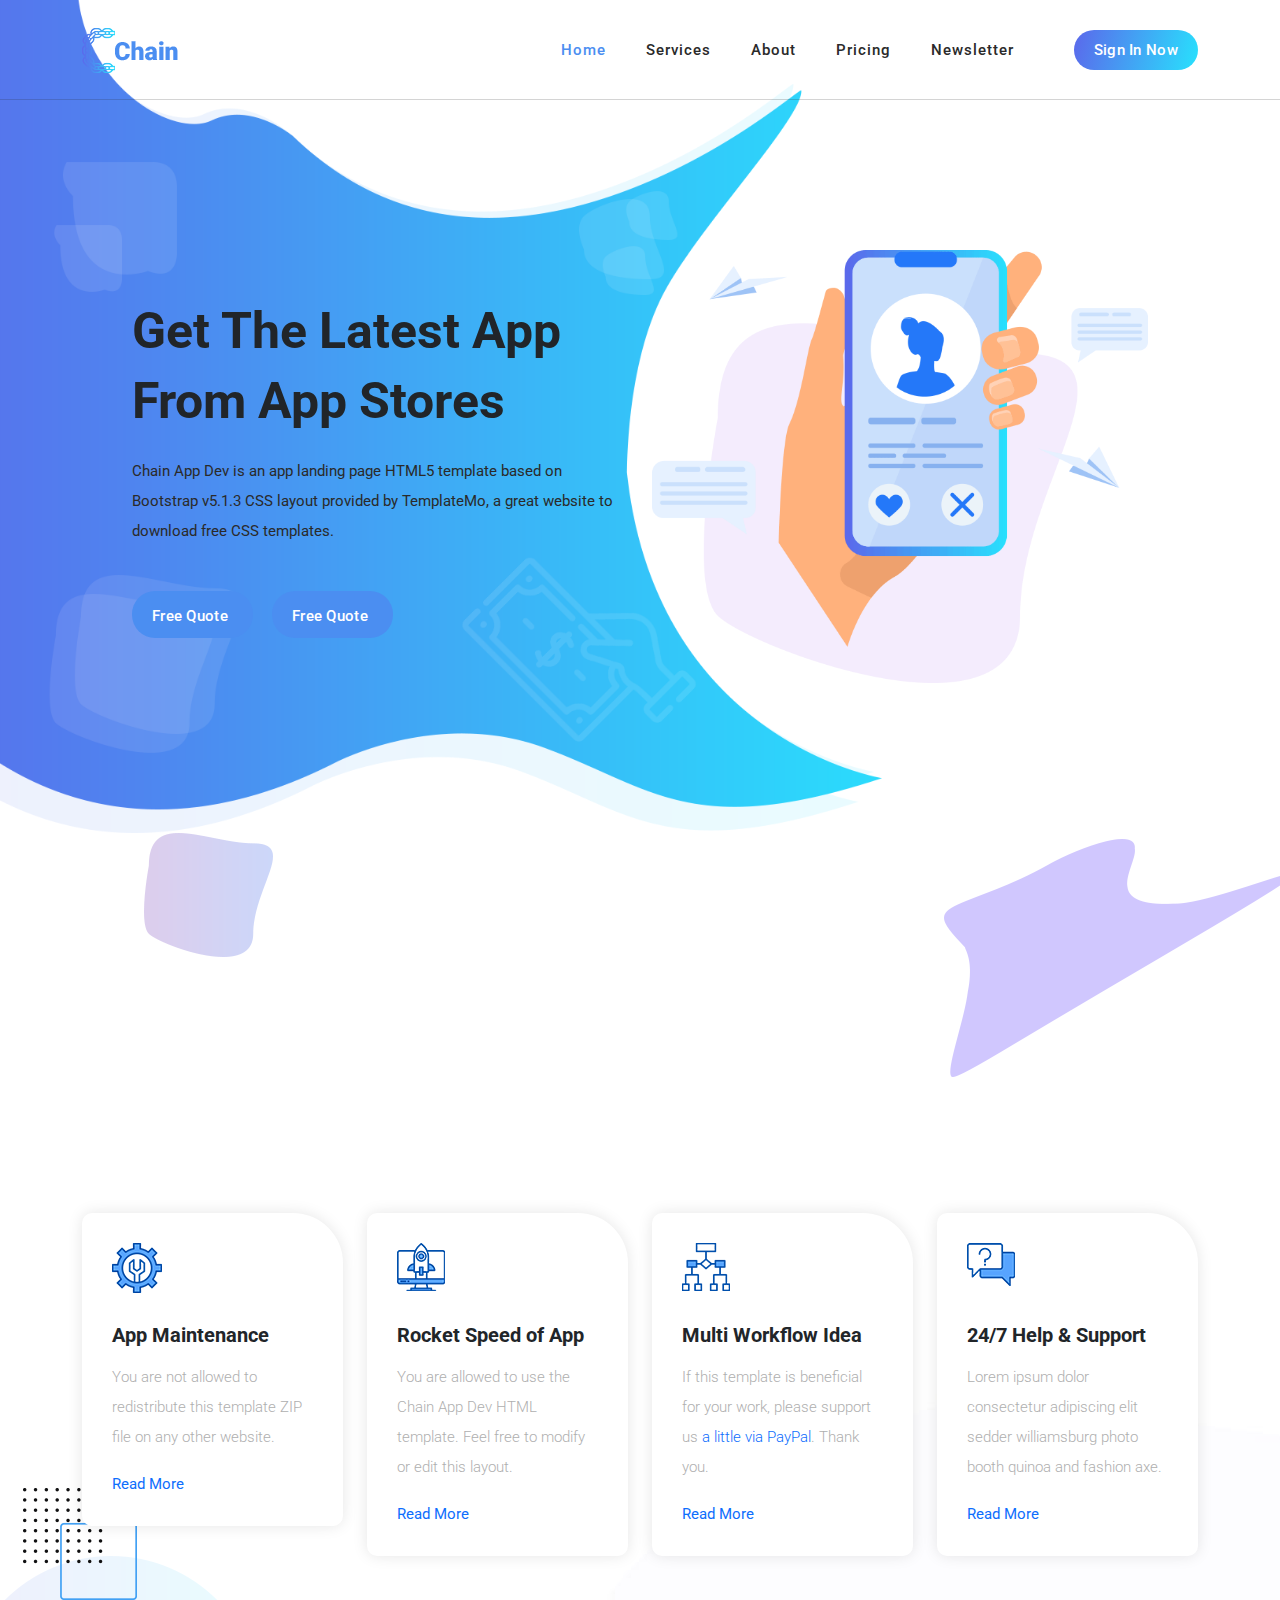
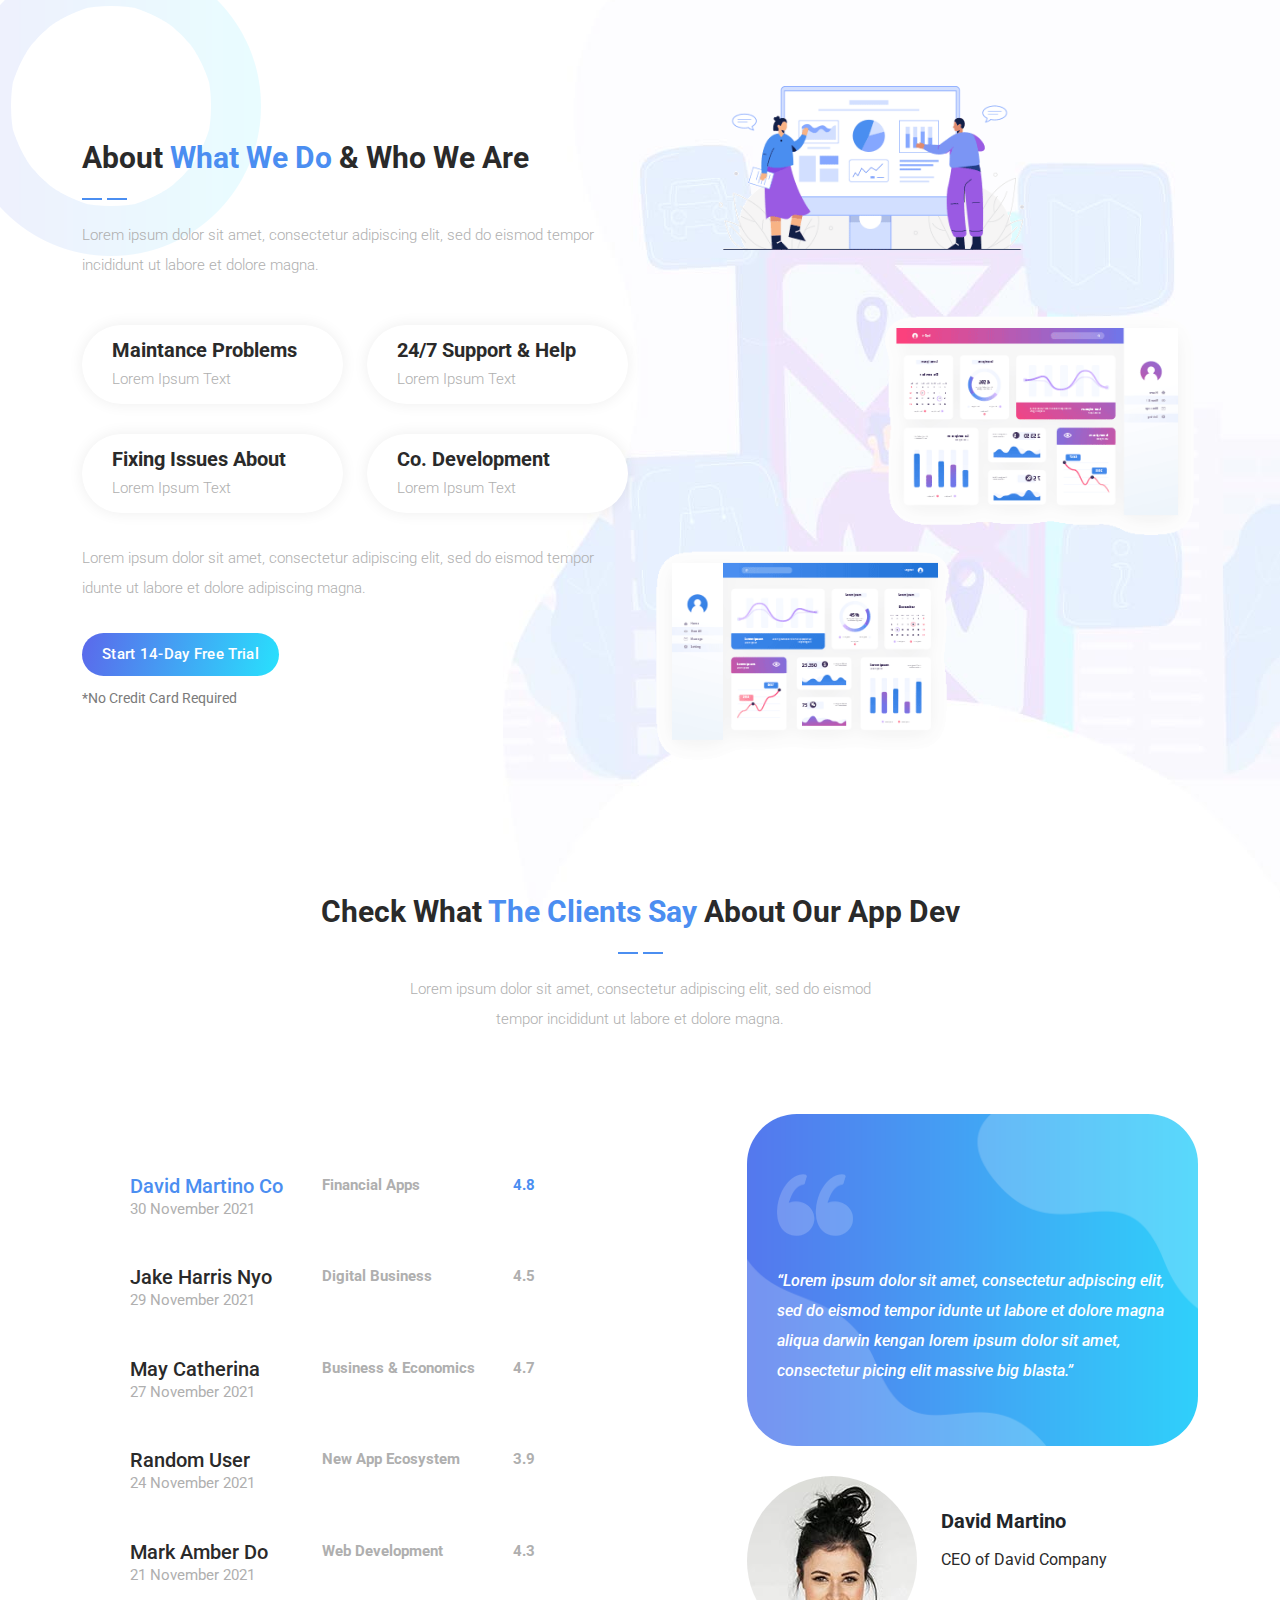
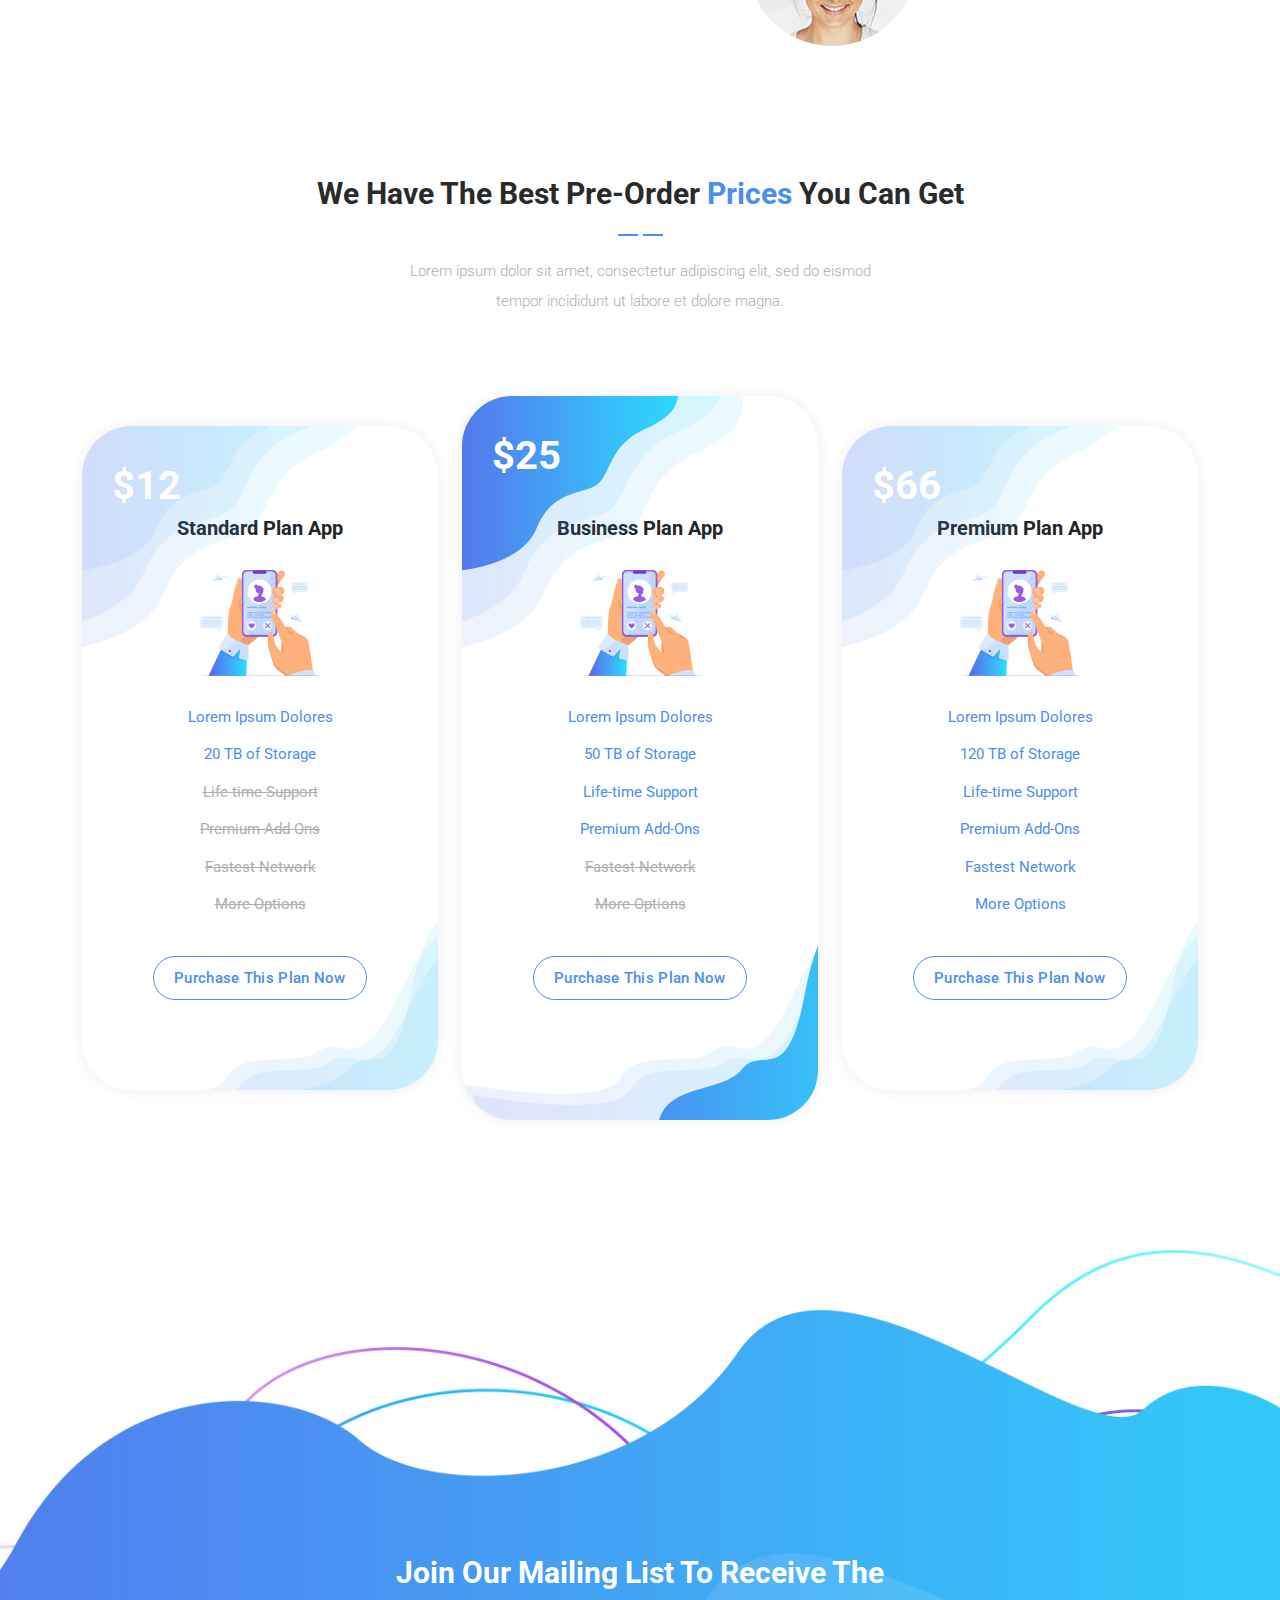
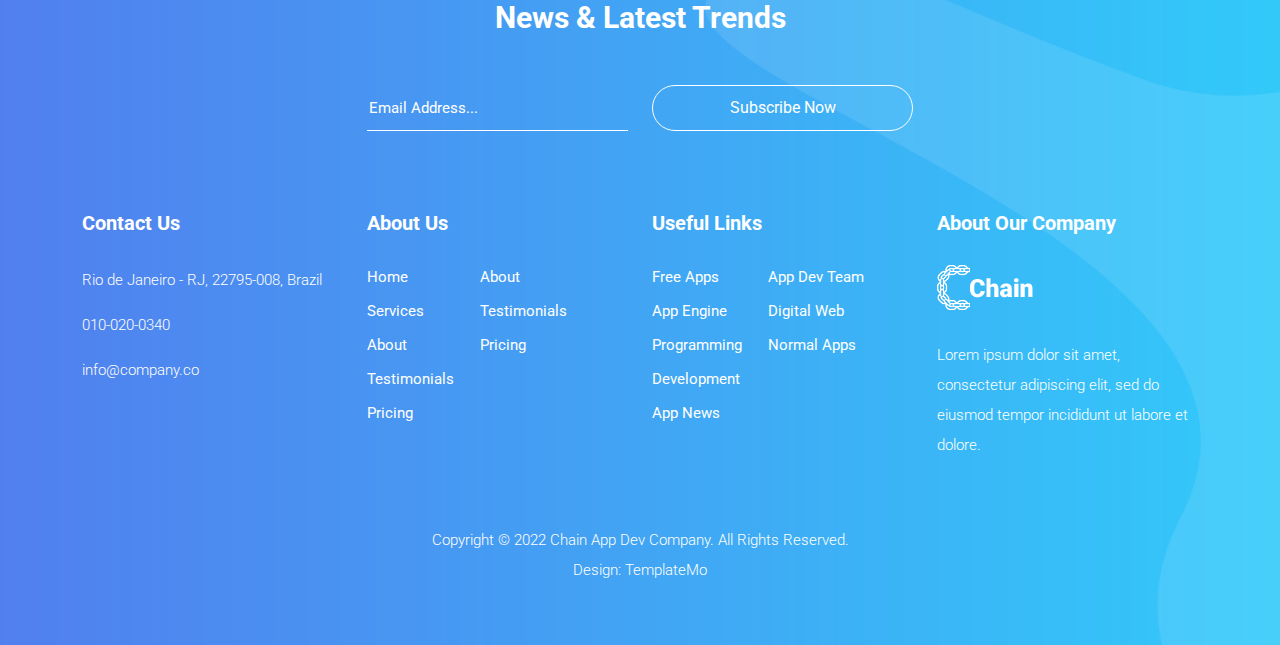
<file: index.html>
<!DOCTYPE html>
<html lang="en">

  <head>

    <meta charset="UTF-8">
    <meta name="viewport" content="width=device-width, initial-scale=1, shrink-to-fit=no">
    <meta name="description" content="">
    <meta name="author" content="">
    <link rel="preconnect" href="https://fonts.googleapis.com">
    <link rel="preconnect" href="https://fonts.gstatic.com" crossorigin>
    <link href="https://fonts.googleapis.com/css2?family=Roboto:wght@100;300;400;500;700;900&display=swap" rel="stylesheet">

    <title>Chain App Dev - App Landing Page HTML5 Template</title>

    <!-- Bootstrap core CSS -->
    <link href="vendor/bootstrap/css/bootstrap.min.css" rel="stylesheet">

<!--

TemplateMo 570 Chain App Dev

https://templatemo.com/tm-570-chain-app-dev

-->

    <!-- Additional CSS Files -->
    <link rel="stylesheet" href="https://use.fontawesome.com/releases/v5.8.1/css/all.css" integrity="sha384-50oBUHEmvpQ+1lW4y57PTFmhCaXp0ML5d60M1M7uH2+nqUivzIebhndOJK28anvf" crossorigin="anonymous">
    <link rel="stylesheet" href="assets/css/templatemo-chain-app-dev.css">
    <link rel="stylesheet" href="assets/css/animated.css">
    <link rel="stylesheet" href="assets/css/owl.css">

  </head>

<body>

  <!-- ***** Preloader Start ***** -->
  <div id="js-preloader" class="js-preloader">
    <div class="preloader-inner">
      <span class="dot"></span>
      <div class="dots">
        <span></span>
        <span></span>
        <span></span>
      </div>
    </div>
  </div>
  <!-- ***** Preloader End ***** -->

  <!-- ***** Header Area Start ***** -->
  <header class="header-area header-sticky wow slideInDown" data-wow-duration="0.75s" data-wow-delay="0s">
    <div class="container">
      <div class="row">
        <div class="col-12">
          <nav class="main-nav">
            <!-- ***** Logo Start ***** -->
            <a href="index.html" class="logo">
              <img src="assets/images/logo.png" alt="Chain App Dev">
            </a>
            <!-- ***** Logo End ***** -->
            <!-- ***** Menu Start ***** -->
            <ul class="nav">
              <li class="scroll-to-section"><a href="#top" class="active">Home</a></li>
              <li class="scroll-to-section"><a href="#services">Services</a></li>
              <li class="scroll-to-section"><a href="#about">About</a></li>
              <li class="scroll-to-section"><a href="#pricing">Pricing</a></li>
              <li class="scroll-to-section"><a href="#newsletter">Newsletter</a></li>
              <li><div class="gradient-button"><a id="modal_trigger" href="#modal"><i class="fa fa-sign-in-alt"></i> Sign In Now</a></div></li> 
            </ul>        
            <a class='menu-trigger'>
                <span>Menu</span>
            </a>
            <!-- ***** Menu End ***** -->
          </nav>
        </div>
      </div>
    </div>
  </header>
  <!-- ***** Header Area End ***** -->
  
  <div id="modal" class="popupContainer" style="display:none;">
    <div class="popupHeader">
        <span class="header_title">Login</span>
        <span class="modal_close"><i class="fa fa-times"></i></span>
    </div>

    <section class="popupBody">
        <!-- Social Login -->
        <div class="social_login">
            <div class="">
                <a href="#" class="social_box fb">
                    <span class="icon"><i class="fab fa-facebook"></i></span>
                    <span class="icon_title">Connect with Facebook</span>

                </a>

                <a href="#" class="social_box google">
                    <span class="icon"><i class="fab fa-google-plus"></i></span>
                    <span class="icon_title">Connect with Google</span>
                </a>
            </div>

            <div class="centeredText">
                <span>Or use your Email address</span>
            </div>

            <div class="action_btns">
                <div class="one_half"><a href="#" id="login_form" class="btn">Login</a></div>
                <div class="one_half last"><a href="#" id="register_form" class="btn">Sign up</a></div>
            </div>
        </div>

        <!-- Username & Password Login form -->
        <div class="user_login">
            <form>
                <label>Email / Username</label>
                <input type="text" />
                <br />

                <label>Password</label>
                <input type="password" />
                <br />

                <div class="checkbox">
                    <input id="remember" type="checkbox" />
                    <label for="remember">Remember me on this computer</label>
                </div>

                <div class="action_btns">
                    <div class="one_half"><a href="#" class="btn back_btn"><i class="fa fa-angle-double-left"></i> Back</a></div>
                    <div class="one_half last"><a href="#" class="btn btn_red">Login</a></div>
                </div>
            </form>

            <a href="#" class="forgot_password">Forgot password?</a>
        </div>

        <!-- Register Form -->
        <div class="user_register">
            <form>
                <label>Full Name</label>
                <input type="text" />
                <br />

                <label>Email Address</label>
                <input type="email" />
                <br />

                <label>Password</label>
                <input type="password" />
                <br />

                <div class="checkbox">
                    <input id="send_updates" type="checkbox" />
                    <label for="send_updates">Send me occasional email updates</label>
                </div>

                <div class="action_btns">
                    <div class="one_half"><a href="#" class="btn back_btn"><i class="fa fa-angle-double-left"></i> Back</a></div>
                    <div class="one_half last"><a href="#" class="btn btn_red">Register</a></div>
                </div>
            </form>
        </div>
    </section>
</div>

  <div class="main-banner wow fadeIn" id="top" data-wow-duration="1s" data-wow-delay="0.5s">
    <div class="container">
      <div class="row">
        <div class="col-lg-12">
          <div class="row">
            <div class="col-lg-6 align-self-center">
              <div class="left-content show-up header-text wow fadeInLeft" data-wow-duration="1s" data-wow-delay="1s">
                <div class="row">
                  <div class="col-lg-12">
                    <h2>Get The Latest App From App Stores</h2>
                    <p>Chain App Dev is an app landing page HTML5 template based on Bootstrap v5.1.3 CSS layout provided by TemplateMo, a great website to download free CSS templates.</p>
                  </div>
                  <div class="col-lg-12">
                    <div class="white-button first-button scroll-to-section">
                      <a href="#contact">Free Quote <i class="fab fa-apple"></i></a>
                    </div>
                    <div class="white-button scroll-to-section">
                      <a href="#contact">Free Quote <i class="fab fa-google-play"></i></a>
                    </div>
                  </div>
                </div>
              </div>
            </div>
            <div class="col-lg-6">
              <div class="right-image wow fadeInRight" data-wow-duration="1s" data-wow-delay="0.5s">
                <img src="assets/images/slider-dec.png" alt="">
              </div>
            </div>
          </div>
        </div>
      </div>
    </div>
  </div>

  <div id="services" class="services section">
    <div class="container">
      <div class="row">
        <div class="col-lg-8 offset-lg-2">
          <div class="section-heading  wow fadeInDown" data-wow-duration="1s" data-wow-delay="0.5s">
            <h4>Amazing <em>Services &amp; Features</em> for you</h4>
            <img src="assets/images/heading-line-dec.png" alt="">
            <p>If you need the greatest collection of HTML templates for your business, please visit <a rel="nofollow" href="https://www.toocss.com/" target="_blank">TooCSS</a> Blog. If you need to have a contact form PHP script, go to <a href="https://templatemo.com/contact" target="_parent">our contact page</a> for more information.</p>
          </div>
        </div>
      </div>
    </div>
    <div class="container">
      <div class="row">
        <div class="col-lg-3">
          <div class="service-item first-service">
            <div class="icon"></div>
            <h4>App Maintenance</h4>
            <p>You are not allowed to redistribute this template ZIP file on any other website.</p>
            <div class="text-button">
              <a href="#">Read More <i class="fa fa-arrow-right"></i></a>
            </div>
          </div>
        </div>
        <div class="col-lg-3">
          <div class="service-item second-service">
            <div class="icon"></div>
            <h4>Rocket Speed of App</h4>
            <p>You are allowed to use the Chain App Dev HTML template. Feel free to modify or edit this layout.</p>
            <div class="text-button">
              <a href="#">Read More <i class="fa fa-arrow-right"></i></a>
            </div>
          </div>
        </div>
        <div class="col-lg-3">
          <div class="service-item third-service">
            <div class="icon"></div>
            <h4>Multi Workflow Idea</h4>
            <p>If this template is beneficial for your work, please support us <a rel="nofollow" href="https://paypal.me/templatemo" target="_blank">a little via PayPal</a>. Thank you.</p>
            <div class="text-button">
              <a href="#">Read More <i class="fa fa-arrow-right"></i></a>
            </div>
          </div>
        </div>
        <div class="col-lg-3">
          <div class="service-item fourth-service">
            <div class="icon"></div>
            <h4>24/7 Help &amp; Support</h4>
            <p>Lorem ipsum dolor consectetur adipiscing elit sedder williamsburg photo booth quinoa and fashion axe.</p>
            <div class="text-button">
              <a href="#">Read More <i class="fa fa-arrow-right"></i></a>
            </div>
          </div>
        </div>
      </div>
    </div>
  </div>

  <div id="about" class="about-us section">
    <div class="container">
      <div class="row">
        <div class="col-lg-6 align-self-center">
          <div class="section-heading">
            <h4>About <em>What We Do</em> &amp; Who We Are</h4>
            <img src="assets/images/heading-line-dec.png" alt="">
            <p>Lorem ipsum dolor sit amet, consectetur adipiscing elit, sed do eismod tempor incididunt ut labore et dolore magna.</p>
          </div>
          <div class="row">
            <div class="col-lg-6">
              <div class="box-item">
                <h4><a href="#">Maintance Problems</a></h4>
                <p>Lorem Ipsum Text</p>
              </div>
            </div>
            <div class="col-lg-6">
              <div class="box-item">
                <h4><a href="#">24/7 Support &amp; Help</a></h4>
                <p>Lorem Ipsum Text</p>
              </div>
            </div>
            <div class="col-lg-6">
              <div class="box-item">
                <h4><a href="#">Fixing Issues About</a></h4>
                <p>Lorem Ipsum Text</p>
              </div>
            </div>
            <div class="col-lg-6">
              <div class="box-item">
                <h4><a href="#">Co. Development</a></h4>
                <p>Lorem Ipsum Text</p>
              </div>
            </div>
            <div class="col-lg-12">
              <p>Lorem ipsum dolor sit amet, consectetur adipiscing elit, sed do eismod tempor idunte ut labore et dolore adipiscing  magna.</p>
              <div class="gradient-button">
                <a href="#">Start 14-Day Free Trial</a>
              </div>
              <span>*No Credit Card Required</span>
            </div>
          </div>
        </div>
        <div class="col-lg-6">
          <div class="right-image">
            <img src="assets/images/about-right-dec.png" alt="">
          </div>
        </div>
      </div>
    </div>
  </div>

  <div id="clients" class="the-clients">
    <div class="container">
      <div class="row">
        <div class="col-lg-8 offset-lg-2">
          <div class="section-heading">
            <h4>Check What <em>The Clients Say</em> About Our App Dev</h4>
            <img src="assets/images/heading-line-dec.png" alt="">
            <p>Lorem ipsum dolor sit amet, consectetur adipiscing elit, sed do eismod tempor incididunt ut labore et dolore magna.</p>
          </div>
        </div>
        <div class="col-lg-12">
          <div class="naccs">
            <div class="grid">
              <div class="row">
                <div class="col-lg-7 align-self-center">
                  <div class="menu">
                    <div class="first-thumb active">
                      <div class="thumb">
                        <div class="row">
                          <div class="col-lg-4 col-sm-4 col-12">
                            <h4>David Martino Co</h4>
                            <span class="date">30 November 2021</span>
                          </div>
                          <div class="col-lg-4 col-sm-4 d-none d-sm-block">
                            <span class="category">Financial Apps</span>
                          </div>
                          <div class="col-lg-4 col-sm-4 col-12">
                              <i class="fa fa-star"></i>
                              <i class="fa fa-star"></i>
                              <i class="fa fa-star"></i>
                              <i class="fa fa-star"></i>
                              <i class="fa fa-star"></i>
                              <span class="rating">4.8</span>
                          </div>
                        </div>
                      </div>
                    </div>
                    <div>
                      <div class="thumb">
                        <div class="row">
                          <div class="col-lg-4 col-sm-4 col-12">
                            <h4>Jake Harris Nyo</h4>
                            <span class="date">29 November 2021</span>
                          </div>
                          <div class="col-lg-4 col-sm-4 d-none d-sm-block">
                            <span class="category">Digital Business</span>
                          </div>
                          <div class="col-lg-4 col-sm-4 col-12">
                              <i class="fa fa-star"></i>
                              <i class="fa fa-star"></i>
                              <i class="fa fa-star"></i>
                              <i class="fa fa-star"></i>
                              <i class="fa fa-star"></i>
                              <span class="rating">4.5</span>
                          </div>
                        </div>
                      </div>
                    </div>
                    <div>
                      <div class="thumb">
                        <div class="row">
                          <div class="col-lg-4 col-sm-4 col-12">
                            <h4>May Catherina</h4>
                            <span class="date">27 November 2021</span>
                          </div>
                          <div class="col-lg-4 col-sm-4 d-none d-sm-block">
                            <span class="category">Business &amp; Economics</span>
                          </div>
                          <div class="col-lg-4 col-sm-4 col-12">
                              <i class="fa fa-star"></i>
                              <i class="fa fa-star"></i>
                              <i class="fa fa-star"></i>
                              <i class="fa fa-star"></i>
                              <i class="fa fa-star"></i>
                              <span class="rating">4.7</span>
                          </div>
                        </div>
                      </div>
                    </div>
                    <div>
                      <div class="thumb">
                        <div class="row">
                          <div class="col-lg-4 col-sm-4 col-12">
                            <h4>Random User</h4>
                            <span class="date">24 November 2021</span>
                          </div>
                          <div class="col-lg-4 col-sm-4 d-none d-sm-block">
                            <span class="category">New App Ecosystem</span>
                          </div>
                          <div class="col-lg-4 col-sm-4 col-12">
                              <i class="fa fa-star"></i>
                              <i class="fa fa-star"></i>
                              <i class="fa fa-star"></i>
                              <i class="fa fa-star"></i>
                              <i class="fa fa-star"></i>
                              <span class="rating">3.9</span>
                          </div>
                        </div>
                      </div>
                    </div>
                    <div class="last-thumb">
                      <div class="thumb">
                        <div class="row">
                          <div class="col-lg-4 col-sm-4 col-12">
                            <h4>Mark Amber Do</h4>
                            <span class="date">21 November 2021</span>
                          </div>
                          <div class="col-lg-4 col-sm-4 d-none d-sm-block">
                            <span class="category">Web Development</span>
                          </div>
                          <div class="col-lg-4 col-sm-4 col-12">
                              <i class="fa fa-star"></i>
                              <i class="fa fa-star"></i>
                              <i class="fa fa-star"></i>
                              <i class="fa fa-star"></i>
                              <i class="fa fa-star"></i>
                              <span class="rating">4.3</span>
                          </div>
                        </div>
                      </div>
                    </div>
                  </div>
                </div> 
                <div class="col-lg-5">
                  <ul class="nacc">
                    <li class="active">
                      <div>
                        <div class="thumb">
                          <div class="row">
                            <div class="col-lg-12">
                              <div class="client-content">
                                <img src="assets/images/quote.png" alt="">
                                <p>“Lorem ipsum dolor sit amet, consectetur adpiscing elit, sed do eismod tempor idunte ut labore et dolore magna aliqua darwin kengan
                                  lorem ipsum dolor sit amet, consectetur picing elit massive big blasta.”</p>
                              </div>
                              <div class="down-content">
                                <img src="assets/images/client-image.jpg" alt="">
                                <div class="right-content">
                                  <h4>David Martino</h4>
                                  <span>CEO of David Company</span>
                                </div>
                              </div>
                            </div>
                          </div>
                        </div>
                      </div>
                    </li>
                    <li>
                      <div>
                        <div class="thumb">
                          <div class="row">
                            <div class="col-lg-12">
                              <div class="client-content">
                                <img src="assets/images/quote.png" alt="">
                                <p>“CTO, Lorem ipsum dolor sit amet, consectetur adpiscing elit, sed do eismod tempor idunte ut labore et dolore magna aliqua darwin kengan
                                  lorem ipsum dolor sit amet, consectetur picing elit massive big blasta.”</p>
                              </div>
                              <div class="down-content">
                                <img src="assets/images/client-image.jpg" alt="">
                                <div class="right-content">
                                  <h4>Jake H. Nyo</h4>
                                  <span>CTO of Digital Company</span>
                                </div>
                              </div>
                            </div>
                          </div>
                        </div>
                      </div>
                    </li>
                    <li>
                      <div>
                        <div class="thumb">
                          <div class="row">
                            <div class="col-lg-12">
                              <div class="client-content">
                                <img src="assets/images/quote.png" alt="">
                                <p>“May, Lorem ipsum dolor sit amet, consectetur adpiscing elit, sed do eismod tempor idunte ut labore et dolore magna aliqua darwin kengan
                                  lorem ipsum dolor sit amet, consectetur picing elit massive big blasta.”</p>
                              </div>
                              <div class="down-content">
                                <img src="assets/images/client-image.jpg" alt="">
                                <div class="right-content">
                                  <h4>May C.</h4>
                                  <span>Founder of Catherina Co.</span>
                                </div>
                              </div>
                            </div>
                          </div>
                        </div>
                      </div>
                    </li>
                    <li>
                      <div>
                        <div class="thumb">
                          <div class="row">
                            <div class="col-lg-12">
                              <div class="client-content">
                                <img src="assets/images/quote.png" alt="">
                                <p>“Lorem ipsum dolor sit amet, consectetur adpiscing elit, sed do eismod tempor idunte ut labore et dolore magna aliqua darwin kengan
                                  lorem ipsum dolor sit amet, consectetur picing elit massive big blasta.”</p>
                              </div>
                              <div class="down-content">
                                <img src="assets/images/client-image.jpg" alt="">
                                <div class="right-content">
                                  <h4>Random Staff</h4>
                                  <span>Manager, Digital Company</span>
                                </div>
                              </div>
                            </div>
                          </div>
                        </div>
                      </div>
                    </li>
                    <li>
                      <div>
                        <div class="thumb">
                          <div class="row">
                            <div class="col-lg-12">
                              <div class="client-content">
                                <img src="assets/images/quote.png" alt="">
                                <p>“Mark, Lorem ipsum dolor sit amet, consectetur adpiscing elit, sed do eismod tempor idunte ut labore et dolore magna aliqua darwin kengan
                                  lorem ipsum dolor sit amet, consectetur picing elit massive big blasta.”</p>
                              </div>
                              <div class="down-content">
                                <img src="assets/images/client-image.jpg" alt="">
                                <div class="right-content">
                                  <h4>Mark Am</h4>
                                  <span>CTO, Amber Do Company</span>
                                </div>
                              </div>
                            </div>
                          </div>
                        </div>
                      </div>
                    </li>
                  </ul>
                </div>          
              </div>
            </div>
          </div>
        </div>
      </div>
    </div>
  </div>

  <div id="pricing" class="pricing-tables">
    <div class="container">
      <div class="row">
        <div class="col-lg-8 offset-lg-2">
          <div class="section-heading">
            <h4>We Have The Best Pre-Order <em>Prices</em> You Can Get</h4>
            <img src="assets/images/heading-line-dec.png" alt="">
            <p>Lorem ipsum dolor sit amet, consectetur adipiscing elit, sed do eismod tempor incididunt ut labore et dolore magna.</p>
          </div>
        </div>
        <div class="col-lg-4">
          <div class="pricing-item-regular">
            <span class="price">$12</span>
            <h4>Standard Plan App</h4>
            <div class="icon">
              <img src="assets/images/pricing-table-01.png" alt="">
            </div>
            <ul>
              <li>Lorem Ipsum Dolores</li>
              <li>20 TB of Storage</li>
              <li class="non-function">Life-time Support</li>
              <li class="non-function">Premium Add-Ons</li>
              <li class="non-function">Fastest Network</li>
              <li class="non-function">More Options</li>
            </ul>
            <div class="border-button">
              <a href="#">Purchase This Plan Now</a>
            </div>
          </div>
        </div>
        <div class="col-lg-4">
          <div class="pricing-item-pro">
            <span class="price">$25</span>
            <h4>Business Plan App</h4>
            <div class="icon">
              <img src="assets/images/pricing-table-01.png" alt="">
            </div>
            <ul>
              <li>Lorem Ipsum Dolores</li>
              <li>50 TB of Storage</li>
              <li>Life-time Support</li>
              <li>Premium Add-Ons</li>
              <li class="non-function">Fastest Network</li>
              <li class="non-function">More Options</li>
            </ul>
            <div class="border-button">
              <a href="#">Purchase This Plan Now</a>
            </div>
          </div>
        </div>
        <div class="col-lg-4">
          <div class="pricing-item-regular">
            <span class="price">$66</span>
            <h4>Premium Plan App</h4>
            <div class="icon">
              <img src="assets/images/pricing-table-01.png" alt="">
            </div>
            <ul>
              <li>Lorem Ipsum Dolores</li>
              <li>120 TB of Storage</li>
              <li>Life-time Support</li>
              <li>Premium Add-Ons</li>
              <li>Fastest Network</li>
              <li>More Options</li>
            </ul>
            <div class="border-button">
              <a href="#">Purchase This Plan Now</a>
            </div>
          </div>
        </div>
      </div>
    </div>
  </div> 

  <footer id="newsletter">
    <div class="container">
      <div class="row">
        <div class="col-lg-8 offset-lg-2">
          <div class="section-heading">
            <h4>Join our mailing list to receive the news &amp; latest trends</h4>
          </div>
        </div>
        <div class="col-lg-6 offset-lg-3">
          <form id="search" action="#" method="GET">
            <div class="row">
              <div class="col-lg-6 col-sm-6">
                <fieldset>
                  <input type="address" name="address" class="email" placeholder="Email Address..." autocomplete="on" required>
                </fieldset>
              </div>
              <div class="col-lg-6 col-sm-6">
                <fieldset>
                  <button type="submit" class="main-button">Subscribe Now <i class="fa fa-angle-right"></i></button>
                </fieldset>
              </div>
            </div>
          </form>
        </div>
      </div>
      <div class="row">
        <div class="col-lg-3">
          <div class="footer-widget">
            <h4>Contact Us</h4>
            <p>Rio de Janeiro - RJ, 22795-008, Brazil</p>
            <p><a href="#">010-020-0340</a></p>
            <p><a href="#">info@company.co</a></p>
          </div>
        </div>
        <div class="col-lg-3">
          <div class="footer-widget">
            <h4>About Us</h4>
            <ul>
              <li><a href="#">Home</a></li>
              <li><a href="#">Services</a></li>
              <li><a href="#">About</a></li>
              <li><a href="#">Testimonials</a></li>
              <li><a href="#">Pricing</a></li>
            </ul>
            <ul>
              <li><a href="#">About</a></li>
              <li><a href="#">Testimonials</a></li>
              <li><a href="#">Pricing</a></li>
            </ul>
          </div>
        </div>
        <div class="col-lg-3">
          <div class="footer-widget">
            <h4>Useful Links</h4>
            <ul>
              <li><a href="#">Free Apps</a></li>
              <li><a href="#">App Engine</a></li>
              <li><a href="#">Programming</a></li>
              <li><a href="#">Development</a></li>
              <li><a href="#">App News</a></li>
            </ul>
            <ul>
              <li><a href="#">App Dev Team</a></li>
              <li><a href="#">Digital Web</a></li>
              <li><a href="#">Normal Apps</a></li>
            </ul>
          </div>
        </div>
        <div class="col-lg-3">
          <div class="footer-widget">
            <h4>About Our Company</h4>
            <div class="logo">
              <img src="assets/images/white-logo.png" alt="">
            </div>
            <p>Lorem ipsum dolor sit amet, consectetur adipiscing elit, sed do eiusmod tempor incididunt ut labore et dolore.</p>
          </div>
        </div>
        <div class="col-lg-12">
          <div class="copyright-text">
            <p>Copyright © 2022 Chain App Dev Company. All Rights Reserved. 
          <br>Design: <a href="https://templatemo.com/" target="_blank" title="css templates">TemplateMo</a></p>
          </div>
        </div>
      </div>
    </div>
  </footer>


  <!-- Scripts -->
  <script src="vendor/jquery/jquery.min.js"></script>
  <script src="vendor/bootstrap/js/bootstrap.bundle.min.js"></script>
  <script src="assets/js/owl-carousel.js"></script>
  <script src="assets/js/animation.js"></script>
  <script src="assets/js/imagesloaded.js"></script>
  <script src="assets/js/popup.js"></script>
  <script src="assets/js/custom.js"></script>
</body>
</html>
</file>
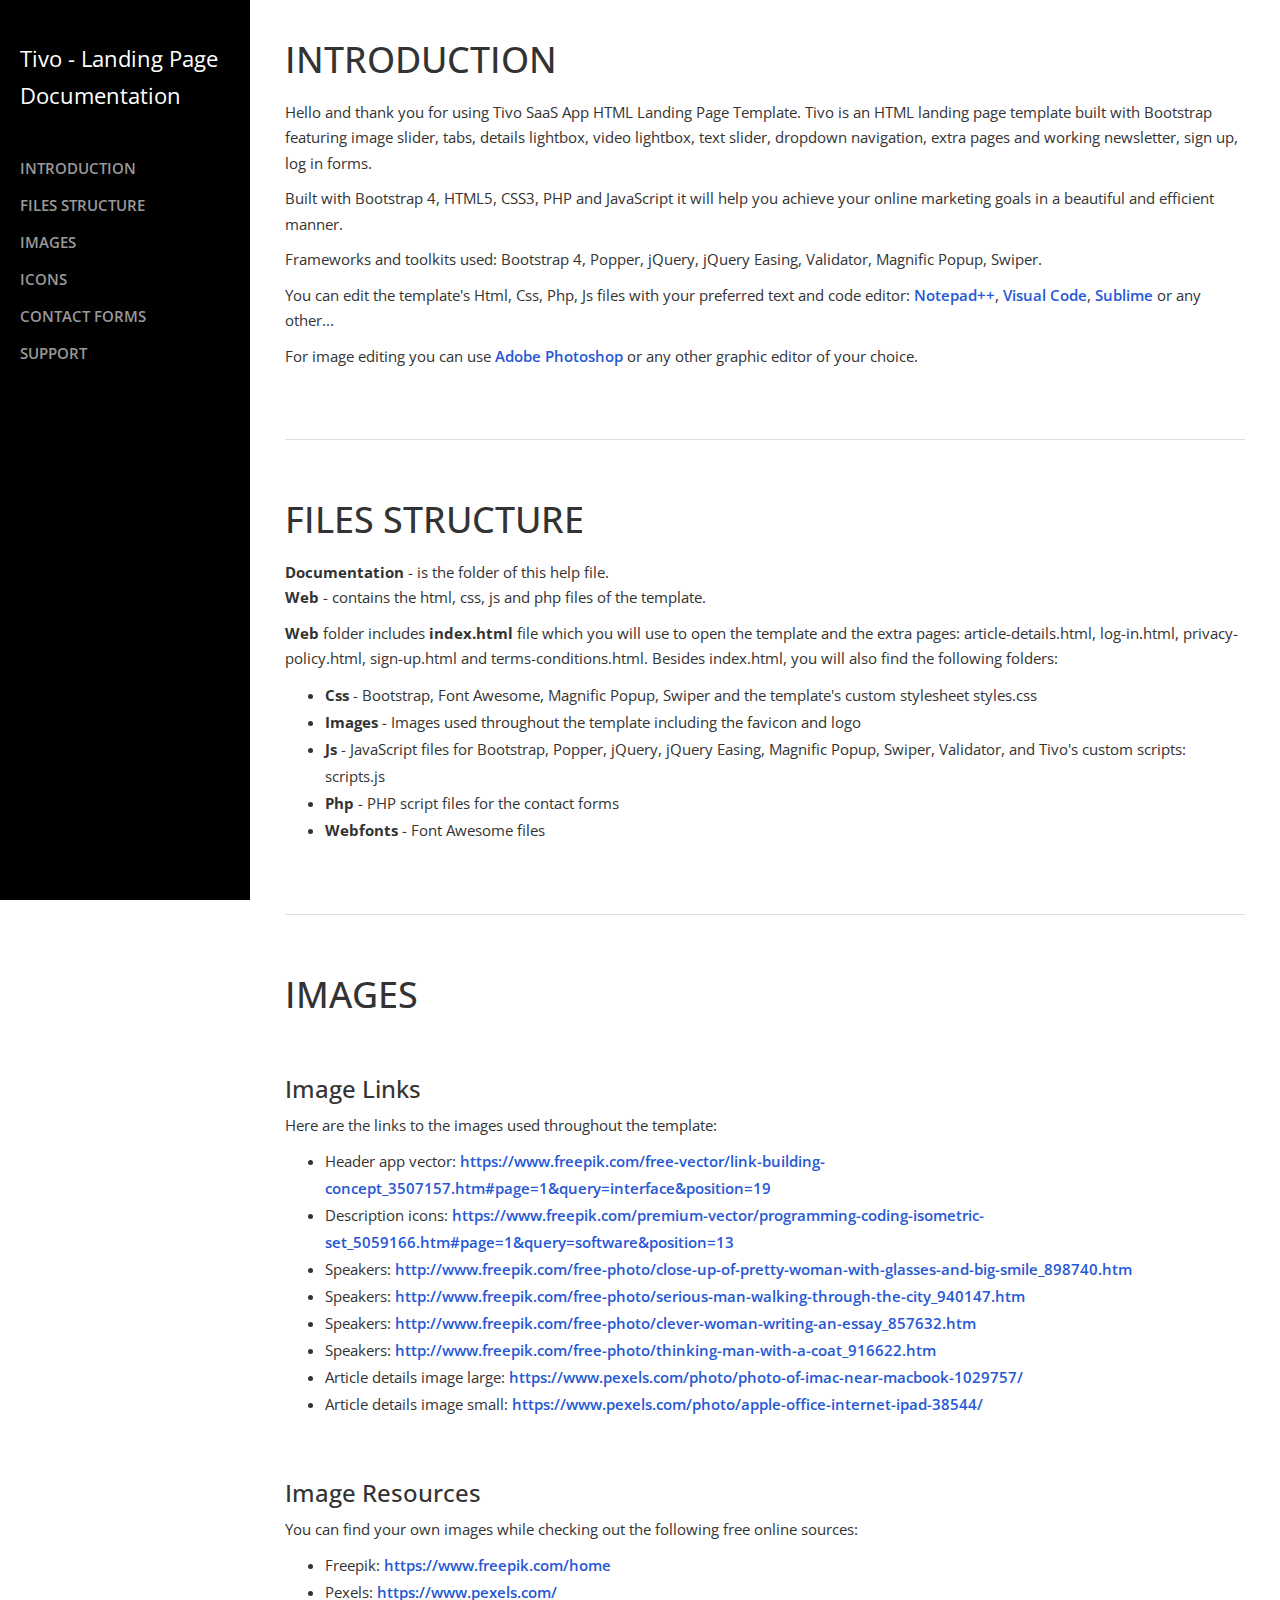
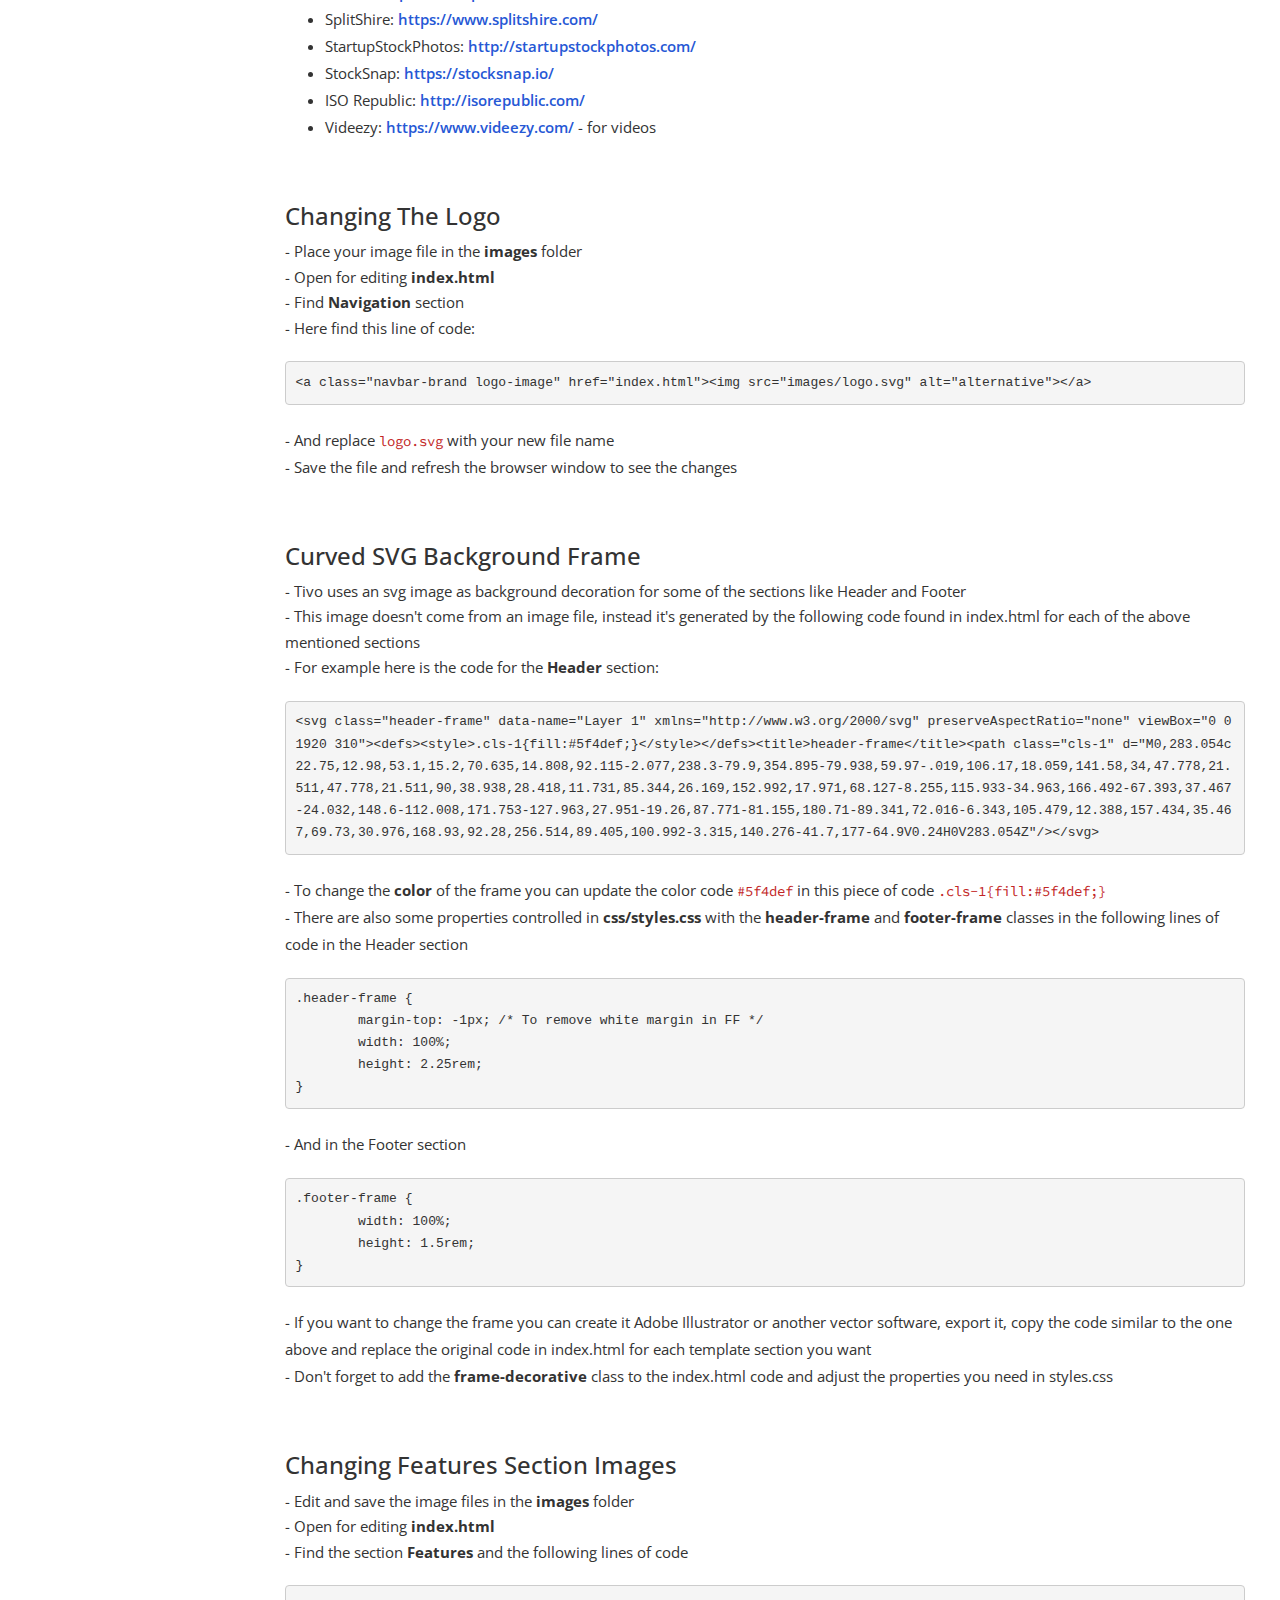
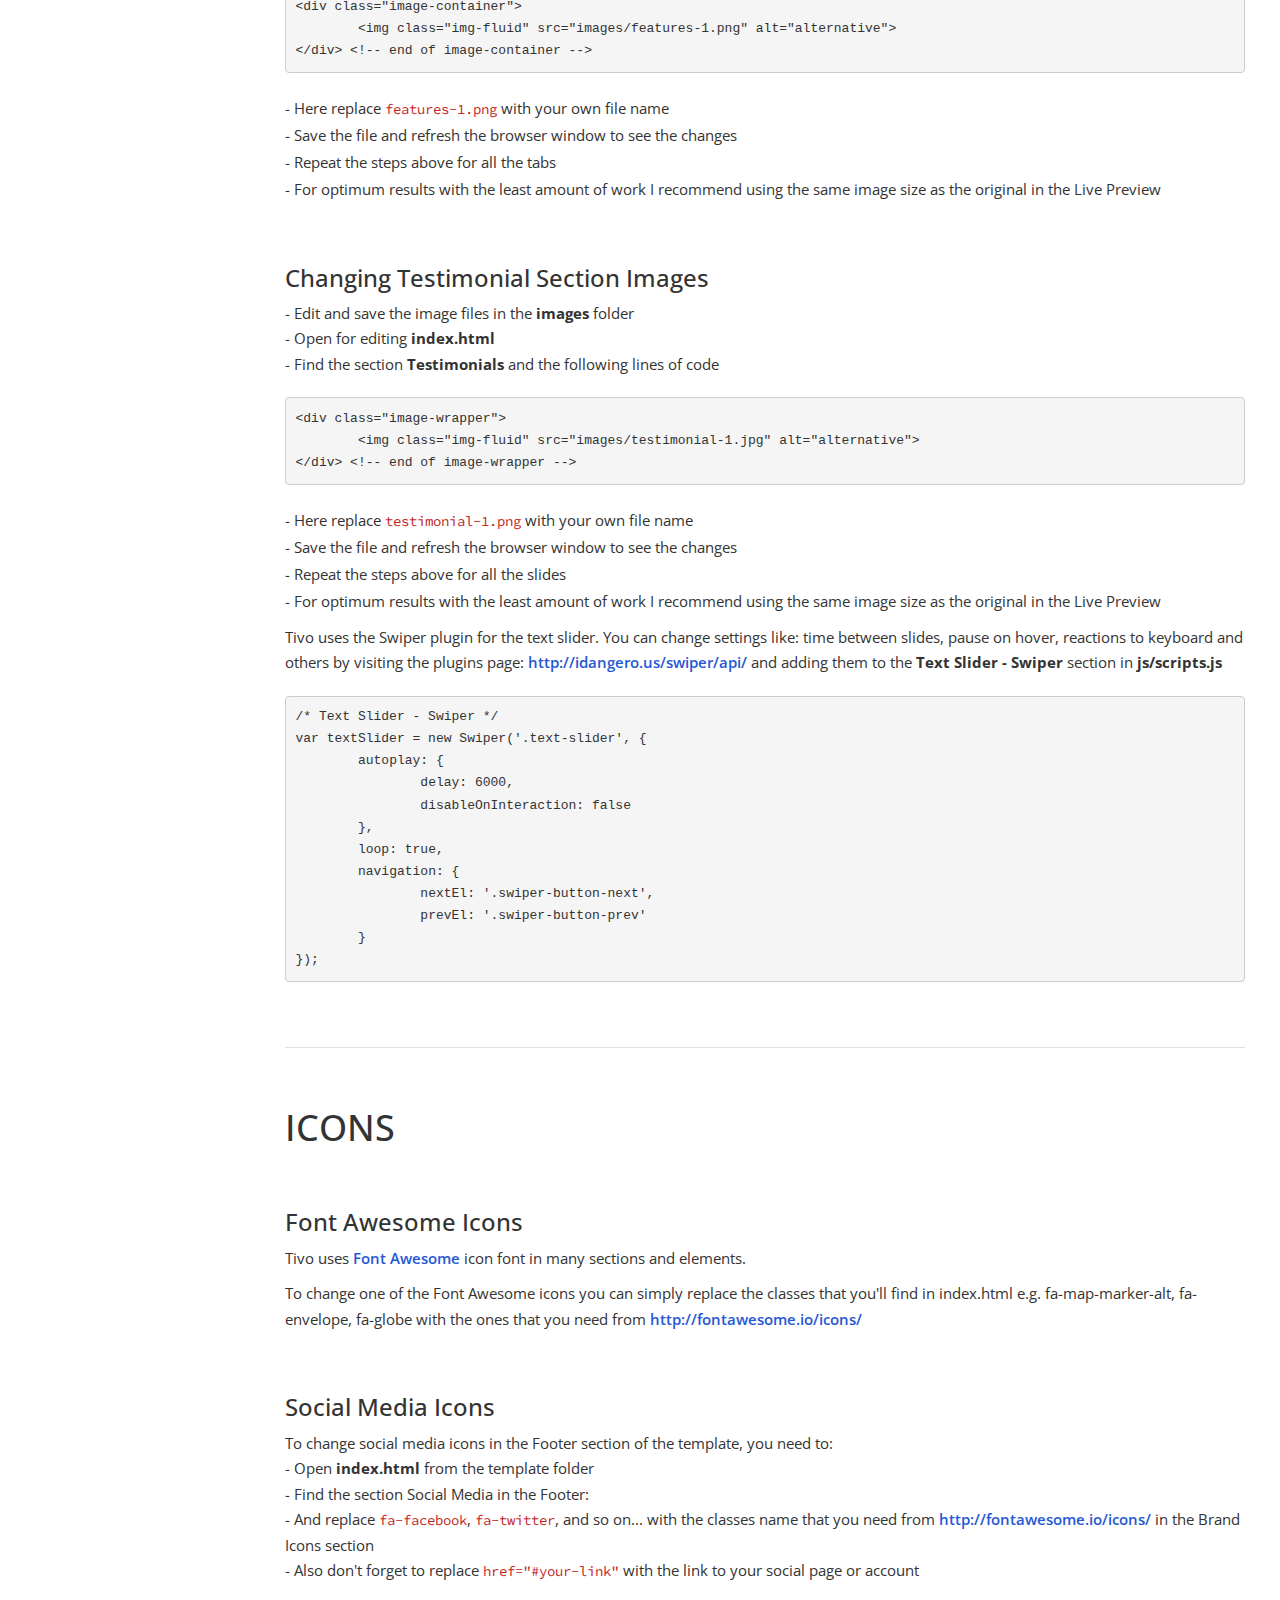
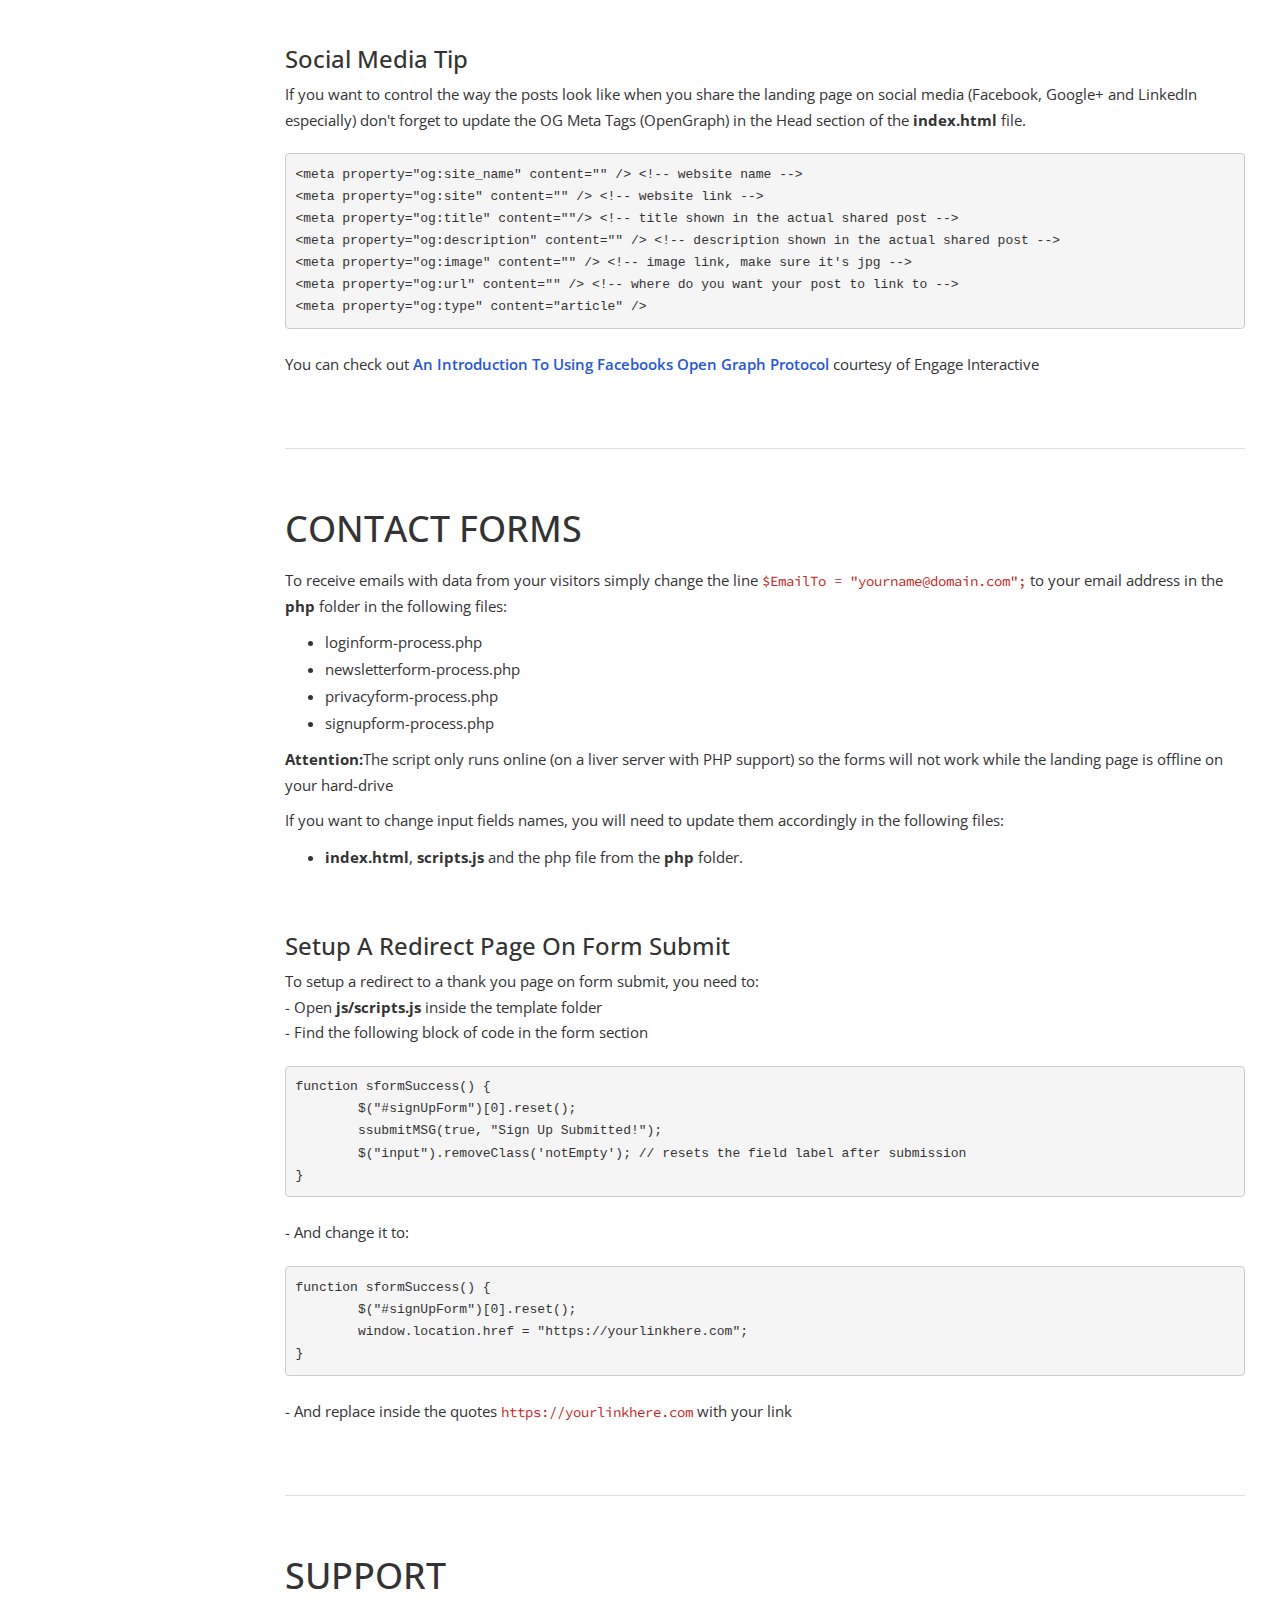
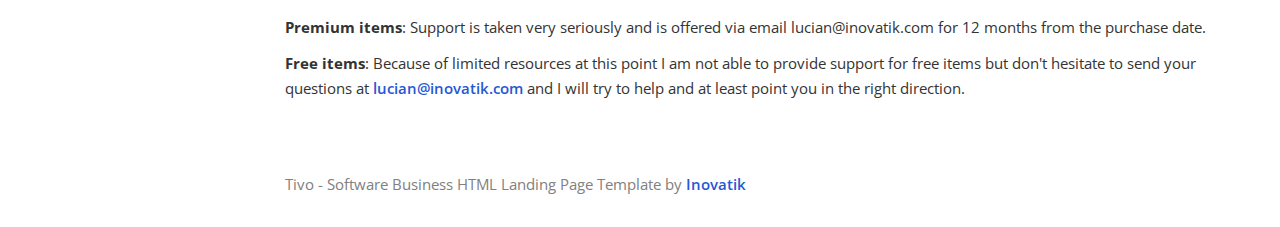
<file: documentation/index.html>
<!DOCTYPE html>
<html lang="en">
<head>

    <meta charset="utf-8">
    <meta http-equiv="X-UA-Compatible" content="IE=edge">
    <meta name="viewport" content="width=device-width, shrink-to-fit=no, initial-scale=1">
    <meta name="description" content="">
    <meta name="author" content="">
    <title>Documentation - Tivo SaaS App HTML Landing Page Template</title>

    <!-- Styles -->
	<link href="https://fonts.googleapis.com/css?family=Source+Code+Pro:300,400,600" rel="stylesheet">
	<link href="https://fonts.googleapis.com/css?family=Open+Sans:300,400,600" rel="stylesheet">
    <link href="css/bootstrap.min.css" rel="stylesheet">
    <link href="css/styles.css" rel="stylesheet">

    <!-- HTML5 Shim and Respond.js IE8 support of HTML5 elements and media queries -->
    <!-- WARNING: Respond.js doesn't work if you view the page via file:// -->
    <!--[if lt IE 9]>
        <script src="https://oss.maxcdn.com/libs/html5shiv/3.7.0/html5shiv.js"></script>
        <script src="https://oss.maxcdn.com/libs/respond.js/1.4.2/respond.min.js"></script>
    <![endif]-->

</head>
<body>
    <div id="wrapper">

        <!-- Sidebar -->
        <div id="sidebar-wrapper">
			<p>Tivo - Landing Page<br> Documentation</p>
            <ul class="sidebar-nav">
                <li class="sidebar-brand">
                </li>
                <li>
                    <a href="#introduction">INTRODUCTION</a>
                </li>
                <li>
                    <a href="#files">FILES STRUCTURE</a>
				</li>
				<li>
                    <a href="#images">IMAGES</a>
                </li>
                <li>
                    <a href="#icons">ICONS</a>
				</li>
				<li>
                    <a href="#forms">CONTACT FORMS</a>
                </li>
				<li>
                    <a href="#support">SUPPORT</a>
                </li>
            </ul>
        </div>
        <!-- end of sidebar wrapper -->


        <!-- Page Content -->
        <div id="page-content-wrapper">
            <div class="container-fluid">
                <div class="row">
                    <div id="introduction" class="col-lg-12">
                        <h1>INTRODUCTION</h1>
                        <p>Hello and thank you for using Tivo SaaS App HTML Landing Page Template. Tivo is an HTML landing page template built with Bootstrap featuring image slider, tabs, details lightbox, video lightbox, text slider, dropdown navigation, extra pages and working newsletter, sign up, log in forms.</p>
						<p>Built with Bootstrap 4, HTML5, CSS3, PHP and JavaScript it will help you achieve your online marketing goals in a beautiful and efficient manner.</p>
						<p>Frameworks and toolkits used: Bootstrap 4, Popper, jQuery, jQuery Easing, Validator, Magnific Popup, Swiper.</p>
						<p>You can edit the template's Html, Css, Php, Js files with your preferred text and code editor: <a href="https://notepad-plus-plus.org/">Notepad++</a>, <a href="https://code.visualstudio.com/">Visual Code</a>, <a href="https://www.sublimetext.com/">Sublime</a> or any other...</p>
						<p>For image editing you can use <a href="http://www.adobe.com/products/photoshop.html">Adobe Photoshop</a> or any other graphic editor of your choice.</p>
					</div> <!-- end of introduction -->
					
					
					<div class="col-lg-12"><hr></div> <!-- gray separator line -->
					
					
					<div id="files" class="col-lg-12">
                        <h1>FILES STRUCTURE</h1>
						<p>
							<b>Documentation</b> - is the folder of this help file.
							<br><b>Web</b> - contains the html, css, js and php files of the template.
						</p>
						<p><b>Web</b> folder includes <b>index.html</b> file which you will use to open the template and the extra pages: article-details.html, log-in.html, privacy-policy.html, sign-up.html and terms-conditions.html. Besides index.html, you will also find the following folders:
							<ul>
								<li><b>Css</b> - Bootstrap, Font Awesome, Magnific Popup, Swiper and the template's custom stylesheet styles.css</li>
								<li><b>Images</b> - Images used throughout the template including the favicon and logo</li>
								<li><b>Js</b> - JavaScript files for Bootstrap, Popper, jQuery, jQuery Easing, Magnific Popup, Swiper, Validator, and Tivo's custom scripts: scripts.js</li>
								<li><b>Php</b> - PHP script files for the contact forms</li>
								<li><b>Webfonts</b> - Font Awesome files</li>
							</ul>
						</p>
					</div> <!-- end of files structure -->


					<div class="col-lg-12"><hr></div> <!-- gray separator line -->


					<div id="images" class="col-lg-12">
						<h1>IMAGES</h1>
						<h3>Image Links</h3>
						<p>Here are the links to the images used throughout the template:
							<ul>
								<li>Header app vector: <a href="https://www.freepik.com/free-vector/link-building-concept_3507157.htm#page=1&query=interface&position=19">https://www.freepik.com/free-vector/link-building-concept_3507157.htm#page=1&query=interface&position=19</a></li>
								<li>Description icons: <a href="https://www.freepik.com/premium-vector/programming-coding-isometric-set_5059166.htm#page=1&query=software&position=13">https://www.freepik.com/premium-vector/programming-coding-isometric-set_5059166.htm#page=1&query=software&position=13</a></li>

								<li>Speakers: <a href="http://www.freepik.com/free-photo/close-up-of-pretty-woman-with-glasses-and-big-smile_898740.htm">http://www.freepik.com/free-photo/close-up-of-pretty-woman-with-glasses-and-big-smile_898740.htm</a></li>
								<li>Speakers: <a href="http://www.freepik.com/free-photo/serious-man-walking-through-the-city_940147.htm">http://www.freepik.com/free-photo/serious-man-walking-through-the-city_940147.htm</a></li>
								<li>Speakers: <a href="http://www.freepik.com/free-photo/clever-woman-writing-an-essay_857632.htm">http://www.freepik.com/free-photo/clever-woman-writing-an-essay_857632.htm</a></li>
								<li>Speakers: <a href="http://www.freepik.com/free-photo/thinking-man-with-a-coat_916622.htm">http://www.freepik.com/free-photo/thinking-man-with-a-coat_916622.htm</a></li>
								<li>Article details image large: <a href="https://www.pexels.com/photo/photo-of-imac-near-macbook-1029757/">https://www.pexels.com/photo/photo-of-imac-near-macbook-1029757/</a></li>
								<li>Article details image small: <a href="https://www.pexels.com/photo/apple-office-internet-ipad-38544/">https://www.pexels.com/photo/apple-office-internet-ipad-38544/</a></li>
							</ul>
						</p>
						
						<h3>Image Resources</h3>
						<p>You can find your own images while checking out the following free online sources:
							<ul>
								<li>Freepik: <a href="https://www.pexels.com/">https://www.freepik.com/home</a></li>
								<li>Pexels: <a href="https://www.pexels.com/">https://www.pexels.com/</a></li>
								<li>SplitShire: <a href="https://www.splitshire.com/">https://www.splitshire.com/</a></li>
								<li>StartupStockPhotos: <a href="http://startupstockphotos.com/">http://startupstockphotos.com/</a></li>
								<li>StockSnap: <a href="https://stocksnap.io/">https://stocksnap.io/</a></li>
								<li>ISO Republic: <a href="http://isorepublic.com/">http://isorepublic.com/</a></li>
								<li>Videezy: <a href="https://www.videezy.com/">https://www.videezy.com/</a> - for videos</li>
							</ul>
						</p>

						<h3>Changing The Logo</h3>
						<p>
							- Place your image file in the <b>images</b> folder
							<br>- Open for editing <b>index.html</b>
							<br>- Find <b>Navigation</b> section
							<br>- Here find this line of code:
<pre class="code-format">
&lt;a class=&quot;navbar-brand logo-image&quot; href=&quot;index.html&quot;&gt;&lt;img src=&quot;images/logo.svg&quot; alt=&quot;alternative&quot;&gt;&lt;/a&gt;
</pre>							
							<br>- And replace <span class="code">logo.svg</span> with your new file name
							<br>- Save the file and refresh the browser window to see the changes
						</p>
						
						<h3>Curved SVG Background Frame</h3>
						<p>
							- Tivo uses an svg image as background decoration for some of the sections like Header and Footer
							<br>- This image doesn't come from an image file, instead it's generated by the following code found in index.html for each of the above mentioned sections</b>
							<br>- For example here is the code for the <b>Header</b> section:
<pre class="code-format">
&lt;svg class=&quot;header-frame&quot; data-name=&quot;Layer 1&quot; xmlns=&quot;http://www.w3.org/2000/svg&quot; preserveAspectRatio=&quot;none&quot; viewBox=&quot;0 0 1920 310&quot;&gt;&lt;defs&gt;&lt;style&gt;.cls-1{fill:#5f4def;}&lt;/style&gt;&lt;/defs&gt;&lt;title&gt;header-frame&lt;/title&gt;&lt;path class=&quot;cls-1&quot; d=&quot;M0,283.054c22.75,12.98,53.1,15.2,70.635,14.808,92.115-2.077,238.3-79.9,354.895-79.938,59.97-.019,106.17,18.059,141.58,34,47.778,21.511,47.778,21.511,90,38.938,28.418,11.731,85.344,26.169,152.992,17.971,68.127-8.255,115.933-34.963,166.492-67.393,37.467-24.032,148.6-112.008,171.753-127.963,27.951-19.26,87.771-81.155,180.71-89.341,72.016-6.343,105.479,12.388,157.434,35.467,69.73,30.976,168.93,92.28,256.514,89.405,100.992-3.315,140.276-41.7,177-64.9V0.24H0V283.054Z&quot;/&gt;&lt;/svg&gt;
</pre>							
							<br>- To change the <b>color</b> of the frame you can update the color code <span class="code">#5f4def</span> in this piece of code <span class="code">.cls-1{fill:#5f4def;}</span>
							<br>- There are also some properties controlled in <b>css/styles.css</b> with the <b>header-frame</b> and <b>footer-frame</b> classes in the following lines of code in the Header section
<pre class="code-format">
.header-frame {
	margin-top: -1px; /* To remove white margin in FF */
	width: 100%;
	height: 2.25rem;
}
</pre>						
							<br>- And in the Footer section
<pre class="code-format">
.footer-frame {
	width: 100%;
	height: 1.5rem;
}
</pre>
							<br>- If you want to change the frame you can create it Adobe Illustrator or another vector software, export it, copy the code similar to the one above and replace the original code in index.html for each template section you want
							<br>- Don't forget to add the <b>frame-decorative</b> class to the index.html code and adjust the properties you need in styles.css
						</p>

						<h3>Changing Features Section Images</h3>
						<p>
							- Edit and save the image files in the <b>images</b> folder
							<br>- Open for editing <b>index.html</b>
							<br>- Find the section <b>Features</b> and the following lines of code
<pre class="code-format">
&lt;div class=&quot;image-container&quot;&gt;
	&lt;img class=&quot;img-fluid&quot; src=&quot;images/features-1.png&quot; alt=&quot;alternative&quot;&gt;
&lt;/div&gt; &lt;!-- end of image-container --&gt;
</pre>							
							<br>- Here replace <span class="code">features-1.png</span> with your own file name
							<br>- Save the file and refresh the browser window to see the changes
							<br>- Repeat the steps above for all the tabs
							<br>- For optimum results with the least amount of work I recommend using the same image size as the original in the Live Preview
						</p>

						<h3>Changing Testimonial Section Images</h3>
						<p>
							- Edit and save the image files in the <b>images</b> folder
							<br>- Open for editing <b>index.html</b>
							<br>- Find the section <b>Testimonials</b> and the following lines of code
<pre class="code-format">
&lt;div class=&quot;image-wrapper&quot;&gt;
	&lt;img class=&quot;img-fluid&quot; src=&quot;images/testimonial-1.jpg&quot; alt=&quot;alternative&quot;&gt;
&lt;/div&gt; &lt;!-- end of image-wrapper --&gt;
</pre>							
							<br>- Here replace <span class="code">testimonial-1.png</span> with your own file name
							<br>- Save the file and refresh the browser window to see the changes
							<br>- Repeat the steps above for all the slides
							<br>- For optimum results with the least amount of work I recommend using the same image size as the original in the Live Preview
						</p>
						<p>
							Tivo uses the Swiper plugin for the text slider. You can change settings like: time between slides, pause on hover, reactions to keyboard and others by visiting the plugins page: <a href="http://idangero.us/swiper/api/">http://idangero.us/swiper/api/</a> and adding them to the <b>Text Slider - Swiper</b> section in <b>js/scripts.js</b>
<pre class="code-format">
/* Text Slider - Swiper */
var textSlider = new Swiper('.text-slider', {
	autoplay: {
		delay: 6000,
		disableOnInteraction: false
	},
	loop: true,
	navigation: {
		nextEl: '.swiper-button-next',
		prevEl: '.swiper-button-prev'
	}
});
</pre>
						</p>
					</div> <!-- end of images -->


					<div class="col-lg-12"><hr></div> <!-- gray separator line -->
					
					
					<div id="icons" class="col-lg-12">
                        <h1>ICONS</h1>
						<h3>Font Awesome Icons</h3>
						<p>Tivo uses <a href="http://fontawesome.io/">Font Awesome</a> icon font in many sections and elements.
						<p>To change one of the Font Awesome icons you can simply replace the classes that you'll find in index.html e.g. fa-map-marker-alt, fa-envelope, fa-globe with the ones that you need from <a href="http://fontawesome.io/icons/">http://fontawesome.io/icons/</a></p>

						<h3>Social Media Icons</h3>
						<p>To change social media icons in the Footer section of the template, you need to: 
							<br>- Open <b>index.html</b> from the template folder
							<br>- Find the section Social Media in the Footer:
							<br>- And replace <span class="code">fa-facebook</span>, <span class="code">fa-twitter</span>, and so on... with the classes name that you need from <a href="http://fontawesome.io/icons/">http://fontawesome.io/icons/</a> in the Brand Icons section
							<br>- Also don't forget to replace <span class="code">href="#your-link"</span> with the link to your social page or account
						</p>

						<h3>Social Media Tip</h3>
						<p>If you want to control the way the posts look like when you share the landing page on social media (Facebook, Google+ and LinkedIn especially) don't forget to update the OG Meta Tags (OpenGraph) in the Head section of the <b>index.html</b> file.
<pre class="code-format">
&lt;meta property="og:site_name" content="" /&gt; &lt;!-- website name --&gt;
&lt;meta property="og:site" content="" /&gt; &lt;!-- website link --&gt;
&lt;meta property="og:title" content=""/&gt; &lt;!-- title shown in the actual shared post --&gt;
&lt;meta property="og:description" content="" /&gt; &lt;!-- description shown in the actual shared post --&gt;
&lt;meta property="og:image" content="" /&gt; &lt;!-- image link, make sure it's jpg --&gt;
&lt;meta property="og:url" content="" /&gt; &lt;!-- where do you want your post to link to --&gt;
&lt;meta property="og:type" content="article" /&gt;
</pre>
						<br>You can check out <a href="http://engageinteractive.co.uk/blog/an-introduction-to-using-facebooks-open-graph-protocol">An Introduction To Using Facebooks Open Graph Protocol</a> courtesy of Engage Interactive</p>
                    </div> <!-- end of icons -->
					

					<div class="col-lg-12"><hr></div> <!-- gray separator line -->
					

					<div id="forms" class="col-lg-12">
                        <h1>CONTACT FORMS</h1>
                        <p>To receive emails with data from your visitors simply change the line <span class="code">$EmailTo = "yourname@domain.com";</span> to your email address in the <b>php</b> folder in the following files:</p>
						<ul>
							<li>loginform-process.php</li>
							<li>newsletterform-process.php</li>
							<li>privacyform-process.php</li>
							<li>signupform-process.php</li>
						</ul>
						<p><b>Attention:</b>The script only runs online (on a liver server with PHP support) so the forms will not work while the landing page is offline on your hard-drive</p>
						<p>If you want to change input fields names, you will need to update them accordingly in the following files:</p>
						<ul>
							<li><b>index.html</b>, <b>scripts.js</b> and the php file from the <b>php</b> folder.</li>
						</ul>

						<h3>Setup A Redirect Page On Form Submit</h3>
						<p>
							To setup a redirect to a thank you page on form submit, you need to: 
							<br>- Open <b>js/scripts.js</b> inside the template folder
							<br>- Find the following block of code in the form section 
<pre class="code-format">
function sformSuccess() {
	$("#signUpForm")[0].reset();
	ssubmitMSG(true, "Sign Up Submitted!");
	$("input").removeClass('notEmpty'); // resets the field label after submission
}
</pre>
							<br>- And change it to:
<pre class="code-format">
function sformSuccess() {
	$("#signUpForm")[0].reset();
	window.location.href = "https://yourlinkhere.com";
}
</pre>
							<br>- And replace inside the quotes <span class="code">https://yourlinkhere.com</span> with your link
						</p>
					</div> <!-- end of contact form and privacy policy form -->
						
					
					<div class="col-lg-12"><hr></div> <!-- gray separator line -->

					
					<div id="support" class="col-lg-12">
						<h1>SUPPORT</h1>
						<p><b>Premium items</b>: Support is taken very seriously and is offered via email lucian@inovatik.com for 12 months from the purchase date.</p>
						<p><b>Free items</b>: Because of limited resources at this point I am not able to provide support for free items but don't hesitate to send your questions at <a href="mailto:lucian@inovatik.com">lucian@inovatik.com</a> and I will try to help and at least point you in the right direction.</p>
					</div> <!-- end of support -->
										
					<div class="col-lg-12">
						<p class="footer">Tivo - Software Business HTML Landing Page Template by <a href="https://inovatik.com">Inovatik</a></p>
					</div>
                </div>
            </div>
        </div> <!-- end of page content wrapper -->
    </div> <!-- end of wrapper -->
    

    <!-- Scripts Libraries -->
    <script src="js/jquery.js" type="text/javascript"></script>
    <script src="js/bootstrap.min.js" type="text/javascript"></script>

	
	<!-- Custom Scripts -->
    <script>
    <!-- Menu Toggle Script -->
	$("#menu-toggle").click(function(e) {
        e.preventDefault();
        $("#wrapper").toggleClass("toggled");
    });
	
	/* Smooth Scrolling To Anchors  */
		$(function() {
			$('a[href*="#"]:not([data-toggle="tab"])').click(function() {
				if (location.pathname.replace(/^\//,'') == this.pathname.replace(/^\//,'') && location.hostname == this.hostname) {
					var target = $(this.hash);
					target = target.length ? target : $('[name=' + this.hash.slice(1) +']');
					if (target.length) {
						$('html, body').animate({
							scrollTop: target.offset().top
						}, 700);
						return false;
					}
				}
			});
		});
	</script>

</body>
</html>
</file>
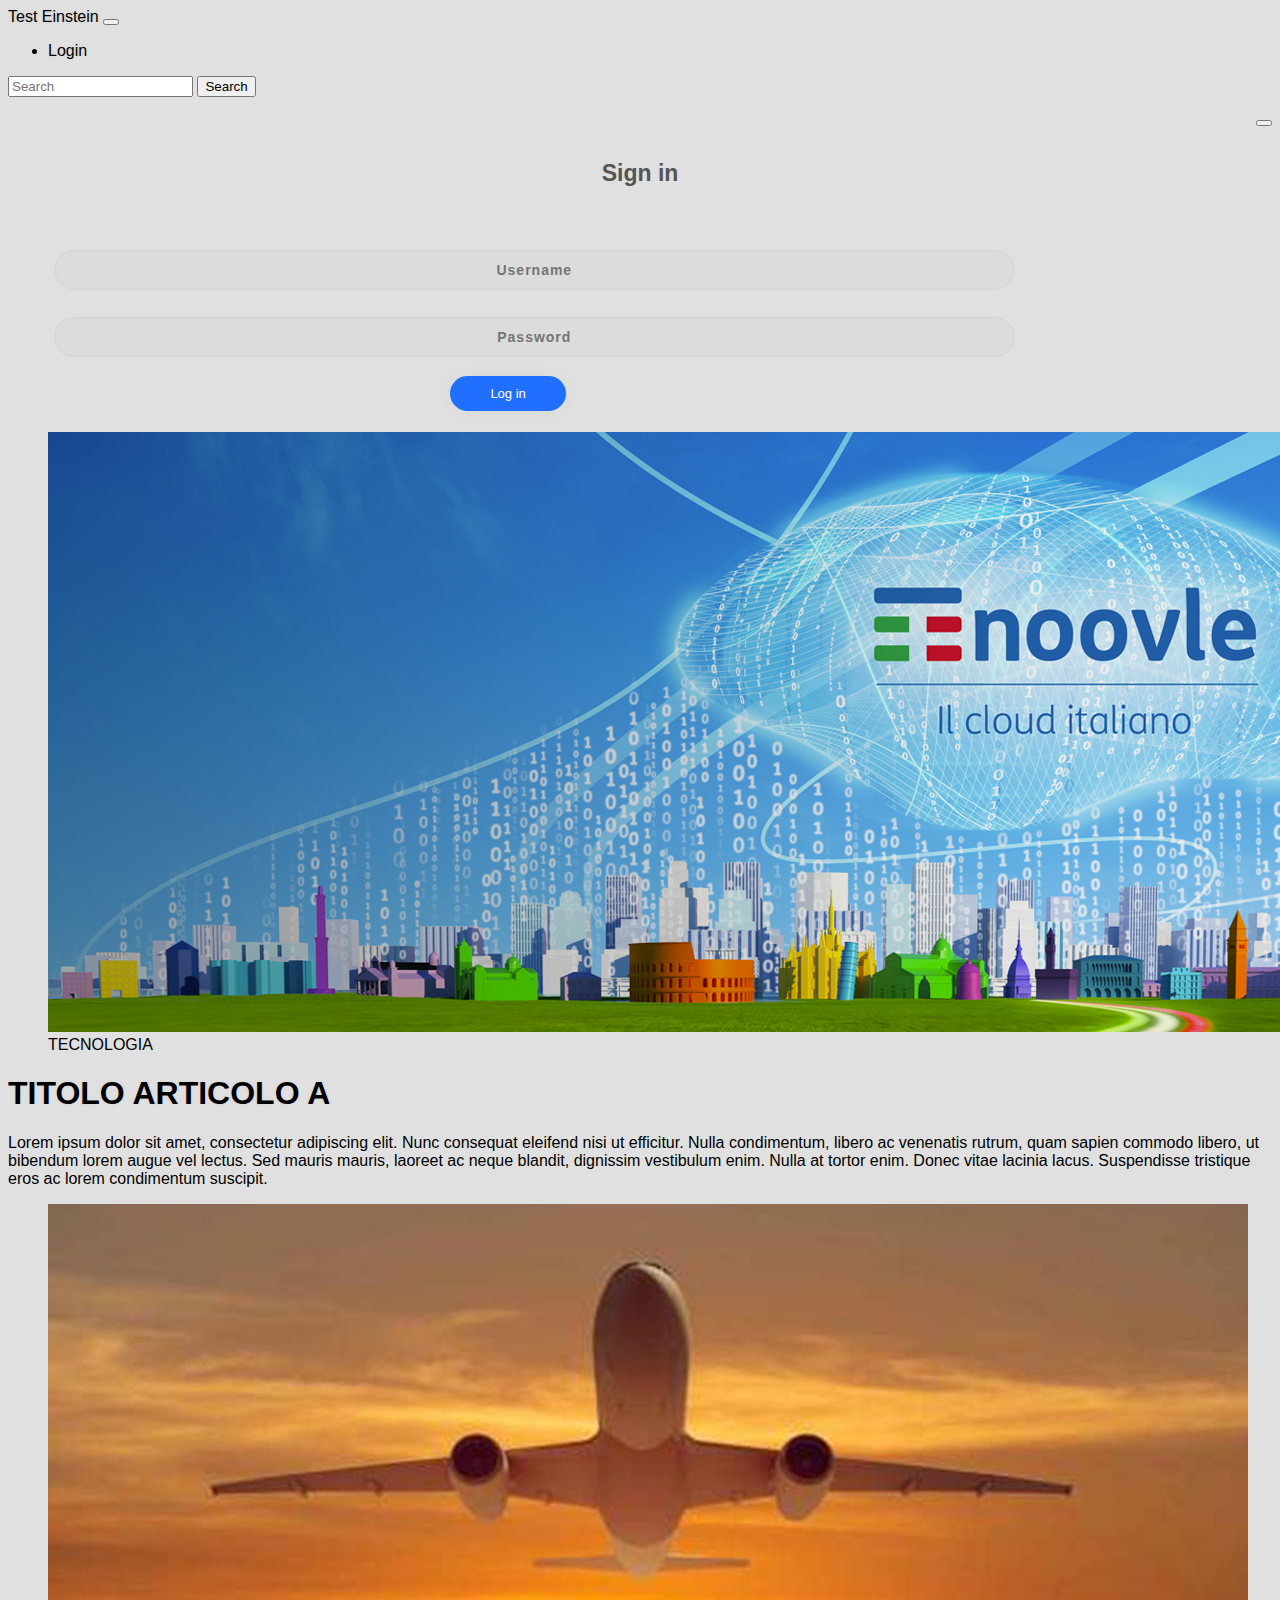
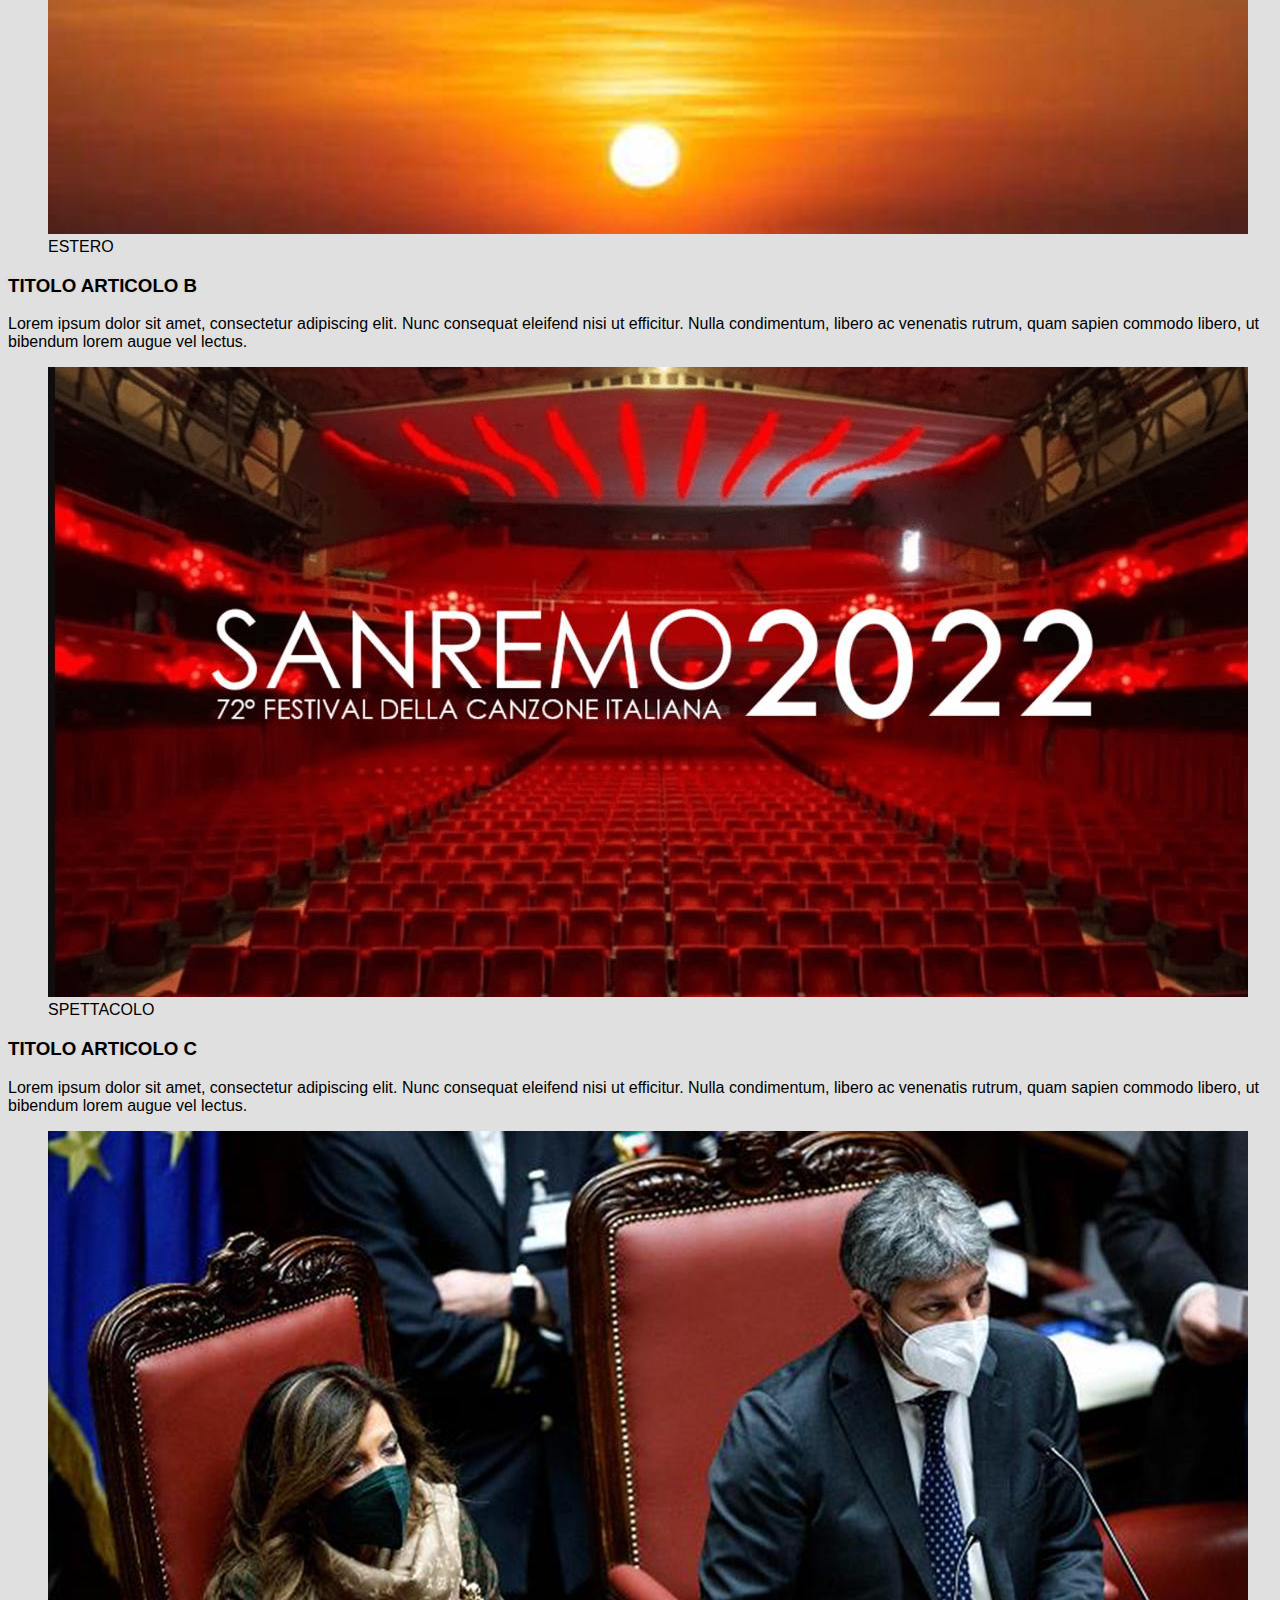
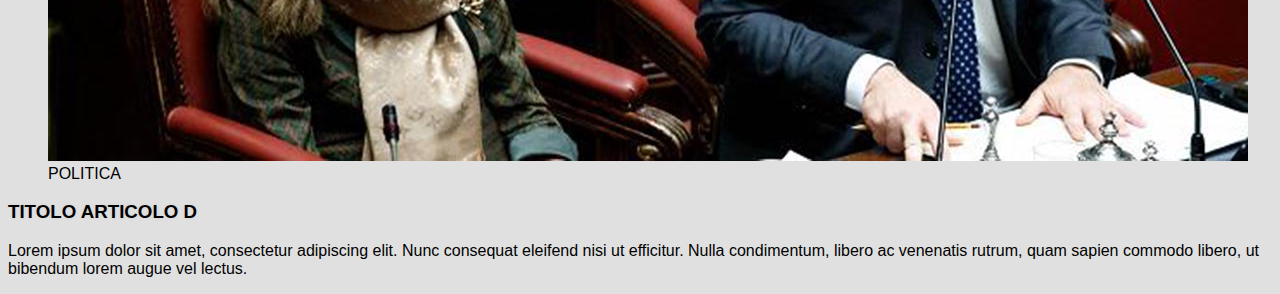
<file: public/index.html>
<!DOCTYPE html>
<html>
  <head>
    <meta charset="utf-8">
    <meta name="viewport" content="width=device-width, initial-scale=1">
    <title>Test Einstein</title>

    
    <link href="https://cdn.jsdelivr.net/npm/bootstrap@5.1.3/dist/css/bootstrap.min.css" rel="stylesheet" integrity="sha384-1BmE4kWBq78iYhFldvKuhfTAU6auU8tT94WrHftjDbrCEXSU1oBoqyl2QvZ6jIW3" crossorigin="anonymous">
    <link href="index.css" rel="stylesheet" type="text/css">
    <!--script src="index.js"></script-->


    <style media="screen">
      @media (max-width: 600px) {
        body, #message { margin-top: 0; background: white; box-shadow: none; }
        body { border-top: 16px solid #ffa100; }
      }
    </style>

    <script type="text/javascript" async src="//100007110.collect.igodigital.com/collect.js"></script>

  </head>
  <body>
    <!--marketing cloud-->
    <script>
      var _etmc = [];
      _etmc.push(["setOrgId", "100007110"]); 
      _etmc.push(["setUserInfo", {"user_ID" : ""}]);   
      _etmc.push(["trackPageView"]);
    </script> 
        <!--navbar-->
    <nav class="navbar navbar-expand-lg navbar-dark bg-dark">
      <div class="container-fluid">
        <a class="navbar-brand" href="#">Test Einstein</a>
        <button class="navbar-toggler" type="button" data-bs-toggle="collapse" data-bs-target="#navbarSupportedContent" aria-controls="navbarSupportedContent" aria-expanded="false" aria-label="Toggle navigation">
          <span class="navbar-toggler-icon"></span>
        </button>
        <div class="collapse navbar-collapse" id="navbarSupportedContent">
          <ul class="navbar-nav me-auto mb-2 mb-lg-0">
            <li class="nav-item">
              <a class="nav-link active" aria-current="page" data-bs-toggle="modal" data-bs-target="#loginModal">Login</a>
            </li>
          </ul>
          <form class="d-flex">
            <input id="searchField" class="form-control me-2" type="input" placeholder="Search" aria-label="Search">
            <button class="btn btn-outline-success" type="button" onclick="search()">Search</button>
          </form>
        </div>
      </div>
    </nav>
      <!-- Modal -->
      <div class="modal fade" id="loginModal" tabindex="-1" aria-labelledby="loginModalLabel" aria-hidden="true">
        <div class="modal-dialog">
          <div class="modal-content">
            <div class="modal-body">
              <button type="button" class="btn-close" data-bs-dismiss="modal" aria-label="Close"></button>
              <p class="sign" align="center">Sign in</p>
              <form class="form1">
                <input class="un" id="email" type="text" align="center" placeholder="Username">
                <input class="pass" id="password" type="password" align="center" placeholder="Password">
                <a class="submit" align="center" data-bs-dismiss="modal" onclick="logIn()">Log in</a> 
              </form>
            </div>
          </div>
        </div>
      </div>
    </div>
    <!-- articoli-->
    <div class="container">
      <div class="row">
        <div class="col">
          <figure class="figure" style="cursor: pointer;">
            <img src="img/noovle.jpeg" class="figure-img img-fluid rounded" alt="Noovle" onclick="trackCategory('tecnologia', '5')">
            <figcaption class="figure-caption">TECNOLOGIA</figcaption>
          </figure>
          <h1><a href="/homepage" onclick="trackCategory('tecnologia')">TITOLO ARTICOLO A</a></h1>
          <p>Lorem ipsum dolor sit amet, consectetur adipiscing elit. Nunc consequat eleifend nisi ut efficitur. Nulla condimentum, libero ac venenatis rutrum, quam sapien commodo libero, ut bibendum lorem augue vel lectus. Sed mauris mauris, laoreet ac neque blandit, dignissim vestibulum enim. Nulla at tortor enim. Donec vitae lacinia lacus. Suspendisse tristique eros ac lorem condimentum suscipit.</p>
        </div>
      </div>
      <div class="row ">
        <div class="col">
          <figure class="figure" style="cursor: pointer;">
            <img src="img/viaggi.jpeg" class="figure-img img-fluid rounded" alt="immagine aereo" onclick="trackCategory('estero','13')">
            <figcaption class="figure-caption">ESTERO</figcaption>
          </figure>
          <h3><a href="/homepage" onclick="trackCategory('estero')">TITOLO ARTICOLO B</a></h3>
          <p>Lorem ipsum dolor sit amet, consectetur adipiscing elit. Nunc consequat eleifend nisi ut efficitur. Nulla condimentum, libero ac venenatis rutrum, quam sapien commodo libero, ut bibendum lorem augue vel lectus.</p>
        </div>
        <div class="col">
          <figure class="figure" style="cursor: pointer;">
            <img src="img/Sanremo-2022.jpeg" class="figure-img img-fluid rounded" alt="immagine Sanremo 2022" onclick="trackCategory('spettacolo','21')">
            <figcaption class="figure-caption">SPETTACOLO</figcaption>
          </figure>
          <h3><a href="/homepage" onclick="trackCategory('spettacolo')">TITOLO ARTICOLO C</a></h3>
          <p>Lorem ipsum dolor sit amet, consectetur adipiscing elit. Nunc consequat eleifend nisi ut efficitur. Nulla condimentum, libero ac venenatis rutrum, quam sapien commodo libero, ut bibendum lorem augue vel lectus.</p>
        </div>
        <div class="col">
          <figure class="figure" style="cursor: pointer;"> 
            <img src="img/politica.jpeg" class="figure-img img-fluid rounded" alt="immagine politica" onclick="trackCategory('politica','29')">
            <figcaption class="figure-caption">POLITICA</figcaption>
          </figure>
          <h3><a href="/homepage" onclick="trackCategory('politica')">TITOLO ARTICOLO D</a></h3>
          <p>Lorem ipsum dolor sit amet, consectetur adipiscing elit. Nunc consequat eleifend nisi ut efficitur. Nulla condimentum, libero ac venenatis rutrum, quam sapien commodo libero, ut bibendum lorem augue vel lectus.</p>
        </div>
      </div>
    </div>
    
    <!-- script bootstrap -->
    <script src="https://cdn.jsdelivr.net/npm/@popperjs/core@2.10.2/dist/umd/popper.min.js" integrity="sha384-7+zCNj/IqJ95wo16oMtfsKbZ9ccEh31eOz1HGyDuCQ6wgnyJNSYdrPa03rtR1zdB" crossorigin="anonymous"></script>
    <script src="https://cdn.jsdelivr.net/npm/bootstrap@5.1.3/dist/js/bootstrap.min.js" integrity="sha384-QJHtvGhmr9XOIpI6YVutG+2QOK9T+ZnN4kzFN1RtK3zEFEIsxhlmWl5/YESvpZ13" crossorigin="anonymous"></script>
  </body>
  
<script>
  // funzione per il login con tracking marketing cloud
  function logIn(){
      var email = document.getElementById('email').value;
      var password = document.getElementById('password').value;
      _etmc.push(["setOrgId", "100007110"]);     
      _etmc.push(["setUserInfo", {"email" : email}]);     
      _etmc.push(["trackPageView"]);	 
      //location.href = 'homepage.html';

      document.getElementById('email').value="";
      document.getElementById('password').value="";
  }

  // funzione per la ricerca nel sito con tracking marketing cloud
  function search(){
    var search = document.getElementById('searchField').value;
    _etmc.push(["setOrgId", "100007110"]);
    _etmc.push(["trackPageView", { "search" : search, "timestamp" : ""}]);
    document.getElementById('searchField').value="";
  }

  function trackCategory(categoria, content_id){
    var category = categoria;
    var item = content_id;
    console.log("Categoria: "+category);
    _etmc.push(["setOrgId", "100007110"]);
    _etmc.push(["trackPageView", {"item" : item}]);

  }
</script>

    

</html>
</file>
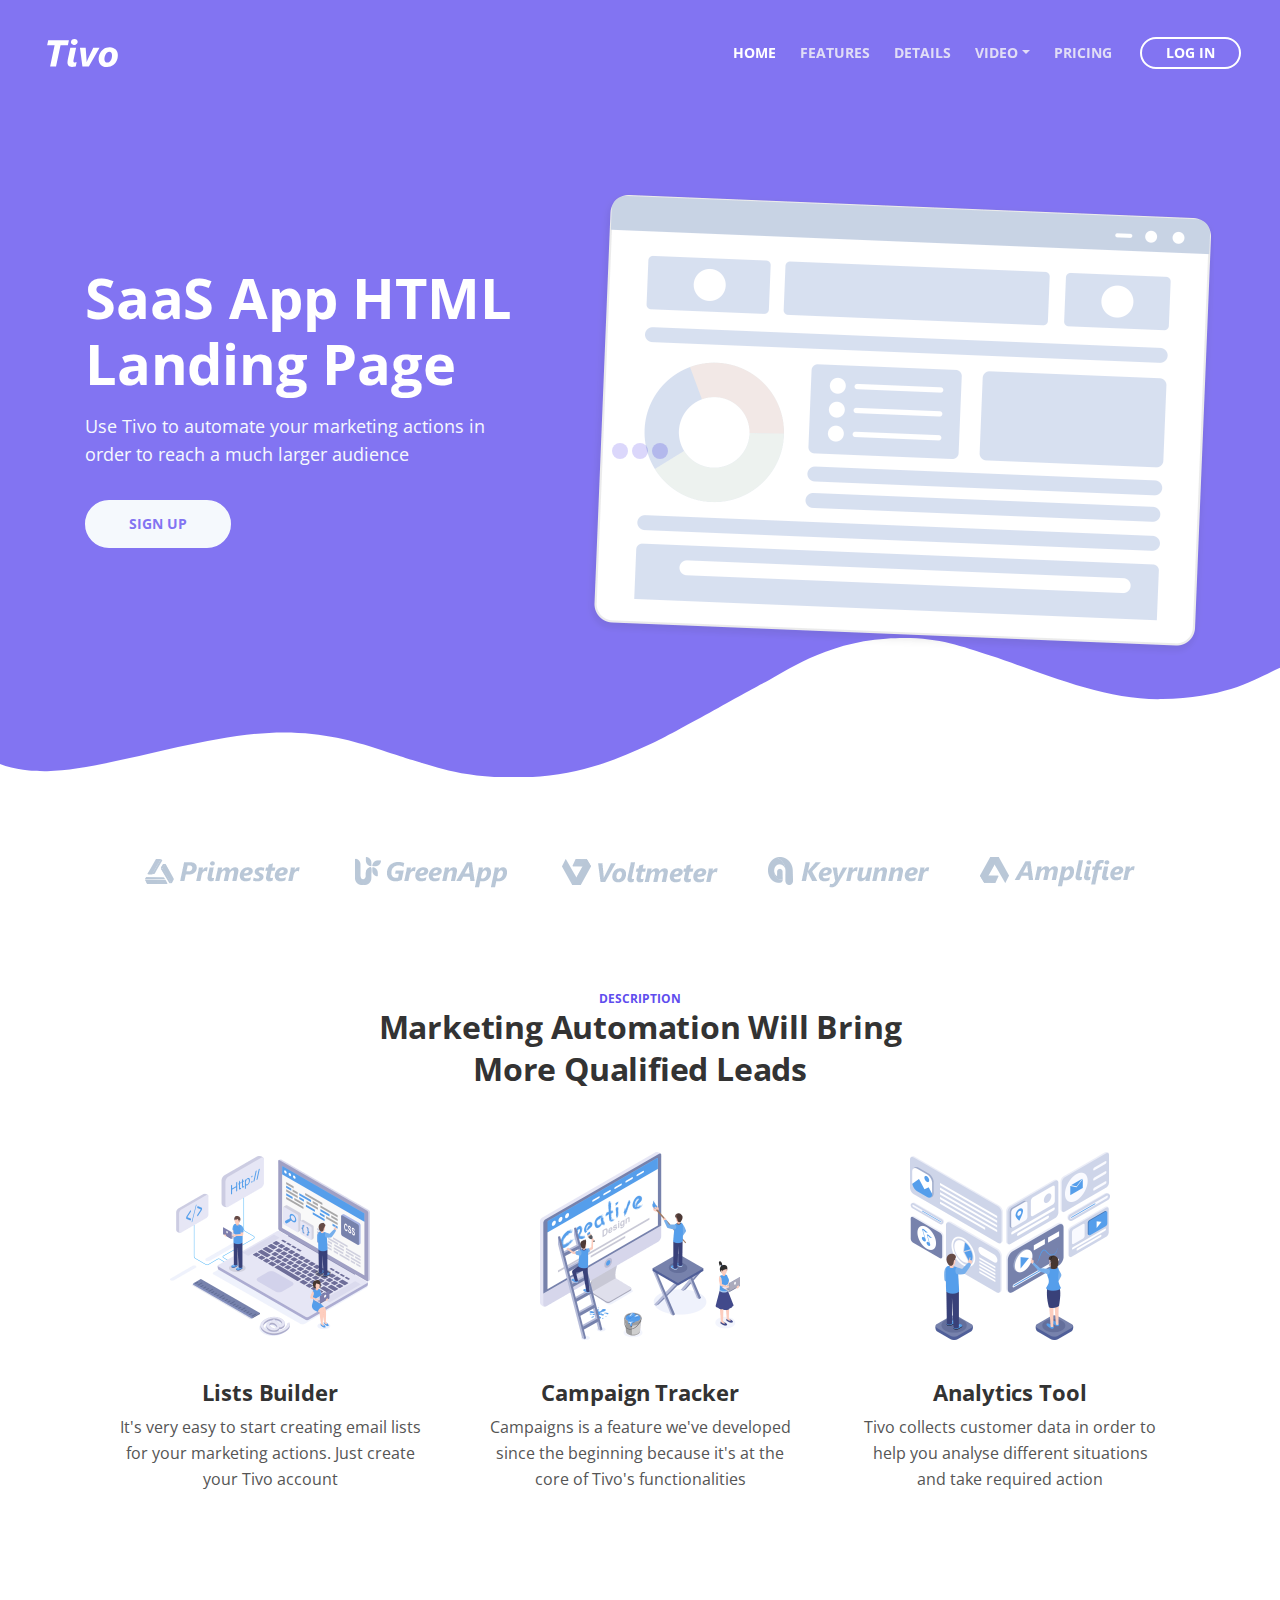
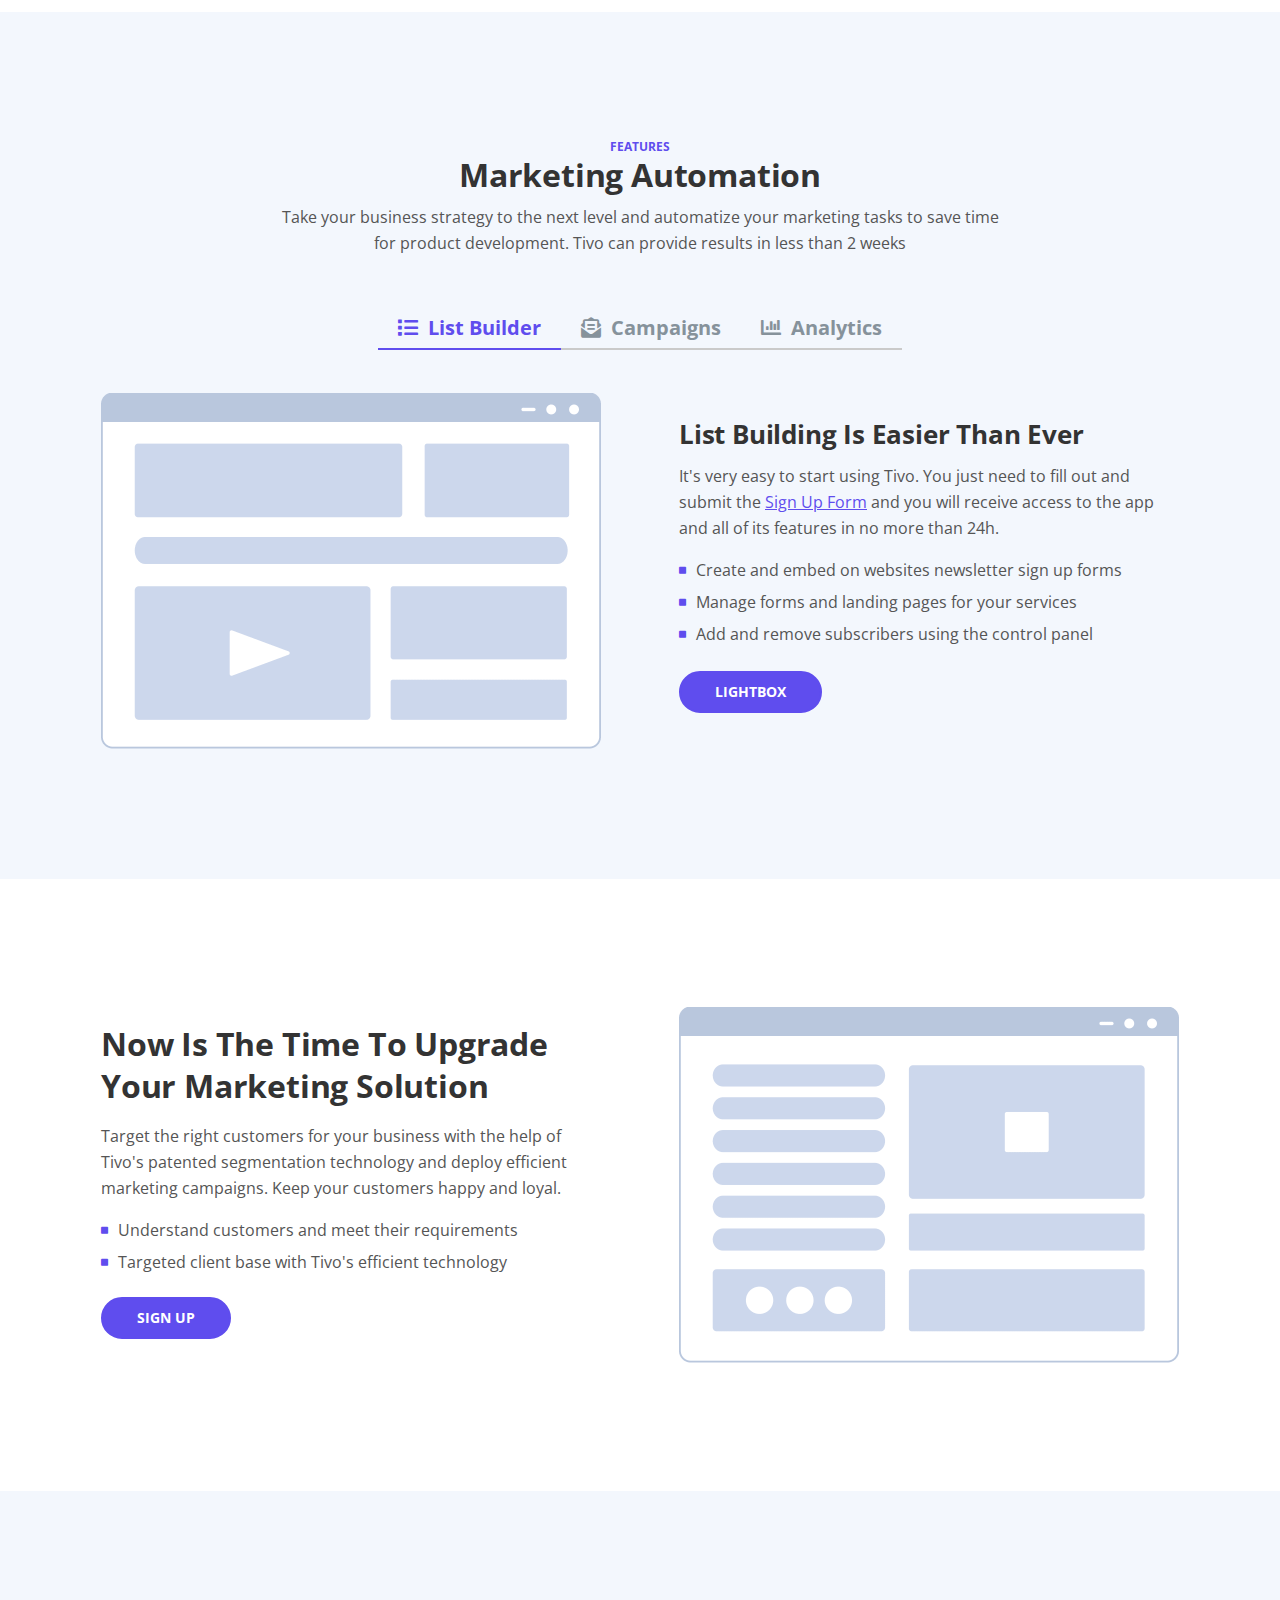
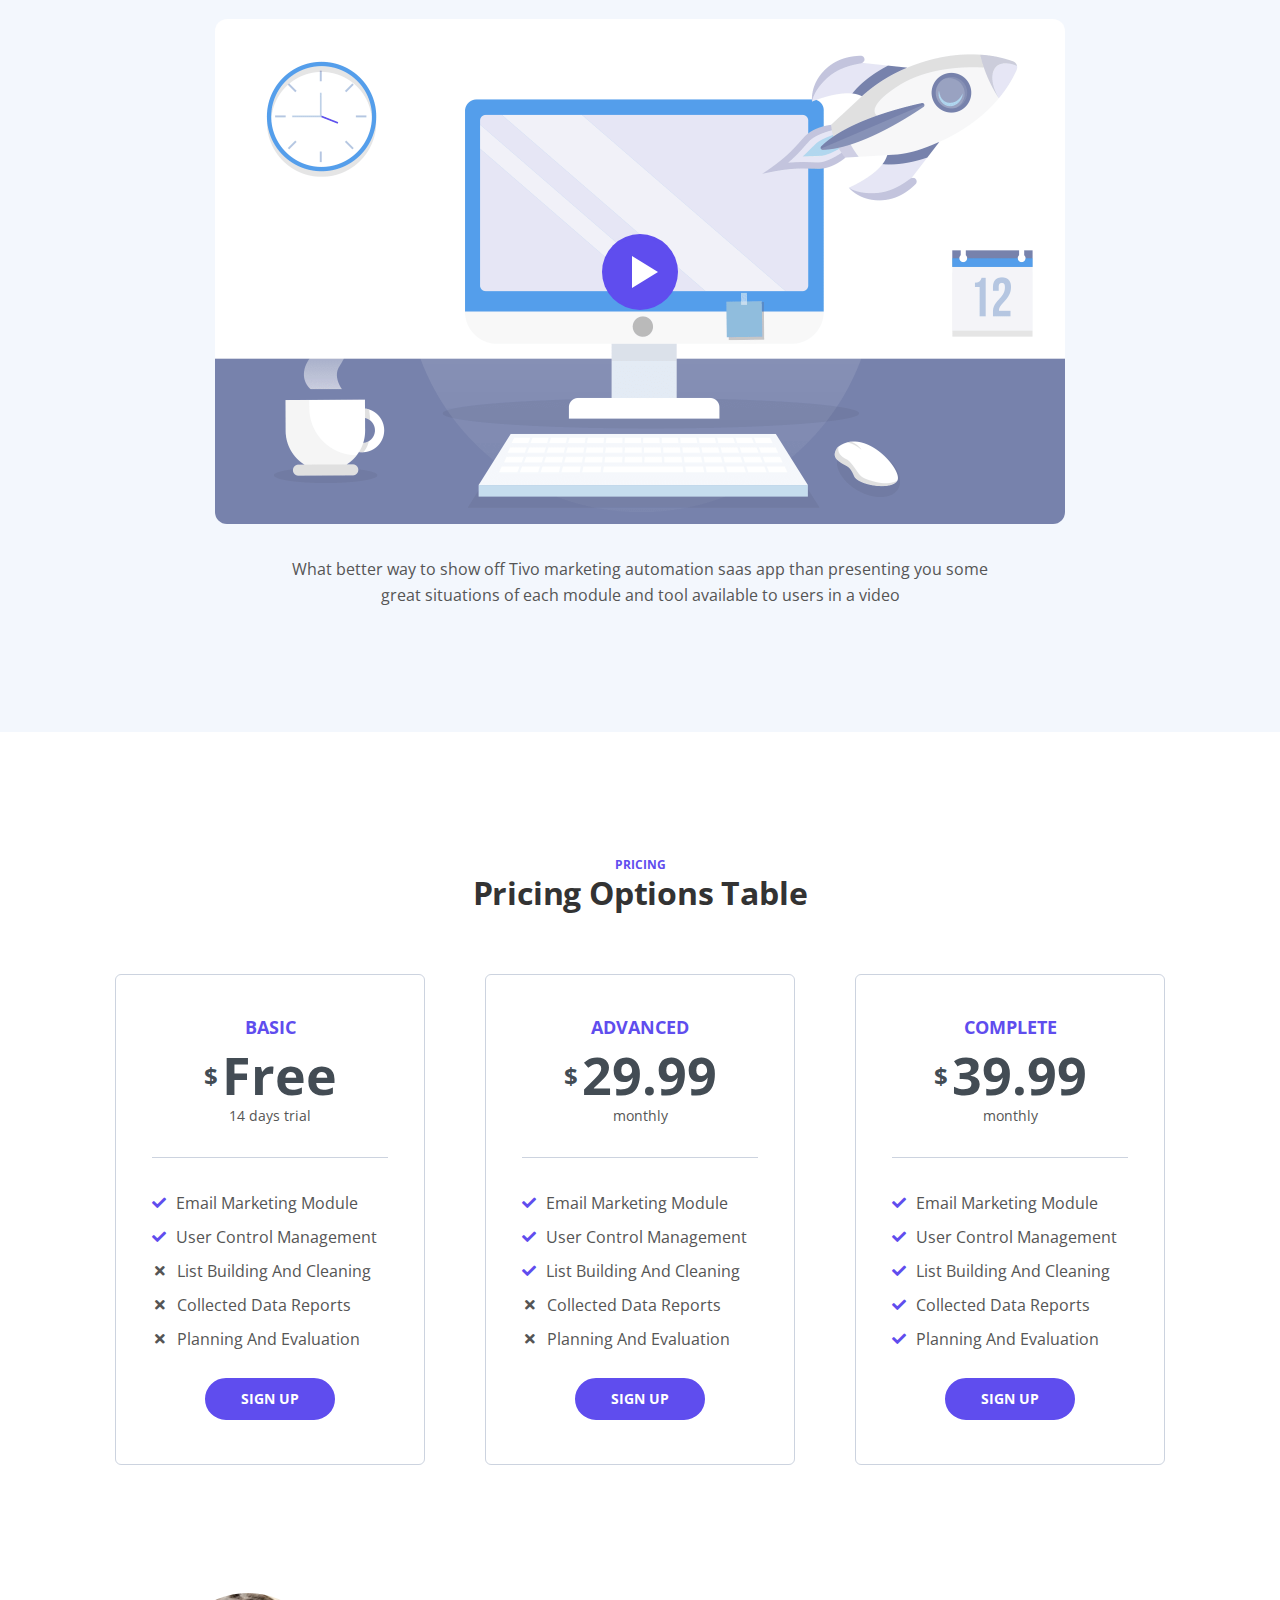
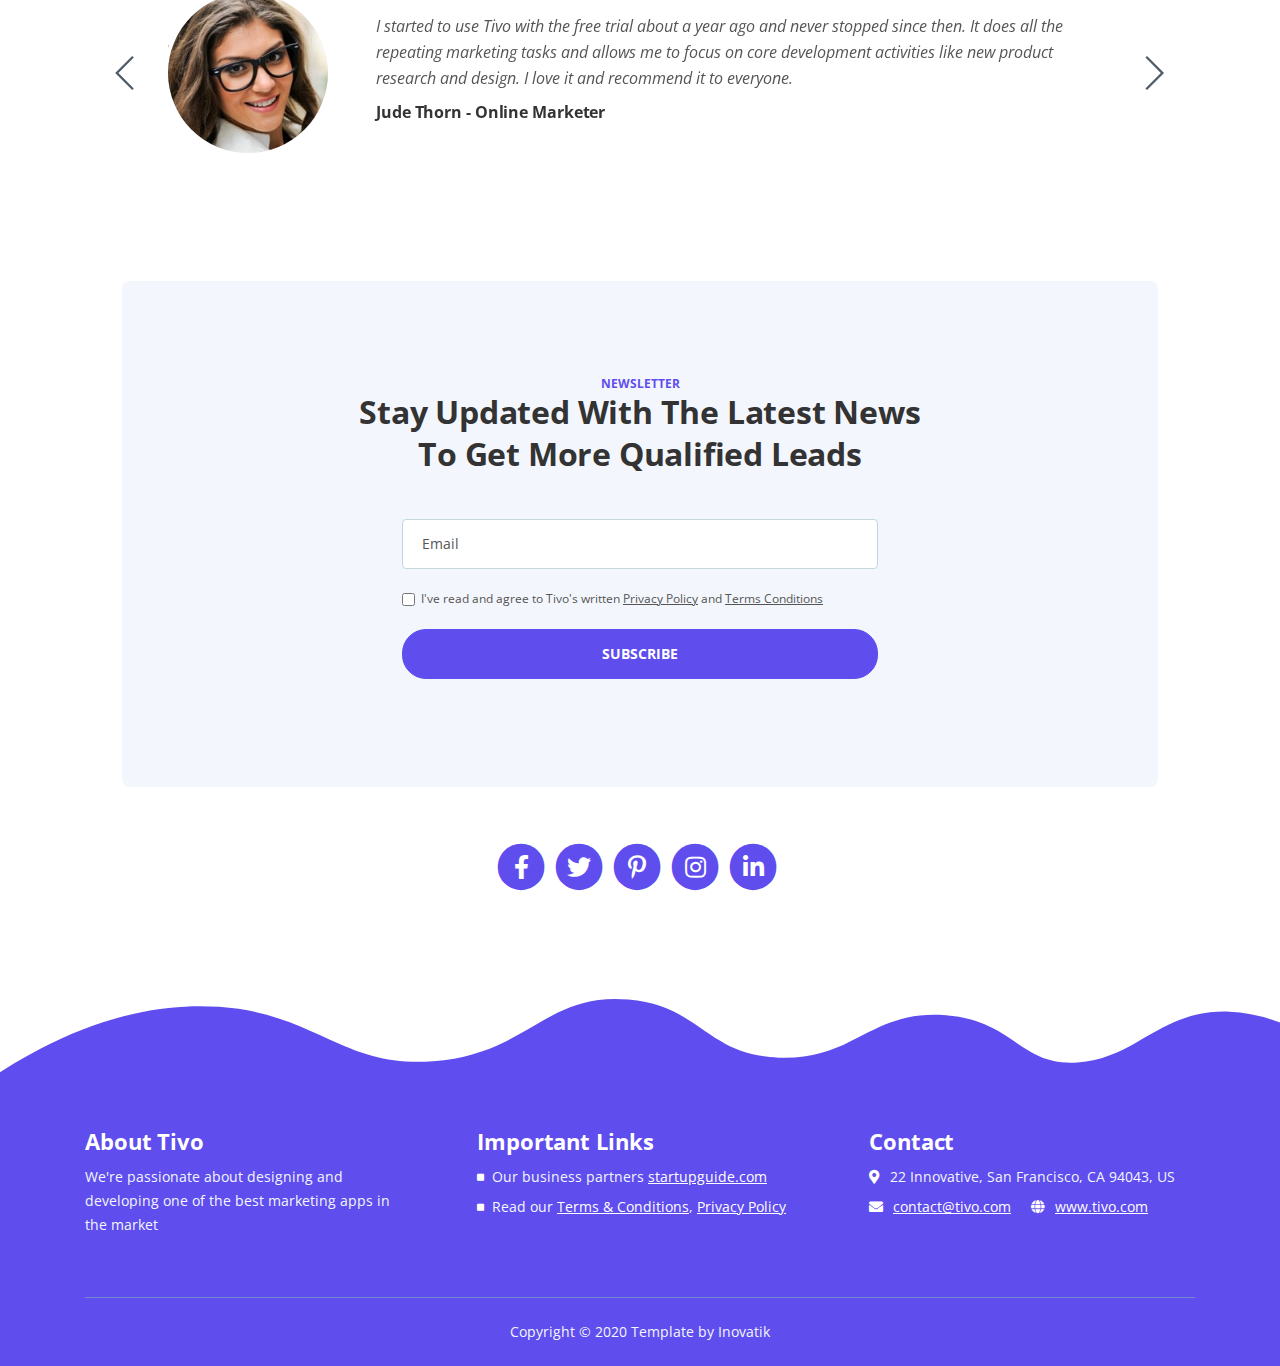
<file: web/index.html>
<!DOCTYPE html>
<html lang="en">
<head>
    <meta charset="utf-8">
    <meta name="viewport" content="width=device-width, initial-scale=1, shrink-to-fit=no">
    
    <!-- SEO Meta Tags -->
    <meta name="description" content="Tivo is a HTML landing page template built with Bootstrap to help you crate engaging presentations for SaaS apps and convert visitors into users.">
    <meta name="author" content="Inovatik">

    <!-- OG Meta Tags to improve the way the post looks when you share the page on LinkedIn, Facebook, Google+ -->
	<meta property="og:site_name" content="" /> <!-- website name -->
	<meta property="og:site" content="" /> <!-- website link -->
	<meta property="og:title" content=""/> <!-- title shown in the actual shared post -->
	<meta property="og:description" content="" /> <!-- description shown in the actual shared post -->
	<meta property="og:image" content="" /> <!-- image link, make sure it's jpg -->
	<meta property="og:url" content="" /> <!-- where do you want your post to link to -->
	<meta property="og:type" content="article" />

    <!-- Website Title -->
    <title>Tivo - SaaS App HTML Landing Page Template</title>
    
    <!-- Styles -->
    <link href="https://fonts.googleapis.com/css?family=Open+Sans:400,400i,700&display=swap&subset=latin-ext" rel="stylesheet">
    <link href="css/bootstrap.css" rel="stylesheet">
    <link href="css/fontawesome-all.css" rel="stylesheet">
    <link href="css/swiper.css" rel="stylesheet">
	<link href="css/magnific-popup.css" rel="stylesheet">
	<link href="css/styles.css" rel="stylesheet">
	
	<!-- Favicon  -->
    <link rel="icon" href="images/favicon.png">
</head>
<body data-spy="scroll" data-target=".fixed-top">
    
    <!-- Preloader -->
	<div class="spinner-wrapper">
        <div class="spinner">
            <div class="bounce1"></div>
            <div class="bounce2"></div>
            <div class="bounce3"></div>
        </div>
    </div>
    <!-- end of preloader -->
    

    <!-- Navigation -->
    <nav class="navbar navbar-expand-lg navbar-dark navbar-custom fixed-top">
        <div class="container">

            <!-- Text Logo - Use this if you don't have a graphic logo -->
            <!-- <a class="navbar-brand logo-text page-scroll" href="index.html">Tivo</a> -->

            <!-- Image Logo -->
            <a class="navbar-brand logo-image" href="index.html"><img src="images/logo.svg" alt="alternative"></a> 
            
            <!-- Mobile Menu Toggle Button -->
            <button class="navbar-toggler" type="button" data-toggle="collapse" data-target="#navbarsExampleDefault" aria-controls="navbarsExampleDefault" aria-expanded="false" aria-label="Toggle navigation">
                <span class="navbar-toggler-awesome fas fa-bars"></span>
                <span class="navbar-toggler-awesome fas fa-times"></span>
            </button>
            <!-- end of mobile menu toggle button -->

            <div class="collapse navbar-collapse" id="navbarsExampleDefault">
                <ul class="navbar-nav ml-auto">
                    <li class="nav-item">
                        <a class="nav-link page-scroll" href="#header">HOME <span class="sr-only">(current)</span></a>
                    </li>
                    <li class="nav-item">
                        <a class="nav-link page-scroll" href="#features">FEATURES</a>
                    </li>
                    <li class="nav-item">
                        <a class="nav-link page-scroll" href="#details">DETAILS</a>
                    </li>

                    <!-- Dropdown Menu -->          
                    <li class="nav-item dropdown">
                        <a class="nav-link dropdown-toggle page-scroll" href="#video" id="navbarDropdown" role="button" aria-haspopup="true" aria-expanded="false">VIDEO</a>
                        <div class="dropdown-menu" aria-labelledby="navbarDropdown">
                            <a class="dropdown-item" href="article-details.html"><span class="item-text">ARTICLE DETAILS</span></a>
                            <div class="dropdown-items-divide-hr"></div>
                            <a class="dropdown-item" href="terms-conditions.html"><span class="item-text">TERMS CONDITIONS</span></a>
                            <div class="dropdown-items-divide-hr"></div>
                            <a class="dropdown-item" href="privacy-policy.html"><span class="item-text">PRIVACY POLICY</span></a>
                        </div>
                    </li>
                    <!-- end of dropdown menu -->

                    <li class="nav-item">
                        <a class="nav-link page-scroll" href="#pricing">PRICING</a>
                    </li>
                </ul>
                <span class="nav-item">
                    <a class="btn-outline-sm" href="log-in.html">LOG IN</a>
                </span>
            </div>
        </div> <!-- end of container -->
    </nav> <!-- end of navbar -->
    <!-- end of navigation -->


    <!-- Header -->
    <header id="header" class="header">
        <div class="header-content">
            <div class="container">
                <div class="row">
                    <div class="col-lg-6 col-xl-5">
                        <div class="text-container">
                            <h1>SaaS App HTML Landing Page</h1>
                            <p class="p-large">Use Tivo to automate your marketing actions in order to reach a much larger audience</p>
                            <a class="btn-solid-lg page-scroll" href="sign-up.html">SIGN UP</a>
                        </div> <!-- end of text-container -->
                    </div> <!-- end of col -->
                    <div class="col-lg-6 col-xl-7">
                        <div class="image-container">
                            <div class="img-wrapper">
                                <img class="img-fluid" src="images/header-software-app.png" alt="alternative">
                            </div> <!-- end of img-wrapper -->
                        </div> <!-- end of image-container -->
                    </div> <!-- end of col -->
                </div> <!-- end of row -->
            </div> <!-- end of container -->
        </div> <!-- end of header-content -->
    </header> <!-- end of header -->
    <svg class="header-frame" data-name="Layer 1" xmlns="http://www.w3.org/2000/svg" preserveAspectRatio="none" viewBox="0 0 1920 310"><defs><style>.cls-1{fill:#5f4def;}</style></defs><title>header-frame</title><path class="cls-1" d="M0,283.054c22.75,12.98,53.1,15.2,70.635,14.808,92.115-2.077,238.3-79.9,354.895-79.938,59.97-.019,106.17,18.059,141.58,34,47.778,21.511,47.778,21.511,90,38.938,28.418,11.731,85.344,26.169,152.992,17.971,68.127-8.255,115.933-34.963,166.492-67.393,37.467-24.032,148.6-112.008,171.753-127.963,27.951-19.26,87.771-81.155,180.71-89.341,72.016-6.343,105.479,12.388,157.434,35.467,69.73,30.976,168.93,92.28,256.514,89.405,100.992-3.315,140.276-41.7,177-64.9V0.24H0V283.054Z"/></svg>
    <!-- end of header -->


    <!-- Customers -->
    <div class="slider-1">
        <div class="container">
            <div class="row">
                <div class="col-lg-12">
                    
                    <!-- Image Slider -->
                    <div class="slider-container">
                        <div class="swiper-container image-slider">
                            <div class="swiper-wrapper">
                                <div class="swiper-slide">
                                        <img class="img-fluid" src="images/customer-logo-1.png" alt="alternative">
                                </div>
                                <div class="swiper-slide">
                                        <img class="img-fluid" src="images/customer-logo-2.png" alt="alternative">
                                </div>
                                <div class="swiper-slide">
                                        <img class="img-fluid" src="images/customer-logo-3.png" alt="alternative">
                                </div>
                                <div class="swiper-slide">
                                        <img class="img-fluid" src="images/customer-logo-4.png" alt="alternative">
                                </div>
                                <div class="swiper-slide">
                                        <img class="img-fluid" src="images/customer-logo-5.png" alt="alternative">
                                </div>
                                <div class="swiper-slide">
                                        <img class="img-fluid" src="images/customer-logo-6.png" alt="alternative">
                                </div>
                            </div> <!-- end of swiper-wrapper -->
                        </div> <!-- end of swiper container -->
                    </div> <!-- end of slider-container -->
                    <!-- end of image slider -->

                </div> <!-- end of col -->
            </div> <!-- end of row -->
        </div> <!-- end of container -->
    </div> <!-- end of slider-1 -->
    <!-- end of customers -->


    <!-- Description -->
    <div class="cards-1">
        <div class="container">
            <div class="row">
                <div class="col-lg-12">
                    <div class="above-heading">DESCRIPTION</div>
                    <h2 class="h2-heading">Marketing Automation Will Bring More Qualified Leads</h2>
                </div> <!-- end of col -->
            </div> <!-- end of row -->
            <div class="row">
                <div class="col-lg-12">

                    <!-- Card -->
                    <div class="card">
                        <div class="card-image">
                            <img class="img-fluid" src="images/description-1.png" alt="alternative">
                        </div>
                        <div class="card-body">
                            <h4 class="card-title">Lists Builder</h4>
                            <p>It's very easy to start creating email lists for your marketing actions. Just create your Tivo account</p>
                        </div>
                    </div>
                    <!-- end of card -->

                    <!-- Card -->
                    <div class="card">
                        <div class="card-image">
                            <img class="img-fluid" src="images/description-2.png" alt="alternative">
                        </div>
                        <div class="card-body">
                            <h4 class="card-title">Campaign Tracker</h4>
                            <p>Campaigns is a feature we've developed since the beginning because it's at the core of Tivo's functionalities</p>
                        </div>
                    </div>
                    <!-- end of card -->

                    <!-- Card -->
                    <div class="card">
                        <div class="card-image">
                            <img class="img-fluid" src="images/description-3.png" alt="alternative">
                        </div>
                        <div class="card-body">
                            <h4 class="card-title">Analytics Tool</h4>
                            <p>Tivo collects customer data in order to help you analyse different situations and take required action</p>
                        </div>
                    </div>
                    <!-- end of card -->

                </div> <!-- end of col -->
            </div> <!-- end of row -->
        </div> <!-- end of container -->
    </div> <!-- end of cards-1 -->
    <!-- end of description -->


    <!-- Features -->
    <div id="features" class="tabs">
        <div class="container">
            <div class="row">
                <div class="col-lg-12">
                    <div class="above-heading">FEATURES</div>
                    <h2 class="h2-heading">Marketing Automation</h2>
                    <p class="p-heading">Take your business strategy to the next level and automatize your marketing tasks to save time for product development. Tivo can provide results in less than 2 weeks</p>
                </div> <!-- end of col -->
            </div> <!-- end of row -->
            <div class="row">
                <div class="col-lg-12">

                    <!-- Tabs Links -->
                    <ul class="nav nav-tabs" id="argoTabs" role="tablist">
                        <li class="nav-item">
                            <a class="nav-link active" id="nav-tab-1" data-toggle="tab" href="#tab-1" role="tab" aria-controls="tab-1" aria-selected="true"><i class="fas fa-list"></i>List Builder</a>
                        </li>
                        <li class="nav-item">
                            <a class="nav-link" id="nav-tab-2" data-toggle="tab" href="#tab-2" role="tab" aria-controls="tab-2" aria-selected="false"><i class="fas fa-envelope-open-text"></i>Campaigns</a>
                        </li>
                        <li class="nav-item">
                            <a class="nav-link" id="nav-tab-3" data-toggle="tab" href="#tab-3" role="tab" aria-controls="tab-3" aria-selected="false"><i class="fas fa-chart-bar"></i>Analytics</a>
                        </li>
                    </ul>
                    <!-- end of tabs links -->

                    <!-- Tabs Content -->
                    <div class="tab-content" id="argoTabsContent">

                        <!-- Tab -->
                        <div class="tab-pane fade show active" id="tab-1" role="tabpanel" aria-labelledby="tab-1">
                            <div class="row">
                                <div class="col-lg-6">
                                    <div class="image-container">
                                        <img class="img-fluid" src="images/features-1.png" alt="alternative">
                                    </div> <!-- end of image-container -->
                                </div> <!-- end of col -->
                                <div class="col-lg-6">
                                    <div class="text-container">
                                        <h3>List Building Is Easier Than Ever</h3>
                                        <p>It's very easy to start using Tivo. You just need to fill out and submit the <a class="blue page-scroll" href="sign-up.html">Sign Up Form</a> and you will receive access to the app and all of its features in no more than 24h.</p>
                                        <ul class="list-unstyled li-space-lg">
                                            <li class="media">
                                                <i class="fas fa-square"></i>
                                                <div class="media-body">Create and embed on websites newsletter sign up forms</div>
                                            </li>
                                            <li class="media">
                                                <i class="fas fa-square"></i>
                                                <div class="media-body">Manage forms and landing pages for your services</div>
                                            </li>
                                            <li class="media">
                                                <i class="fas fa-square"></i>
                                                <div class="media-body">Add and remove subscribers using the control panel</div>
                                            </li>
                                        </ul>
                                        <a class="btn-solid-reg popup-with-move-anim" href="#details-lightbox-1">LIGHTBOX</a>
                                    </div> <!-- end of text-container -->
                                </div> <!-- end of col -->
                            </div> <!-- end of row -->
                        </div> <!-- end of tab-pane -->
                        <!-- end of tab -->

                        <!-- Tab -->
                        <div class="tab-pane fade" id="tab-2" role="tabpanel" aria-labelledby="tab-2">
                            <div class="row">
                                <div class="col-lg-6">
                                    <div class="image-container">
                                        <img class="img-fluid" src="images/features-2.png" alt="alternative">
                                    </div> <!-- end of image-container -->
                                </div> <!-- end of col -->
                                <div class="col-lg-6">
                                    <div class="text-container">
                                        <h3>Campaigns Monitoring Tools</h3>
                                        <p>Campaigns monitoring is a feature we've developed since the beginning because it's at the core of Tivo and basically to any marketing activity focused on results.</p>
                                        <ul class="list-unstyled li-space-lg">
                                            <li class="media">
                                                <i class="fas fa-square"></i>
                                                <div class="media-body">Easily plan campaigns and schedule their starting date</div>
                                            </li>
                                            <li class="media">
                                                <i class="fas fa-square"></i>
                                                <div class="media-body">Start campaigns and follow their evolution closely</div>
                                            </li>
                                            <li class="media">
                                                <i class="fas fa-square"></i>
                                                <div class="media-body">Evaluate campaign results and optimize future actions</div>
                                            </li>
                                        </ul>
                                        <a class="btn-solid-reg popup-with-move-anim" href="#details-lightbox-2">LIGHTBOX</a>
                                    </div> <!-- end of text-container -->
                                </div> <!-- end of col -->
                            </div> <!-- end of row -->
                        </div> <!-- end of tab-pane -->
                        <!-- end of tab -->

                        <!-- Tab -->
                        <div class="tab-pane fade" id="tab-3" role="tabpanel" aria-labelledby="tab-3">
                            <div class="row">
                                <div class="col-lg-6">
                                    <div class="image-container">
                                        <img class="img-fluid" src="images/features-3.png" alt="alternative">
                                    </div> <!-- end of image-container -->
                                </div> <!-- end of col -->
                                <div class="col-lg-6">
                                    <div class="text-container">
                                        <h3>Analytics Control Panel</h3>
                                        <p>Analytics control  panel is important for every marketing team so it's beed implemented from the begging and designed to produce reports based on very little input information.</p>
                                        <ul class="list-unstyled li-space-lg">
                                            <li class="media">
                                                <i class="fas fa-square"></i>
                                                <div class="media-body">If you set it up correctly you will get acces to great intel</div>
                                            </li>
                                            <li class="media">
                                                <i class="fas fa-square"></i>
                                                <div class="media-body">Easy to integrate in your websites and landing pages</div>
                                            </li>
                                            <li class="media">
                                                <i class="fas fa-square"></i>
                                                <div class="media-body">The generated reports are important for your strategy</div>
                                            </li>
                                        </ul>
                                        <a class="btn-solid-reg popup-with-move-anim" href="#details-lightbox-3">LIGHTBOX</a>
                                    </div> <!-- end of text-container -->
                                </div> <!-- end of col -->
                            </div> <!-- end of row -->
                        </div> <!-- end of tab-pane -->
                        <!-- end of tab -->
                        
                    </div> <!-- end of tab content -->
                    <!-- end of tabs content -->

                </div> <!-- end of col -->
            </div> <!-- end of row -->
        </div> <!-- end of container -->
    </div> <!-- end of tabs -->
    <!-- end of features -->


    <!-- Details Lightboxes -->
    <!-- Details Lightbox 1 -->
	<div id="details-lightbox-1" class="lightbox-basic zoom-anim-dialog mfp-hide">
        <div class="container">
            <div class="row">
                <button title="Close (Esc)" type="button" class="mfp-close x-button">×</button>
                <div class="col-lg-8">
                    <div class="image-container">
                        <img class="img-fluid" src="images/details-lightbox.png" alt="alternative">
                    </div> <!-- end of image-container -->
                </div> <!-- end of col -->
                <div class="col-lg-4">
                    <h3>List Building</h3>
                    <hr>
                    <h5>Core service</h5>
                    <p>It's very easy to start using Tivo. You just need to fill out and submit the Sign Up Form and you will receive access to the app.</p>
                    <ul class="list-unstyled li-space-lg">
                        <li class="media">
                            <i class="fas fa-square"></i><div class="media-body">List building framework</div>
                        </li>
                        <li class="media">
                            <i class="fas fa-square"></i><div class="media-body">Easy database browsing</div>
                        </li>
                        <li class="media">
                            <i class="fas fa-square"></i><div class="media-body">User administration</div>
                        </li>
                        <li class="media">
                            <i class="fas fa-square"></i><div class="media-body">Automate user signup</div>
                        </li>
                        <li class="media">
                            <i class="fas fa-square"></i><div class="media-body">Quick formatting tools</div>
                        </li>
                        <li class="media">
                            <i class="fas fa-square"></i><div class="media-body">Fast email checking</div>
                        </li>
                    </ul>
                    <a class="btn-solid-reg mfp-close" href="sign-up.html">SIGN UP</a> <a class="btn-outline-reg mfp-close as-button" href="#screenshots">BACK</a>
                </div> <!-- end of col -->
            </div> <!-- end of row -->
        </div> <!-- end of container -->
    </div> <!-- end of lightbox-basic -->
    <!-- end of details lightbox 1 -->

    <!-- Details Lightbox 2 -->
	<div id="details-lightbox-2" class="lightbox-basic zoom-anim-dialog mfp-hide">
        <div class="container">
            <div class="row">
                <button title="Close (Esc)" type="button" class="mfp-close x-button">×</button>
                <div class="col-lg-8">
                    <div class="image-container">
                        <img class="img-fluid" src="images/details-lightbox.png" alt="alternative">
                    </div> <!-- end of image-container -->
                </div> <!-- end of col -->
                <div class="col-lg-4">
                    <h3>Campaign Monitoring</h3>
                    <hr>
                    <h5>Core service</h5>
                    <p>It's very easy to start using Tivo. You just need to fill out and submit the Sign Up Form and you will receive access to the app.</p>
                    <ul class="list-unstyled li-space-lg">
                        <li class="media">
                            <i class="fas fa-square"></i><div class="media-body">List building framework</div>
                        </li>
                        <li class="media">
                            <i class="fas fa-square"></i><div class="media-body">Easy database browsing</div>
                        </li>
                        <li class="media">
                            <i class="fas fa-square"></i><div class="media-body">User administration</div>
                        </li>
                        <li class="media">
                            <i class="fas fa-square"></i><div class="media-body">Automate user signup</div>
                        </li>
                        <li class="media">
                            <i class="fas fa-square"></i><div class="media-body">Quick formatting tools</div>
                        </li>
                        <li class="media">
                            <i class="fas fa-square"></i><div class="media-body">Fast email checking</div>
                        </li>
                    </ul>
                    <a class="btn-solid-reg mfp-close" href="sign-up.html">SIGN UP</a> <a class="btn-outline-reg mfp-close as-button" href="#screenshots">BACK</a>
                </div> <!-- end of col -->
            </div> <!-- end of row -->
        </div> <!-- end of container -->
    </div> <!-- end of lightbox-basic -->
    <!-- end of details lightbox 2 -->

    <!-- Details Lightbox 3 -->
	<div id="details-lightbox-3" class="lightbox-basic zoom-anim-dialog mfp-hide">
        <div class="container">
            <div class="row">
                <button title="Close (Esc)" type="button" class="mfp-close x-button">×</button>
                <div class="col-lg-8">
                    <div class="image-container">
                        <img class="img-fluid" src="images/details-lightbox.png" alt="alternative">
                    </div> <!-- end of image-container -->
                </div> <!-- end of col -->
                <div class="col-lg-4">
                    <h3>Analytics Tools</h3>
                    <hr>
                    <h5>Core service</h5>
                    <p>It's very easy to start using Tivo. You just need to fill out and submit the Sign Up Form and you will receive access to the app.</p>
                    <ul class="list-unstyled li-space-lg">
                        <li class="media">
                            <i class="fas fa-square"></i><div class="media-body">List building framework</div>
                        </li>
                        <li class="media">
                            <i class="fas fa-square"></i><div class="media-body">Easy database browsing</div>
                        </li>
                        <li class="media">
                            <i class="fas fa-square"></i><div class="media-body">User administration</div>
                        </li>
                        <li class="media">
                            <i class="fas fa-square"></i><div class="media-body">Automate user signup</div>
                        </li>
                        <li class="media">
                            <i class="fas fa-square"></i><div class="media-body">Quick formatting tools</div>
                        </li>
                        <li class="media">
                            <i class="fas fa-square"></i><div class="media-body">Fast email checking</div>
                        </li>
                    </ul>
                    <a class="btn-solid-reg mfp-close" href="sign-up.html">SIGN UP</a> <a class="btn-outline-reg mfp-close as-button" href="#screenshots">BACK</a>
                </div> <!-- end of col -->
            </div> <!-- end of row -->
        </div> <!-- end of container -->
    </div> <!-- end of lightbox-basic -->
    <!-- end of details lightbox 3 -->
    <!-- end of details lightboxes -->


    <!-- Details -->
    <div id="details" class="basic-1">
        <div class="container">
            <div class="row">
                <div class="col-lg-6">
                    <div class="text-container">
                        <h2>Now Is The Time To Upgrade Your Marketing Solution</h2>
                        <p>Target the right customers for your business with the help of Tivo's patented segmentation technology and deploy efficient marketing campaigns. Keep your customers happy and loyal.</p>
                        <ul class="list-unstyled li-space-lg">
                            <li class="media">
                                <i class="fas fa-square"></i>
                                <div class="media-body">Understand customers and meet their requirements</div>
                            </li>
                            <li class="media">
                                <i class="fas fa-square"></i>
                                <div class="media-body">Targeted client base with Tivo's efficient technology</div>
                            </li>
                        </ul>
                        <a class="btn-solid-reg page-scroll" href="sign-up.html">SIGN UP</a>
                    </div> <!-- end of text-container -->
                </div> <!-- end of col -->
                <div class="col-lg-6">
                    <div class="image-container">
                        <img class="img-fluid" src="images/details.png" alt="alternative">
                    </div> <!-- end of image-container -->
                </div> <!-- end of col -->
            </div> <!-- end of row -->
        </div> <!-- end of container -->
    </div> <!-- end of basic-1 -->
    <!-- end of details -->


    <!-- Video -->
    <div id="video" class="basic-2">
        <div class="container">
            <div class="row">
                <div class="col-lg-12">

                    <!-- Video Preview -->
                    <div class="image-container">
                        <div class="video-wrapper">
                            <a class="popup-youtube" href="https://www.youtube.com/watch?v=fLCjQJCekTs" data-effect="fadeIn">
                                <img class="img-fluid" src="images/video-image.png" alt="alternative">
                                <span class="video-play-button">
                                    <span></span>
                                </span>
                            </a>
                        </div> <!-- end of video-wrapper -->
                    </div> <!-- end of image-container -->
                    <!-- end of video preview -->

                    <div class="p-heading">What better way to show off Tivo marketing automation saas app than presenting you some great situations of each module and tool available to users in a video</div>        
                </div> <!-- end of col -->
            </div> <!-- end of row -->
        </div> <!-- end of container -->
    </div> <!-- end of basic-2 -->
    <!-- end of video -->


    <!-- Pricing -->
    <div id="pricing" class="cards-2">
        <div class="container">
            <div class="row">
                <div class="col-lg-12">
                    <div class="above-heading">PRICING</div>
                    <h2 class="h2-heading">Pricing Options Table</h2>
                </div> <!-- end of col -->
            </div> <!-- end of row -->
            <div class="row">
                <div class="col-lg-12">

                    <!-- Card-->
                    <div class="card">
                        <div class="card-body">
                            <div class="card-title">BASIC</div>
                            <div class="price"><span class="currency">$</span><span class="value">Free</span></div>
                            <div class="frequency">14 days trial</div>
                            <div class="divider"></div>
                            <ul class="list-unstyled li-space-lg">
                                <li class="media">
                                    <i class="fas fa-check"></i><div class="media-body">Email Marketing Module</div>
                                </li>
                                <li class="media">
                                    <i class="fas fa-check"></i><div class="media-body">User Control Management</div>
                                </li>
                                <li class="media">
                                    <i class="fas fa-times"></i><div class="media-body">List Building And Cleaning</div>
                                </li>
                                <li class="media">
                                    <i class="fas fa-times"></i><div class="media-body">Collected Data Reports</div>
                                </li>
                                <li class="media">
                                    <i class="fas fa-times"></i><div class="media-body">Planning And Evaluation</div>
                                </li>
                            </ul>
                            <div class="button-wrapper">
                                <a class="btn-solid-reg page-scroll" href="sign-up.html">SIGN UP</a>
                            </div>
                        </div>
                    </div> <!-- end of card -->
                    <!-- end of card -->

                    <!-- Card-->
                    <div class="card">
                        <div class="card-body">
                            <div class="card-title">ADVANCED</div>
                            <div class="price"><span class="currency">$</span><span class="value">29.99</span></div>
                            <div class="frequency">monthly</div>
                            <div class="divider"></div>
                            <ul class="list-unstyled li-space-lg">
                                <li class="media">
                                    <i class="fas fa-check"></i><div class="media-body">Email Marketing Module</div>
                                </li>
                                <li class="media">
                                    <i class="fas fa-check"></i><div class="media-body">User Control Management</div>
                                </li>
                                <li class="media">
                                    <i class="fas fa-check"></i><div class="media-body">List Building And Cleaning</div>
                                </li>
                                <li class="media">
                                    <i class="fas fa-times"></i><div class="media-body">Collected Data Reports</div>
                                </li>
                                <li class="media">
                                    <i class="fas fa-times"></i><div class="media-body">Planning And Evaluation</div>
                                </li>
                            </ul>
                            <div class="button-wrapper">
                                <a class="btn-solid-reg page-scroll" href="sign-up.html">SIGN UP</a>
                            </div>
                        </div>
                    </div> <!-- end of card -->
                    <!-- end of card -->

                    <!-- Card-->
                    <div class="card">
                        <!--<div class="label">
                            <p class="best-value">Best Value</p>
                        </div> -->
                        <div class="card-body">
                            <div class="card-title">COMPLETE</div>
                            <div class="price"><span class="currency">$</span><span class="value">39.99</span></div>
                            <div class="frequency">monthly</div>
                            <div class="divider"></div>
                            <ul class="list-unstyled li-space-lg">
                                <li class="media">
                                    <i class="fas fa-check"></i><div class="media-body">Email Marketing Module</div>
                                </li>
                                <li class="media">
                                    <i class="fas fa-check"></i><div class="media-body">User Control Management</div>
                                </li>
                                <li class="media">
                                    <i class="fas fa-check"></i><div class="media-body">List Building And Cleaning</div>
                                </li>
                                <li class="media">
                                    <i class="fas fa-check"></i><div class="media-body">Collected Data Reports</div>
                                </li>
                                <li class="media">
                                    <i class="fas fa-check"></i><div class="media-body">Planning And Evaluation</div>
                                </li>
                            </ul>
                            <div class="button-wrapper">
                                <a class="btn-solid-reg page-scroll" href="sign-up.html">SIGN UP</a>
                            </div>
                        </div>
                    </div> <!-- end of card -->
                    <!-- end of card -->

                </div> <!-- end of col -->
            </div> <!-- end of row -->
        </div> <!-- end of container -->
    </div> <!-- end of cards-2 -->
    <!-- end of pricing -->


    <!-- Testimonials -->
    <div class="slider-2">
        <div class="container">
            <div class="row">
                <div class="col-lg-12">      
                    
                    <!-- Text Slider -->
                    <div class="slider-container">
                        <div class="swiper-container text-slider">
                            <div class="swiper-wrapper">
                                
                                <!-- Slide -->
                                <div class="swiper-slide">
                                    <div class="image-wrapper">
                                        <img class="img-fluid" src="images/testimonial-1.jpg" alt="alternative">
                                    </div> <!-- end of image-wrapper -->
                                    <div class="text-wrapper">
                                        <div class="testimonial-text">I started to use Tivo with the free trial about a year ago and never stopped since then. It does all the repeating marketing tasks and allows me to focus on core development activities like new product research and design. I love it and recommend it to everyone.</div>
                                        <div class="testimonial-author">Jude Thorn - Online Marketer</div>
                                    </div> <!-- end of text-wrapper -->
                                </div> <!-- end of swiper-slide -->
                                <!-- end of slide -->

                                <!-- Slide -->
                                <div class="swiper-slide">
                                    <div class="image-wrapper">
                                        <img class="img-fluid" src="images/testimonial-2.jpg" alt="alternative">
                                    </div> <!-- end of image-wrapper -->
                                    <div class="text-wrapper">
                                        <div class="testimonial-text">Awesome features for the money. I never thought such a low ammount of money would bring me so many leads per month. Before Tivo I used the services of an agency which cost 10x more and delivered far less. Highly recommended to marketers focused on results.</div>
                                        <div class="testimonial-author">Roy Smith - Developer</div>
                                    </div> <!-- end of text-wrapper -->
                                </div> <!-- end of swiper-slide -->
                                <!-- end of slide -->

                                <!-- Slide -->
                                <div class="swiper-slide">
                                    <div class="image-wrapper">
                                        <img class="img-fluid" src="images/testimonial-3.jpg" alt="alternative">
                                    </div> <!-- end of image-wrapper -->
                                    <div class="text-wrapper">
                                        <div class="testimonial-text">Tivo is the best marketing automation app for small and medium sized business. It understands the mindset of young entrepreneurs and provides the necessary data for wise marketing decisions. Just give it a try and you will definitely not regret spending your time.</div>
                                        <div class="testimonial-author">Marsha Singer - Online Marketer</div>
                                    </div> <!-- end of text-wrapper -->
                                </div> <!-- end of swiper-slide -->
                                <!-- end of slide -->

                                <!-- Slide -->
                                <div class="swiper-slide">
                                    <div class="image-wrapper">
                                        <img class="img-fluid" src="images/testimonial-4.jpg" alt="alternative">
                                    </div> <!-- end of image-wrapper -->
                                    <div class="text-wrapper">
                                        <div class="testimonial-text">Tivo is one of the greatest marketing automation apps out there. I especially love the Reporting Tools module because it gives me such a great amount of information based on little amounts of input gathered in just few weeks of light weight usage. Recommended!</div>
                                        <div class="testimonial-author">Ronda Louis - Online Marketer</div>
                                    </div> <!-- end of text-wrapper -->
                                </div> <!-- end of swiper-slide -->
                                <!-- end of slide -->

                            </div> <!-- end of swiper-wrapper -->
                            
                            <!-- Add Arrows -->
                            <div class="swiper-button-next"></div>
                            <div class="swiper-button-prev"></div>
                            <!-- end of add arrows -->

                        </div> <!-- end of swiper-container -->
                    </div> <!-- end of slider-container -->
                    <!-- end of text slider -->

                </div> <!-- end of col -->
            </div> <!-- end of row -->
        </div> <!-- end of container -->
    </div> <!-- end of slider-2 -->
    <!-- end of testimonials -->


    <!-- Newsletter -->
    <div class="form">
        <div class="container">
            <div class="row">
                <div class="col-lg-12">
                    <div class="text-container">
                        <div class="above-heading">NEWSLETTER</div>
                        <h2>Stay Updated With The Latest News To Get More Qualified Leads</h2>

                        <!-- Newsletter Form -->
                        <form id="newsletterForm" data-toggle="validator" data-focus="false">
                            <div class="form-group">
                                <input type="email" class="form-control-input" id="nemail" required>
                                <label class="label-control" for="nemail">Email</label>
                                <div class="help-block with-errors"></div>
                            </div>
                            <div class="form-group checkbox">
                                <input type="checkbox" id="nterms" value="Agreed-to-Terms" required>I've read and agree to Tivo's written <a href="privacy-policy.html">Privacy Policy</a> and <a href="terms-conditions.html">Terms Conditions</a> 
                                <div class="help-block with-errors"></div>
                            </div>
                            <div class="form-group">
                                <button type="submit" class="form-control-submit-button">SUBSCRIBE</button>
                            </div>
                            <div class="form-message">
                                <div id="nmsgSubmit" class="h3 text-center hidden"></div>
                            </div>
                        </form>
                        <!-- end of newsletter form -->

                    </div> <!-- end of text-container -->
                </div> <!-- end of col -->
            </div> <!-- end of row -->
            <div class="row">
                <div class="col-lg-12">
                    <div class="icon-container">
                        <span class="fa-stack">
                            <a href="#your-link">
                                <i class="fas fa-circle fa-stack-2x"></i>
                                <i class="fab fa-facebook-f fa-stack-1x"></i>
                            </a>
                        </span>
                        <span class="fa-stack">
                            <a href="#your-link">
                                <i class="fas fa-circle fa-stack-2x"></i>
                                <i class="fab fa-twitter fa-stack-1x"></i>
                            </a>
                        </span>
                        <span class="fa-stack">
                            <a href="#your-link">
                                <i class="fas fa-circle fa-stack-2x"></i>
                                <i class="fab fa-pinterest-p fa-stack-1x"></i>
                            </a>
                        </span>
                        <span class="fa-stack">
                            <a href="#your-link">
                                <i class="fas fa-circle fa-stack-2x"></i>
                                <i class="fab fa-instagram fa-stack-1x"></i>
                            </a>
                        </span>
                        <span class="fa-stack">
                            <a href="#your-link">
                                <i class="fas fa-circle fa-stack-2x"></i>
                                <i class="fab fa-linkedin-in fa-stack-1x"></i>
                            </a>
                        </span>
                    </div> <!-- end of col -->
                </div> <!-- end of col -->
            </div> <!-- end of row -->
        </div> <!-- end of container -->
    </div> <!-- end of form -->
    <!-- end of newsletter -->


    <!-- Footer -->
    <svg class="footer-frame" data-name="Layer 2" xmlns="http://www.w3.org/2000/svg" preserveAspectRatio="none" viewBox="0 0 1920 79"><defs><style>.cls-2{fill:#5f4def;}</style></defs><title>footer-frame</title><path class="cls-2" d="M0,72.427C143,12.138,255.5,4.577,328.644,7.943c147.721,6.8,183.881,60.242,320.83,53.737,143-6.793,167.826-68.128,293-60.9,109.095,6.3,115.68,54.364,225.251,57.319,113.58,3.064,138.8-47.711,251.189-41.8,104.012,5.474,109.713,50.4,197.369,46.572,89.549-3.91,124.375-52.563,227.622-50.155A338.646,338.646,0,0,1,1920,23.467V79.75H0V72.427Z" transform="translate(0 -0.188)"/></svg>
    <div class="footer">
        <div class="container">
            <div class="row">
                <div class="col-md-4">
                    <div class="footer-col first">
                        <h4>About Tivo</h4>
                        <p class="p-small">We're passionate about designing and developing one of the best marketing apps in the market</p>
                    </div>
                </div> <!-- end of col -->
                <div class="col-md-4">
                    <div class="footer-col middle">
                        <h4>Important Links</h4>
                        <ul class="list-unstyled li-space-lg p-small">
                            <li class="media">
                                <i class="fas fa-square"></i>
                                <div class="media-body">Our business partners <a class="white" href="#your-link">startupguide.com</a></div>
                            </li>
                            <li class="media">
                                <i class="fas fa-square"></i>
                                <div class="media-body">Read our <a class="white" href="terms-conditions.html">Terms & Conditions</a>, <a class="white" href="privacy-policy.html">Privacy Policy</a></div>
                            </li>
                        </ul>
                    </div>
                </div> <!-- end of col -->
                <div class="col-md-4">
                    <div class="footer-col last">
                        <h4>Contact</h4>
                        <ul class="list-unstyled li-space-lg p-small">
                            <li class="media">
                                <i class="fas fa-map-marker-alt"></i>
                                <div class="media-body">22 Innovative, San Francisco, CA 94043, US</div>
                            </li>
                            <li class="media">
                                <i class="fas fa-envelope"></i>
                                <div class="media-body"><a class="white" href="mailto:contact@tivo.com">contact@tivo.com</a> <i class="fas fa-globe"></i><a class="white" href="#your-link">www.tivo.com</a></div>
                            </li>
                        </ul>
                    </div> 
                </div> <!-- end of col -->
            </div> <!-- end of row -->
        </div> <!-- end of container -->
    </div> <!-- end of footer -->  
    <!-- end of footer -->


    <!-- Copyright -->
    <div class="copyright">
        <div class="container">
            <div class="row">
                <div class="col-lg-12">
                    <p class="p-small">Copyright © 2020 <a href="https://inovatik.com">Template by Inovatik</a></p>
                </div> <!-- end of col -->
            </div> <!-- enf of row -->
        </div> <!-- end of container -->
    </div> <!-- end of copyright --> 
    <!-- end of copyright -->
    
    	
    <!-- Scripts -->
    <script src="js/jquery.min.js"></script> <!-- jQuery for Bootstrap's JavaScript plugins -->
    <script src="js/popper.min.js"></script> <!-- Popper tooltip library for Bootstrap -->
    <script src="js/bootstrap.min.js"></script> <!-- Bootstrap framework -->
    <script src="js/jquery.easing.min.js"></script> <!-- jQuery Easing for smooth scrolling between anchors -->
    <script src="js/swiper.min.js"></script> <!-- Swiper for image and text sliders -->
    <script src="js/jquery.magnific-popup.js"></script> <!-- Magnific Popup for lightboxes -->
    <script src="js/validator.min.js"></script> <!-- Validator.js - Bootstrap plugin that validates forms -->
    <script src="js/scripts.js"></script> <!-- Custom scripts -->
</body>
</html>
</file>
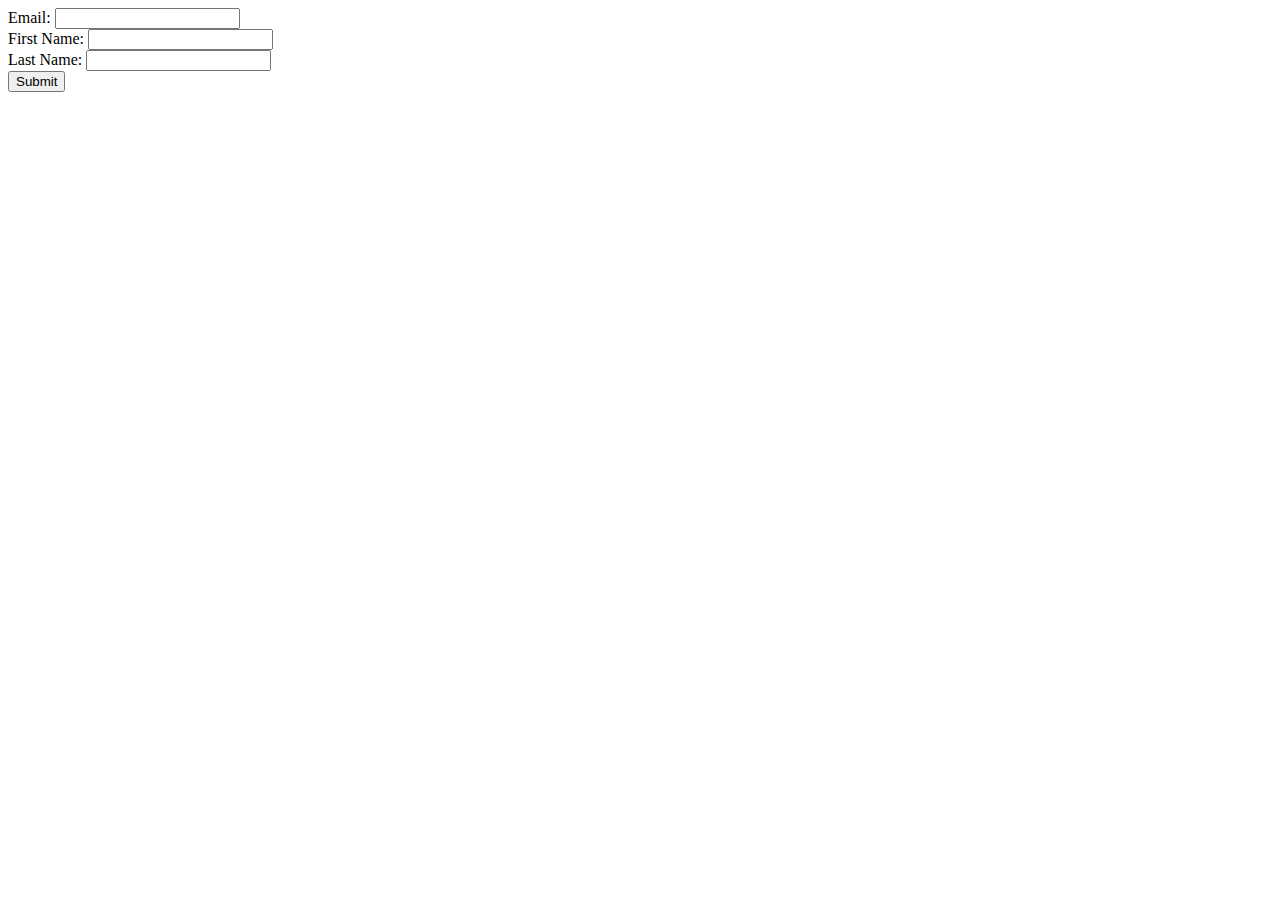
<file: DEManager.html>
<html>
    <body>
        <form action="http://cl.exct.net/DEManager.aspx" name="subscribeForm" method="post">
            <input type="hidden" name="_clientID" value="374865872345" />
            <input type="hidden" name="_deExternalKey" value="3E6B1150-1717-456B-BF6C-94E7B0B5DB9F" />
            <input type="hidden" name="_action" value="add" />
            <input type="hidden" name="_returnXML" value="0" />
            <input type="hidden" name="_successURL" value="http://example.com/Success" />
            <input type="hidden" name="_errorURL" value="http://example.com/Failed" />
            Email: <input type="text" name="Email"><br />
            First Name: <input type="text" name="FirstName"><br />
            Last Name: <input type="text" name="LastName"><br />
            <input type="submit" value="Submit">
        </form>
    </body>
</file>
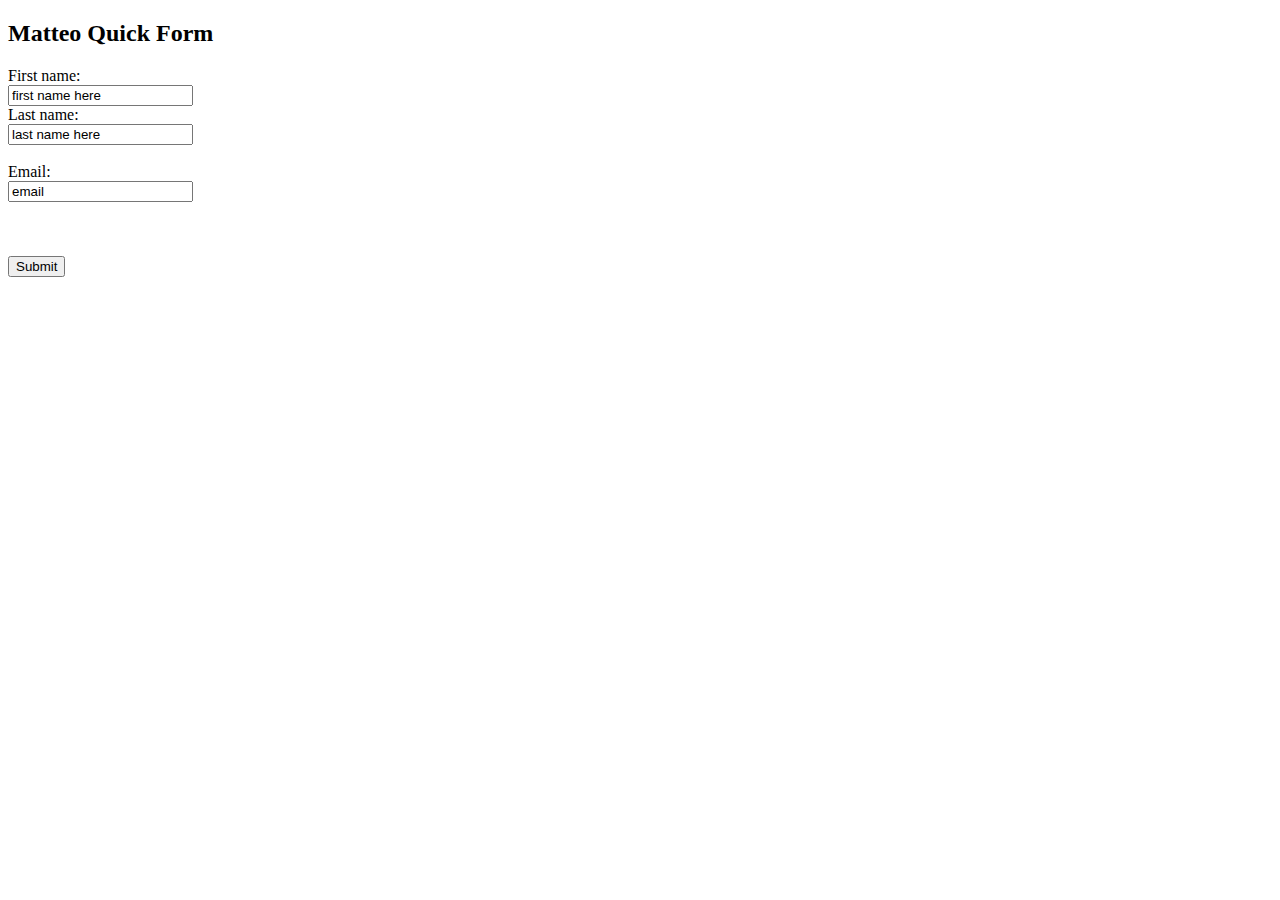
<file: form.html>
<!DOCTYPE html>
<html>
  <head>
    
    <!-- Google Tag Manager -->
<script>(function(w,d,s,l,i){w[l]=w[l]||[];w[l].push({'gtm.start':
new Date().getTime(),event:'gtm.js'});var f=d.getElementsByTagName(s)[0],
j=d.createElement(s),dl=l!='dataLayer'?'&l='+l:'';j.async=true;j.src=
'https://www.googletagmanager.com/gtm.js?id='+i+dl;f.parentNode.insertBefore(j,f);
})(window,document,'script','dataLayer','GTM-NBSJJJL');</script>
<!-- End Google Tag Manager -->
    
 
  </head>
<body>

<h2>Matteo Quick Form</h2>

<form action="/action_page.php">
  <label for="fname">First name:</label><br>
  <input type="text" id="fname" name="fname" value="first name here"><br>
  
  <label for="lname">Last name:</label><br>
  <input type="text" id="lname" name="lname" value="last name here"><br><br>
  
  <label for="email">Email:</label><br>
  <input type="text" id="email" name="email" value="email"><br><br>
  
  <input type="hidden" id="accountNumber" name="accountNumber" value="***">
  
  <input type="hidden" id="gacid" name="gacid" value="">
  
  <br><br>
  
  <input type="submit" value="Submit">
</form> 

</body>
</html>
</file>
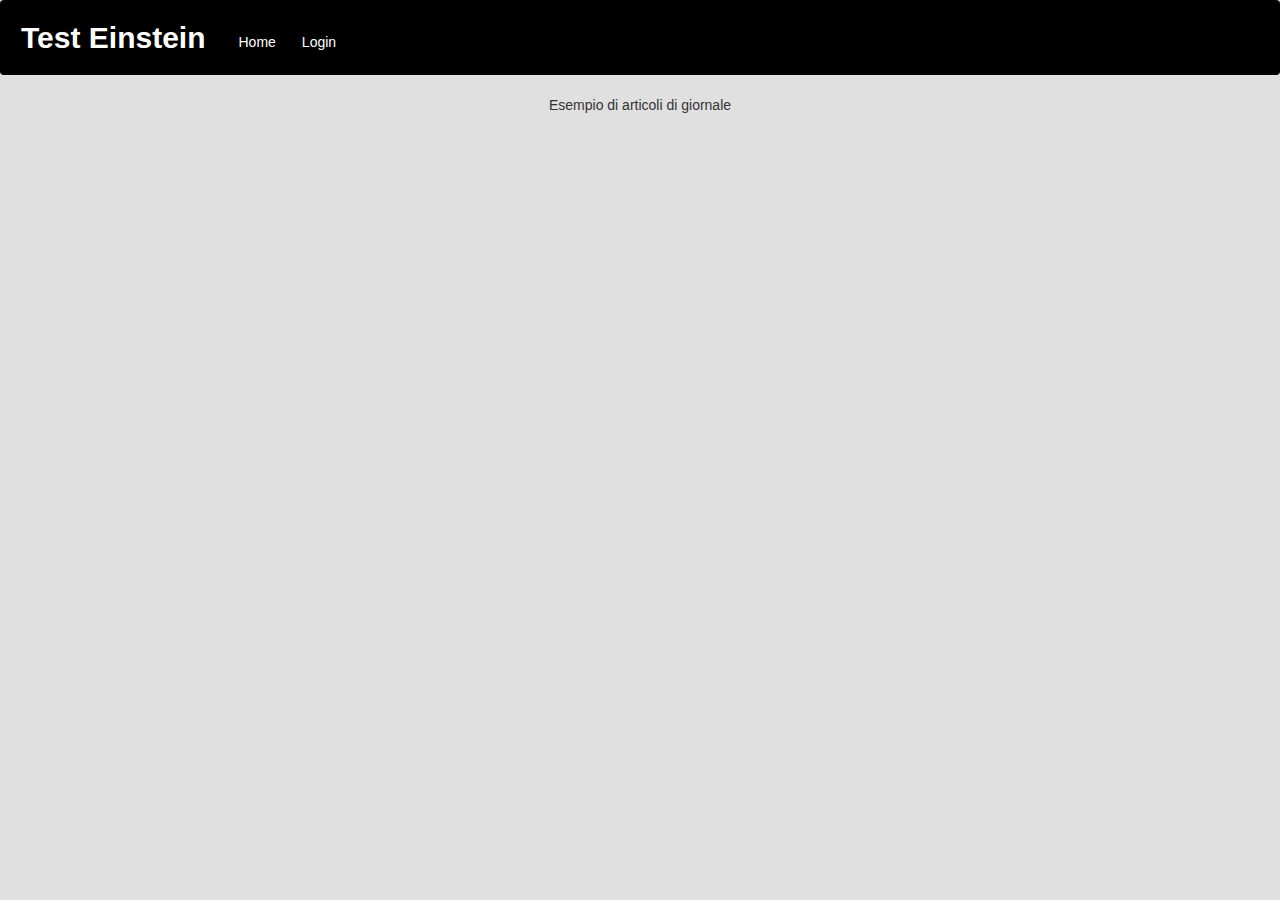
<file: public/homepage.html>
<!DOCTYPE html>
<html>
  <head>
    <meta charset="utf-8">
    <meta name="viewport" content="width=device-width, initial-scale=1">
    <title>Test Einstein</title>

    <link rel="stylesheet" href="https://maxcdn.bootstrapcdn.com/bootstrap/3.4.1/css/bootstrap.min.css">
    <link href="index.css" rel="stylesheet" type="text/css">



    <style media="screen">
      @media (max-width: 600px) {
        body, #message { margin-top: 0; background: white; box-shadow: none; }
        body { border-top: 16px solid #ffa100; }
      }
    </style>

    <script type="text/javascript" async src="//100007110.collect.igodigital.com/collect.js"></script>

  </head>
  <body>
    <!--marketing cloud-->
    <script>
      var _etmc = [];
      _etmc.push(["setOrgId", "100007110"]);
      _etmc.push(["trackPageView"]);
    </script>  
    <nav class="navbar menubar">
      <div class="brand"><h2><b>Test Einstein</b></h2></div>
      <div class="menuform">
          <form class="form-inline">
              <button id="homebtn" class="menu btn btn-outline-dark" type="button" onclick="home()">Home</button>
              <button id="loginbtn" class="login menu btn btn-outline-dark" type="button" onclick="">Login</button>
          </form>
      </div>
  </nav>   
    <div class="main">
      <p align="center">Esempio di articoli di giornale</p>
      
      </div>
  </body>
  


</html>
</file>
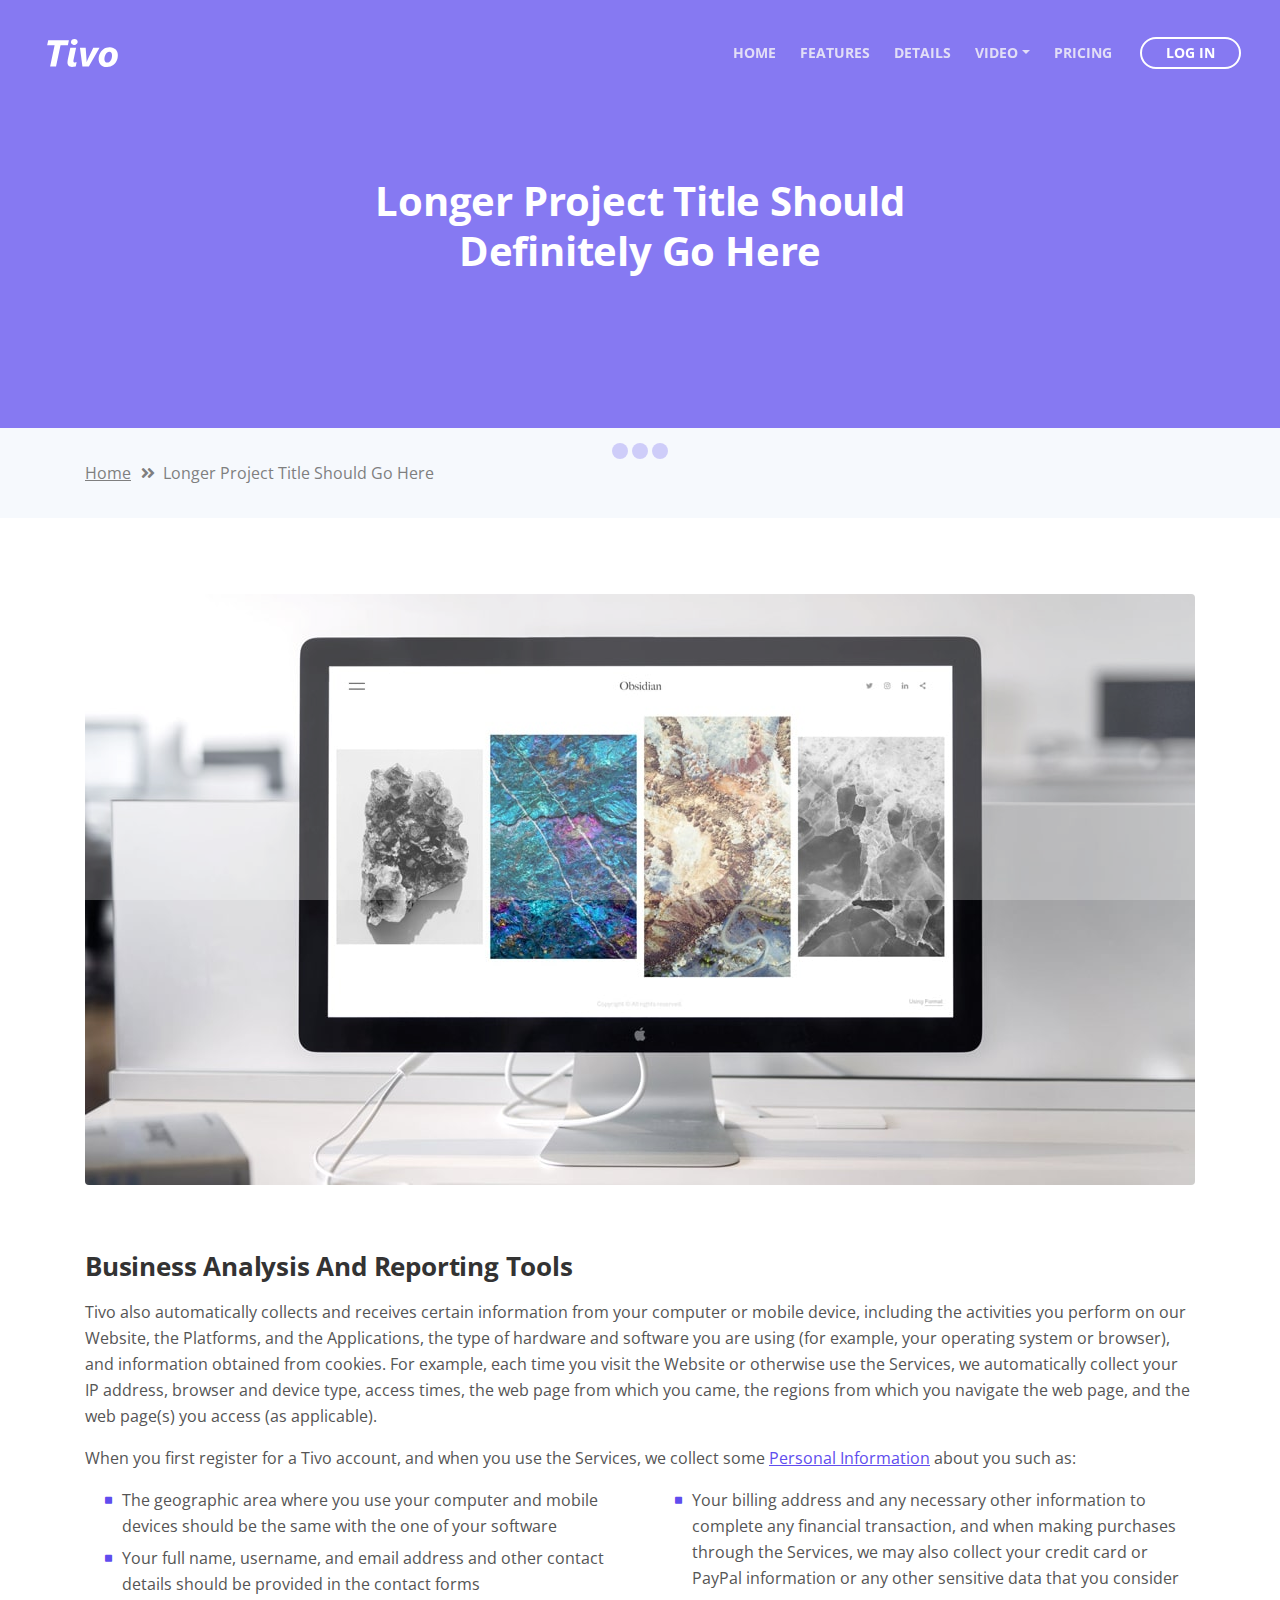
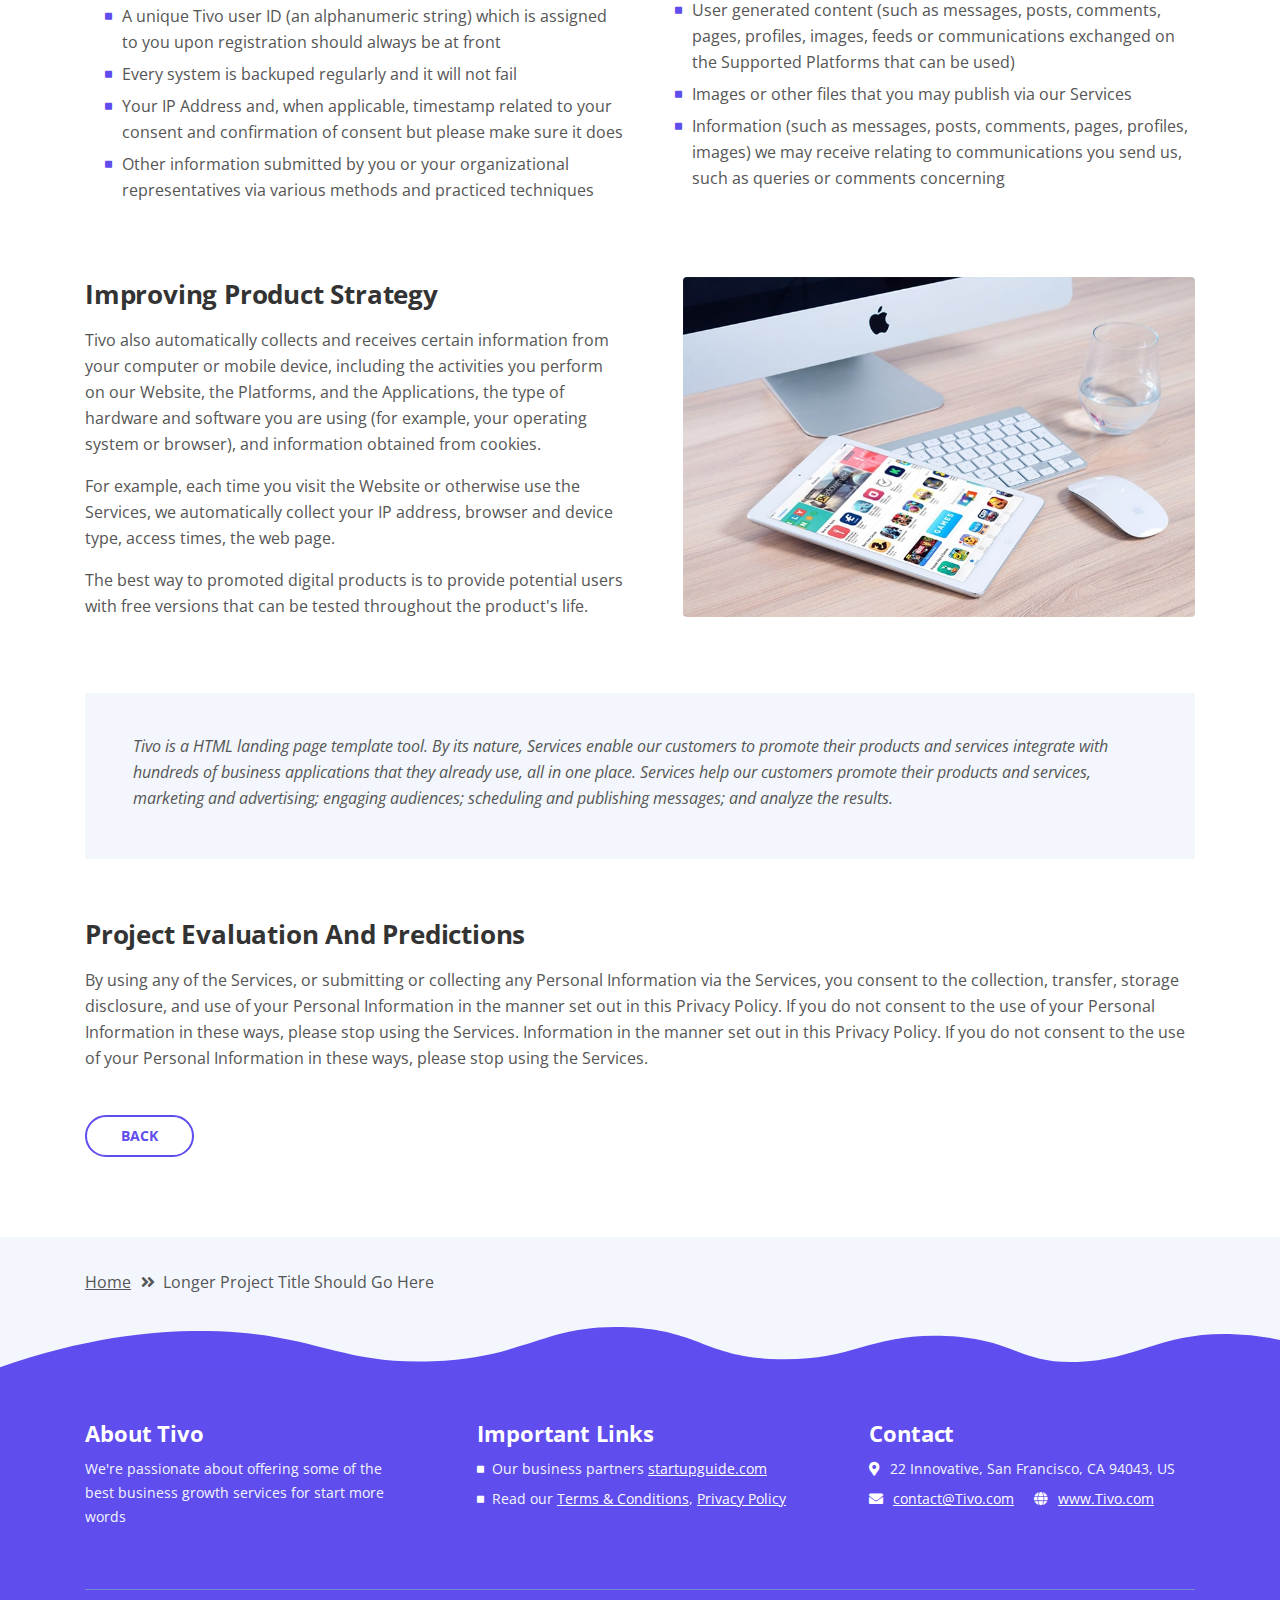
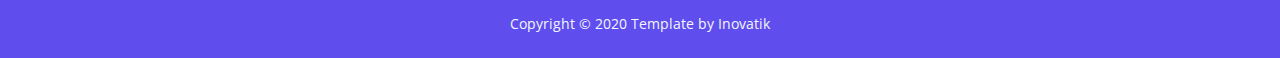
<file: web/article-details.html>
<!DOCTYPE html>
<html lang="en">
<head>
    <meta charset="utf-8">
    <meta name="viewport" content="width=device-width, initial-scale=1, shrink-to-fit=no">
    
    <!-- SEO Meta Tags -->
    <meta name="description" content="Tivo is a HTML landing page template built with Bootstrap to help you crate engaging presentations for SaaS apps and convert visitors into users.">
    <meta name="author" content="Inovatik">

    <!-- OG Meta Tags to improve the way the post looks when you share the page on LinkedIn, Facebook, Google+ -->
	<meta property="og:site_name" content="" /> <!-- website name -->
	<meta property="og:site" content="" /> <!-- website link -->
	<meta property="og:title" content=""/> <!-- title shown in the actual shared post -->
	<meta property="og:description" content="" /> <!-- description shown in the actual shared post -->
	<meta property="og:image" content="" /> <!-- image link, make sure it's jpg -->
	<meta property="og:url" content="" /> <!-- where do you want your post to link to -->
	<meta property="og:type" content="article" />

    <!-- Website Title -->
    <title>Article Details - Tivo - SaaS App HTML Landing Page Template</title>
    
    <!-- Styles -->
    <link href="https://fonts.googleapis.com/css?family=Open+Sans:400,400i,700&display=swap&subset=latin-ext" rel="stylesheet">
    <link href="css/bootstrap.css" rel="stylesheet">
    <link href="css/fontawesome-all.css" rel="stylesheet">
    <link href="css/swiper.css" rel="stylesheet">
	<link href="css/magnific-popup.css" rel="stylesheet">
    <link href="css/styles.css" rel="stylesheet">
	
	<!-- Favicon  -->
    <link rel="icon" href="images/favicon.png">
</head>
<body data-spy="scroll" data-target=".fixed-top">
    
    <!-- Preloader -->
	<div class="spinner-wrapper">
        <div class="spinner">
            <div class="bounce1"></div>
            <div class="bounce2"></div>
            <div class="bounce3"></div>
        </div>
    </div>
    <!-- end of preloader -->
    

    <!-- Navigation -->
    <nav class="navbar navbar-expand-lg navbar-dark navbar-custom fixed-top">
        <div class="container">

            <!-- Text Logo - Use this if you don't have a graphic logo -->
            <!-- <a class="navbar-brand logo-text page-scroll" href="index.html">Tivo</a> -->

            <!-- Image Logo -->
            <a class="navbar-brand logo-image" href="index.html"><img src="images/logo.svg" alt="alternative"></a> 
            
            <!-- Mobile Menu Toggle Button -->
            <button class="navbar-toggler" type="button" data-toggle="collapse" data-target="#navbarsExampleDefault" aria-controls="navbarsExampleDefault" aria-expanded="false" aria-label="Toggle navigation">
                <span class="navbar-toggler-awesome fas fa-bars"></span>
                <span class="navbar-toggler-awesome fas fa-times"></span>
            </button>
            <!-- end of mobile menu toggle button -->

            <div class="collapse navbar-collapse" id="navbarsExampleDefault">
                <ul class="navbar-nav ml-auto">
                    <li class="nav-item">
                        <a class="nav-link page-scroll" href="index.html#header">HOME <span class="sr-only">(current)</span></a>
                    </li>
                    <li class="nav-item">
                        <a class="nav-link page-scroll" href="index.html#features">FEATURES</a>
                    </li>
                    <li class="nav-item">
                        <a class="nav-link page-scroll" href="index.html#details">DETAILS</a>
                    </li>

                    <!-- Dropdown Menu -->          
                    <li class="nav-item dropdown">
                        <a class="nav-link dropdown-toggle page-scroll" href="index.html#video" id="navbarDropdown" role="button" aria-haspopup="true" aria-expanded="false">VIDEO</a>
                        <div class="dropdown-menu" aria-labelledby="navbarDropdown">
                            <a class="dropdown-item" href="article-details.html"><span class="item-text">ARTICLE DETAILS</span></a>
                            <div class="dropdown-items-divide-hr"></div>
                            <a class="dropdown-item" href="terms-conditions.html"><span class="item-text">TERMS CONDITIONS</span></a>
                            <div class="dropdown-items-divide-hr"></div>
                            <a class="dropdown-item" href="privacy-policy.html"><span class="item-text">PRIVACY POLICY</span></a>
                        </div>
                    </li>
                    <!-- end of dropdown menu -->

                    <li class="nav-item">
                        <a class="nav-link page-scroll" href="index.html#pricing">PRICING</a>
                    </li>
                </ul>
                <span class="nav-item">
                    <a class="btn-outline-sm" href="log-in.html">LOG IN</a>
                </span>
            </div>
        </div> <!-- end of container -->
    </nav> <!-- end of navbar -->
    <!-- end of navigation -->


    <!-- Header -->
    <header id="header" class="ex-header">
        <div class="container">
            <div class="row">
                <div class="col-md-12">
                    <h1>Longer Project Title Should Definitely Go Here</h1>
                </div> <!-- end of col -->
            </div> <!-- end of row -->
        </div> <!-- end of container -->
    </header> <!-- end of ex-header -->
    <!-- end of header -->


    <!-- Breadcrumbs -->
    <div class="ex-basic-1">
        <div class="container">
            <div class="row">
                <div class="col-lg-12">
                    <div class="breadcrumbs">
                        <a href="index.html">Home</a><i class="fa fa-angle-double-right"></i><span>Longer Project Title Should Go Here</span>
                    </div> <!-- end of breadcrumbs -->
                </div> <!-- end of col -->
            </div> <!-- end of row -->
        </div> <!-- end of container -->
    </div> <!-- end of ex-basic-1 -->
    <!-- end of breadcrumbs -->


    <!-- Privacy Content -->
    <div class="ex-basic-2">
        <div class="container">
            <div class="row">
                <div class="col-lg-12">
                    <div class="image-container-large">
                        <img class="img-fluid" src="images/article-details-large.jpg" alt="alternative">
                    </div> <!-- end of image-container-large -->
                    <div class="text-container">
                        <h3>Business Analysis And Reporting Tools</h3>
                        <p>Tivo also automatically collects and receives certain information from your computer or mobile device, including the activities you perform on our Website, the Platforms, and the Applications, the type of hardware and software you are using (for example, your operating system or browser), and information obtained from cookies. For example, each time you visit the Website or otherwise use the Services, we automatically collect your IP address, browser and device type, access times, the web page from which you came, the regions from which you navigate the web page, and the web page(s) you access (as applicable).</p>
                        <p>When you first register for a Tivo account, and when you use the Services, we collect some <a class="blue" href="#your-link">Personal Information</a> about you such as:</p>
                        <div class="row">
                            <div class="col-md-6">
                                <ul class="list-unstyled li-space-lg indent">
                                    <li class="media">
                                        <i class="fas fa-square"></i>
                                        <div class="media-body">The geographic area where you use your computer and mobile devices should be the same with the one of your software</div>
                                    </li>
                                    <li class="media">
                                        <i class="fas fa-square"></i>
                                        <div class="media-body">Your full name, username, and email address and other contact details should be provided in the contact forms</div>
                                    </li>
                                    <li class="media">
                                        <i class="fas fa-square"></i>
                                        <div class="media-body">A unique Tivo user ID (an alphanumeric string) which is assigned to you upon registration should always be at front</div>
                                    </li>
                                    <li class="media">
                                        <i class="fas fa-square"></i>
                                        <div class="media-body">Every system is backuped regularly and it will not fail</div>
                                    </li>
                                    <li class="media">
                                        <i class="fas fa-square"></i>
                                        <div class="media-body">Your IP Address and, when applicable, timestamp related to your consent and confirmation of consent but please make sure it does</div>
                                    </li>
                                    <li class="media">
                                        <i class="fas fa-square"></i>
                                        <div class="media-body">Other information submitted by you or your organizational representatives via various methods and practiced techniques</div>
                                    </li>
                                </ul>
                            </div> <!-- end of col -->

                            <div class="col-md-6">
                                <ul class="list-unstyled li-space-lg indent">
                                    <li class="media">
                                        <i class="fas fa-square"></i>
                                        <div class="media-body">Your billing address and any necessary other information to complete any financial transaction, and when making purchases through the Services, we may also collect your credit card or PayPal information or any other sensitive data that you consider</div>
                                    </li>
                                    <li class="media">
                                        <i class="fas fa-square"></i>
                                        <div class="media-body">User generated content (such as messages, posts, comments, pages, profiles, images, feeds or communications exchanged on the Supported Platforms that can be used)</div>
                                    </li>
                                    <li class="media">
                                        <i class="fas fa-square"></i>
                                        <div class="media-body">Images or other files that you may publish via our Services</div>
                                    </li>
                                    <li class="media">
                                        <i class="fas fa-square"></i>
                                        <div class="media-body">Information (such as messages, posts, comments, pages, profiles, images) we may receive relating to communications you send us, such as queries or comments concerning</div>
                                    </li>
                                </ul>
                            </div> <!-- end of col -->
                        </div> <!-- end of row -->
                    </div> <!-- end of text-container-->
                    
                    <div class="text-container">
                        <div class="row">
                            <div class="col-md-6">
                                <h3>Improving Product Strategy</h3>
                                <p>Tivo also automatically collects and receives certain information from your computer or mobile device, including the activities you perform on our Website, the Platforms, and the Applications, the type of hardware and software you are using (for example, your operating system or browser), and information obtained from cookies.</p>
                                <p>For example, each time you visit the Website or otherwise use the Services, we automatically collect your IP address, browser and device type, access times, the web page.</p>
                                <p>The best way to promoted digital products is to provide potential users with free versions that can be tested throughout the product's life.</p>
                            </div> <!-- end of col -->
                            <div class="col-md-6">
                                <div class="image-container-small">
                                    <img class="img-fluid" src="images/article-details-small.jpg" alt="alternative">
                                </div> <!-- end of image-container-small -->
                            </div> <!-- end of col -->
                        </div> <!-- end of row -->
                    </div> <!-- end of text-container -->

                    <div class="text-container dark">
                        <p class="testimonial-text">Tivo is a HTML landing page template tool. By its nature, Services enable our customers to promote their products and services integrate with hundreds of business applications that they already use, all in one place. Services help our customers promote their products and services, marketing and advertising; engaging audiences; scheduling and publishing messages; and analyze the results.</p>
                    </div> <!-- end of text container -->

                    <div class="text-container last">
                        <h3>Project Evaluation And Predictions</h3>
					    <p>By using any of the Services, or submitting or collecting any Personal Information via the Services, you consent to the collection, transfer, storage disclosure, and use of your Personal Information in the manner set out in this Privacy Policy. If you do not consent to the use of your Personal Information in these ways, please stop using the Services. Information in the manner set out in this Privacy Policy. If you do not consent to the use of your Personal Information in these ways, please stop using the Services.</p>
                    </div> <!-- end of text-container -->
                    <a class="btn-outline-reg" href="index.html">BACK</a>
                </div> <!-- end of col-->
            </div> <!-- end of row -->
        </div> <!-- end of container -->
    </div> <!-- end of ex-basic-2 -->
    <!-- end of privacy content -->


    <!-- Breadcrumbs -->
    <div class="ex-basic-1">
        <div class="container">
            <div class="row">
                <div class="col-lg-12">
                    <div class="breadcrumbs">
                        <a href="index.html">Home</a><i class="fa fa-angle-double-right"></i><span>Longer Project Title Should Go Here</span>
                    </div> <!-- end of breadcrumbs -->
                </div> <!-- end of col -->
            </div> <!-- end of row -->
        </div> <!-- end of container -->
    </div> <!-- end of ex-basic-1 -->
    <!-- end of breadcrumbs -->

    
    <!-- Footer -->
    <svg class="ex-footer-frame" data-name="Layer 2" xmlns="http://www.w3.org/2000/svg" preserveAspectRatio="none" viewBox="0 0 1920 79"><defs><style>.cls-2{fill:#5f4def;}</style></defs><title>footer-frame</title><path class="cls-2" d="M0,72.427C143,12.138,255.5,4.577,328.644,7.943c147.721,6.8,183.881,60.242,320.83,53.737,143-6.793,167.826-68.128,293-60.9,109.095,6.3,115.68,54.364,225.251,57.319,113.58,3.064,138.8-47.711,251.189-41.8,104.012,5.474,109.713,50.4,197.369,46.572,89.549-3.91,124.375-52.563,227.622-50.155A338.646,338.646,0,0,1,1920,23.467V79.75H0V72.427Z" transform="translate(0 -0.188)"/></svg>
    <div class="footer">
        <div class="container">
            <div class="row">
                <div class="col-md-4">
                    <div class="footer-col first">
                        <h4>About Tivo</h4>
                        <p class="p-small">We're passionate about offering some of the best business growth services for start more words</p>
                    </div>
                </div> <!-- end of col -->
                <div class="col-md-4">
                    <div class="footer-col middle">
                        <h4>Important Links</h4>
                        <ul class="list-unstyled li-space-lg p-small">
                            <li class="media">
                                <i class="fas fa-square"></i>
                                <div class="media-body">Our business partners <a class="white" href="#your-link">startupguide.com</a></div>
                            </li>
                            <li class="media">
                                <i class="fas fa-square"></i>
                                <div class="media-body">Read our <a class="white" href="terms-conditions.html">Terms & Conditions</a>, <a class="white" href="privacy-policy.html">Privacy Policy</a></div>
                            </li>
                        </ul>
                    </div>
                </div> <!-- end of col -->
                <div class="col-md-4">
                    <div class="footer-col last">
                        <h4>Contact</h4>
                        <ul class="list-unstyled li-space-lg p-small">
                            <li class="media">
                                <i class="fas fa-map-marker-alt"></i>
                                <div class="media-body">22 Innovative, San Francisco, CA 94043, US</div>
                            </li>
                            <li class="media">
                                <i class="fas fa-envelope"></i>
                                <div class="media-body"><a class="white" href="mailto:contact@Tivo.com">contact@Tivo.com</a> <i class="fas fa-globe"></i><a class="white" href="#your-link">www.Tivo.com</a></div>
                            </li>
                        </ul>
                    </div> 
                </div> <!-- end of col -->
            </div> <!-- end of row -->
        </div> <!-- end of container -->
    </div> <!-- end of footer -->  
    <!-- end of footer -->


    <!-- Copyright -->
    <div class="copyright">
        <div class="container">
            <div class="row">
                <div class="col-lg-12">
                    <p class="p-small">Copyright © 2020 <a href="https://inovatik.com">Template by Inovatik</a></p>
                </div> <!-- end of col -->
            </div> <!-- enf of row -->
        </div> <!-- end of container -->
    </div> <!-- end of copyright --> 
    <!-- end of copyright -->
    
    	
    <!-- Scripts -->
    <script src="js/jquery.min.js"></script> <!-- jQuery for Bootstrap's JavaScript plugins -->
    <script src="js/popper.min.js"></script> <!-- Popper tooltip library for Bootstrap -->
    <script src="js/bootstrap.min.js"></script> <!-- Bootstrap framework -->
    <script src="js/jquery.easing.min.js"></script> <!-- jQuery Easing for smooth scrolling between anchors -->
    <script src="js/swiper.min.js"></script> <!-- Swiper for image and text sliders -->
    <script src="js/jquery.magnific-popup.js"></script> <!-- Magnific Popup for lightboxes -->
    <script src="js/validator.min.js"></script> <!-- Validator.js - Bootstrap plugin that validates forms -->
    <script src="js/scripts.js"></script> <!-- Custom scripts -->
</body>
</html>
</file>
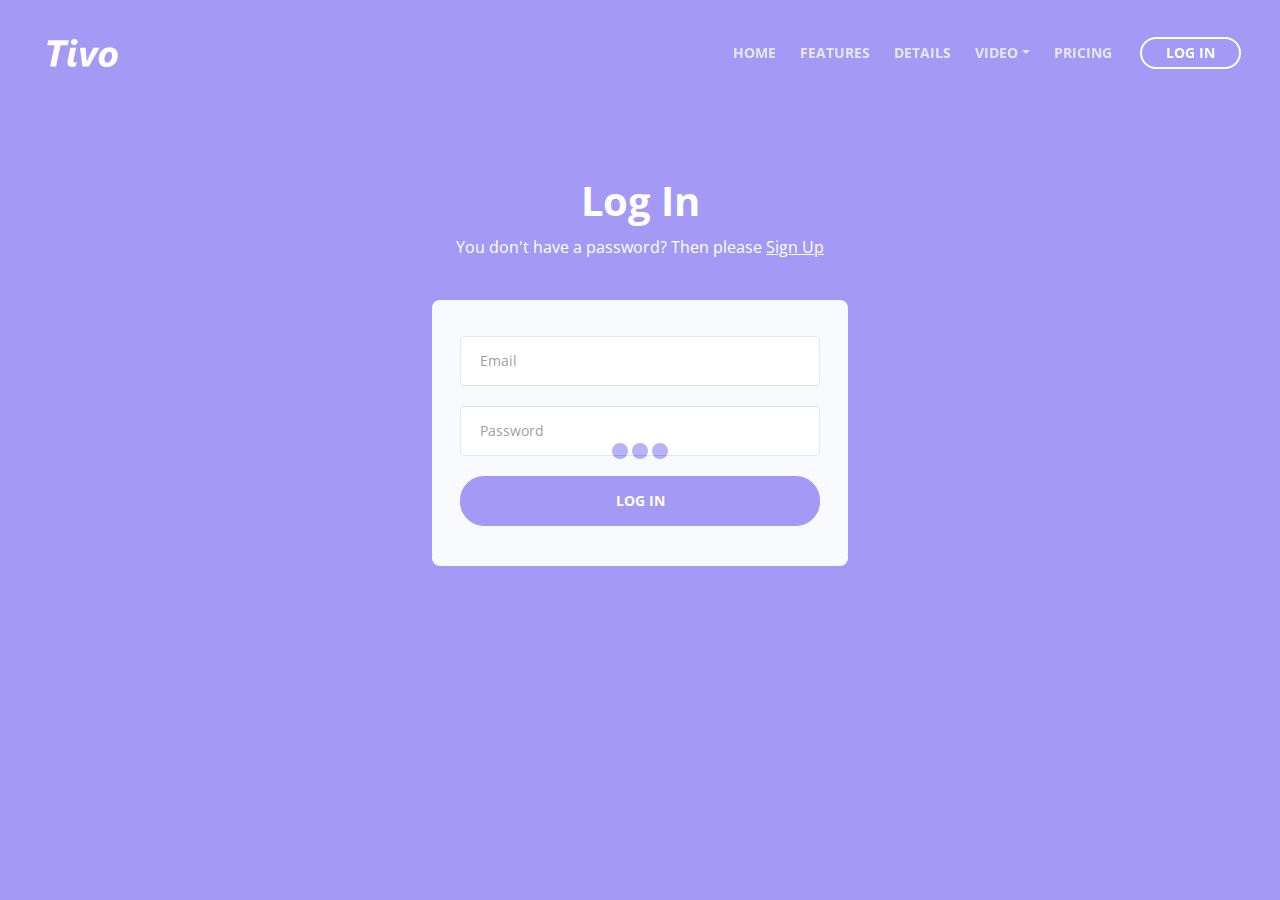
<file: web/log-in.html>
<!DOCTYPE html>
<html lang="en">
<head>
    <meta charset="utf-8">
    <meta name="viewport" content="width=device-width, initial-scale=1, shrink-to-fit=no">
    
    <!-- SEO Meta Tags -->
    <meta name="description" content="Tivo is a HTML landing page template built with Bootstrap to help you crate engaging presentations for SaaS apps and convert visitors into users.">
    <meta name="author" content="Inovatik">

    <!-- OG Meta Tags to improve the way the post looks when you share the page on LinkedIn, Facebook, Google+ -->
	<meta property="og:site_name" content="" /> <!-- website name -->
	<meta property="og:site" content="" /> <!-- website link -->
	<meta property="og:title" content=""/> <!-- title shown in the actual shared post -->
	<meta property="og:description" content="" /> <!-- description shown in the actual shared post -->
	<meta property="og:image" content="" /> <!-- image link, make sure it's jpg -->
	<meta property="og:url" content="" /> <!-- where do you want your post to link to -->
	<meta property="og:type" content="article" />

    <!-- Website Title -->
    <title>Log In - Tivo - SaaS App HTML Landing Page Template</title>
    
    <!-- Styles -->
    <link href="https://fonts.googleapis.com/css?family=Open+Sans:400,400i,700&display=swap&subset=latin-ext" rel="stylesheet">
    <link href="css/bootstrap.css" rel="stylesheet">
    <link href="css/fontawesome-all.css" rel="stylesheet">
    <link href="css/swiper.css" rel="stylesheet">
	<link href="css/magnific-popup.css" rel="stylesheet">
	<link href="css/styles.css" rel="stylesheet">
	
	<!-- Favicon  -->
    <link rel="icon" href="images/favicon.png">
</head>
<body data-spy="scroll" data-target=".fixed-top">
    
    <!-- Preloader -->
	<div class="spinner-wrapper">
        <div class="spinner">
            <div class="bounce1"></div>
            <div class="bounce2"></div>
            <div class="bounce3"></div>
        </div>
    </div>
    <!-- end of preloader -->
    

    <!-- Navigation -->
    <nav class="navbar navbar-expand-lg navbar-dark navbar-custom fixed-top">
        <div class="container">

            <!-- Text Logo - Use this if you don't have a graphic logo -->
            <!-- <a class="navbar-brand logo-text page-scroll" href="index.html">Tivo</a> -->

            <!-- Image Logo -->
            <a class="navbar-brand logo-image" href="index.html"><img src="images/logo.svg" alt="alternative"></a> 
            
            <!-- Mobile Menu Toggle Button -->
            <button class="navbar-toggler" type="button" data-toggle="collapse" data-target="#navbarsExampleDefault" aria-controls="navbarsExampleDefault" aria-expanded="false" aria-label="Toggle navigation">
                <span class="navbar-toggler-awesome fas fa-bars"></span>
                <span class="navbar-toggler-awesome fas fa-times"></span>
            </button>
            <!-- end of mobile menu toggle button -->

            <div class="collapse navbar-collapse" id="navbarsExampleDefault">
                <ul class="navbar-nav ml-auto">
                    <li class="nav-item">
                        <a class="nav-link page-scroll" href="index.html#header">HOME <span class="sr-only">(current)</span></a>
                    </li>
                    <li class="nav-item">
                        <a class="nav-link page-scroll" href="index.html#features">FEATURES</a>
                    </li>
                    <li class="nav-item">
                        <a class="nav-link page-scroll" href="index.html#details">DETAILS</a>
                    </li>

                    <!-- Dropdown Menu -->          
                    <li class="nav-item dropdown">
                        <a class="nav-link dropdown-toggle page-scroll" href="index.html#video" id="navbarDropdown" role="button" aria-haspopup="true" aria-expanded="false">VIDEO</a>
                        <div class="dropdown-menu" aria-labelledby="navbarDropdown">
                            <a class="dropdown-item" href="article-details.html"><span class="item-text">ARTICLE DETAILS</span></a>
                            <div class="dropdown-items-divide-hr"></div>
                            <a class="dropdown-item" href="terms-conditions.html"><span class="item-text">TERMS CONDITIONS</span></a>
                            <div class="dropdown-items-divide-hr"></div>
                            <a class="dropdown-item" href="privacy-policy.html"><span class="item-text">PRIVACY POLICY</span></a>
                        </div>
                    </li>
                    <!-- end of dropdown menu -->

                    <li class="nav-item">
                        <a class="nav-link page-scroll" href="index.html#pricing">PRICING</a>
                    </li>
                </ul>
                <span class="nav-item">
                    <a class="btn-outline-sm" href="log-in.html">LOG IN</a>
                </span>
            </div>
        </div> <!-- end of container -->
    </nav> <!-- end of navbar -->
    <!-- end of navigation -->


    <!-- Header -->
    <header id="header" class="ex-2-header">
        <div class="container">
            <div class="row">
                <div class="col-lg-12">
                    <h1>Log In</h1>
                   <p>You don't have a password? Then please <a class="white" href="sign-up.html">Sign Up</a></p> 
                    <!-- Sign Up Form -->
                    <div class="form-container">
                        <form id="logInForm" data-toggle="validator" data-focus="false">
                            <div class="form-group">
                                <input type="email" class="form-control-input" id="lemail" required>
                                <label class="label-control" for="lemail">Email</label>
                                <div class="help-block with-errors"></div>
                            </div>
                            <div class="form-group">
                                <input type="text" class="form-control-input" id="lpassword" required>
                                <label class="label-control" for="lpassword">Password</label>
                                <div class="help-block with-errors"></div>
                            </div>
                            <div class="form-group">
                                <button type="submit" class="form-control-submit-button">LOG IN</button>
                            </div>
                            <div class="form-message">
                                <div id="lmsgSubmit" class="h3 text-center hidden"></div>
                            </div>
                        </form>
                    </div> <!-- end of form container -->
                    <!-- end of sign up form -->

                </div> <!-- end of col -->
            </div> <!-- end of row -->
        </div> <!-- end of container -->
    </header> <!-- end of ex-header -->
    <!-- end of header -->


    <!-- Scripts -->
    <script src="js/jquery.min.js"></script> <!-- jQuery for Bootstrap's JavaScript plugins -->
    <script src="js/popper.min.js"></script> <!-- Popper tooltip library for Bootstrap -->
    <script src="js/bootstrap.min.js"></script> <!-- Bootstrap framework -->
    <script src="js/jquery.easing.min.js"></script> <!-- jQuery Easing for smooth scrolling between anchors -->
    <script src="js/swiper.min.js"></script> <!-- Swiper for image and text sliders -->
    <script src="js/jquery.magnific-popup.js"></script> <!-- Magnific Popup for lightboxes -->
    <script src="js/validator.min.js"></script> <!-- Validator.js - Bootstrap plugin that validates forms -->
    <script src="js/scripts.js"></script> <!-- Custom scripts -->
</body>
</html>
</file>
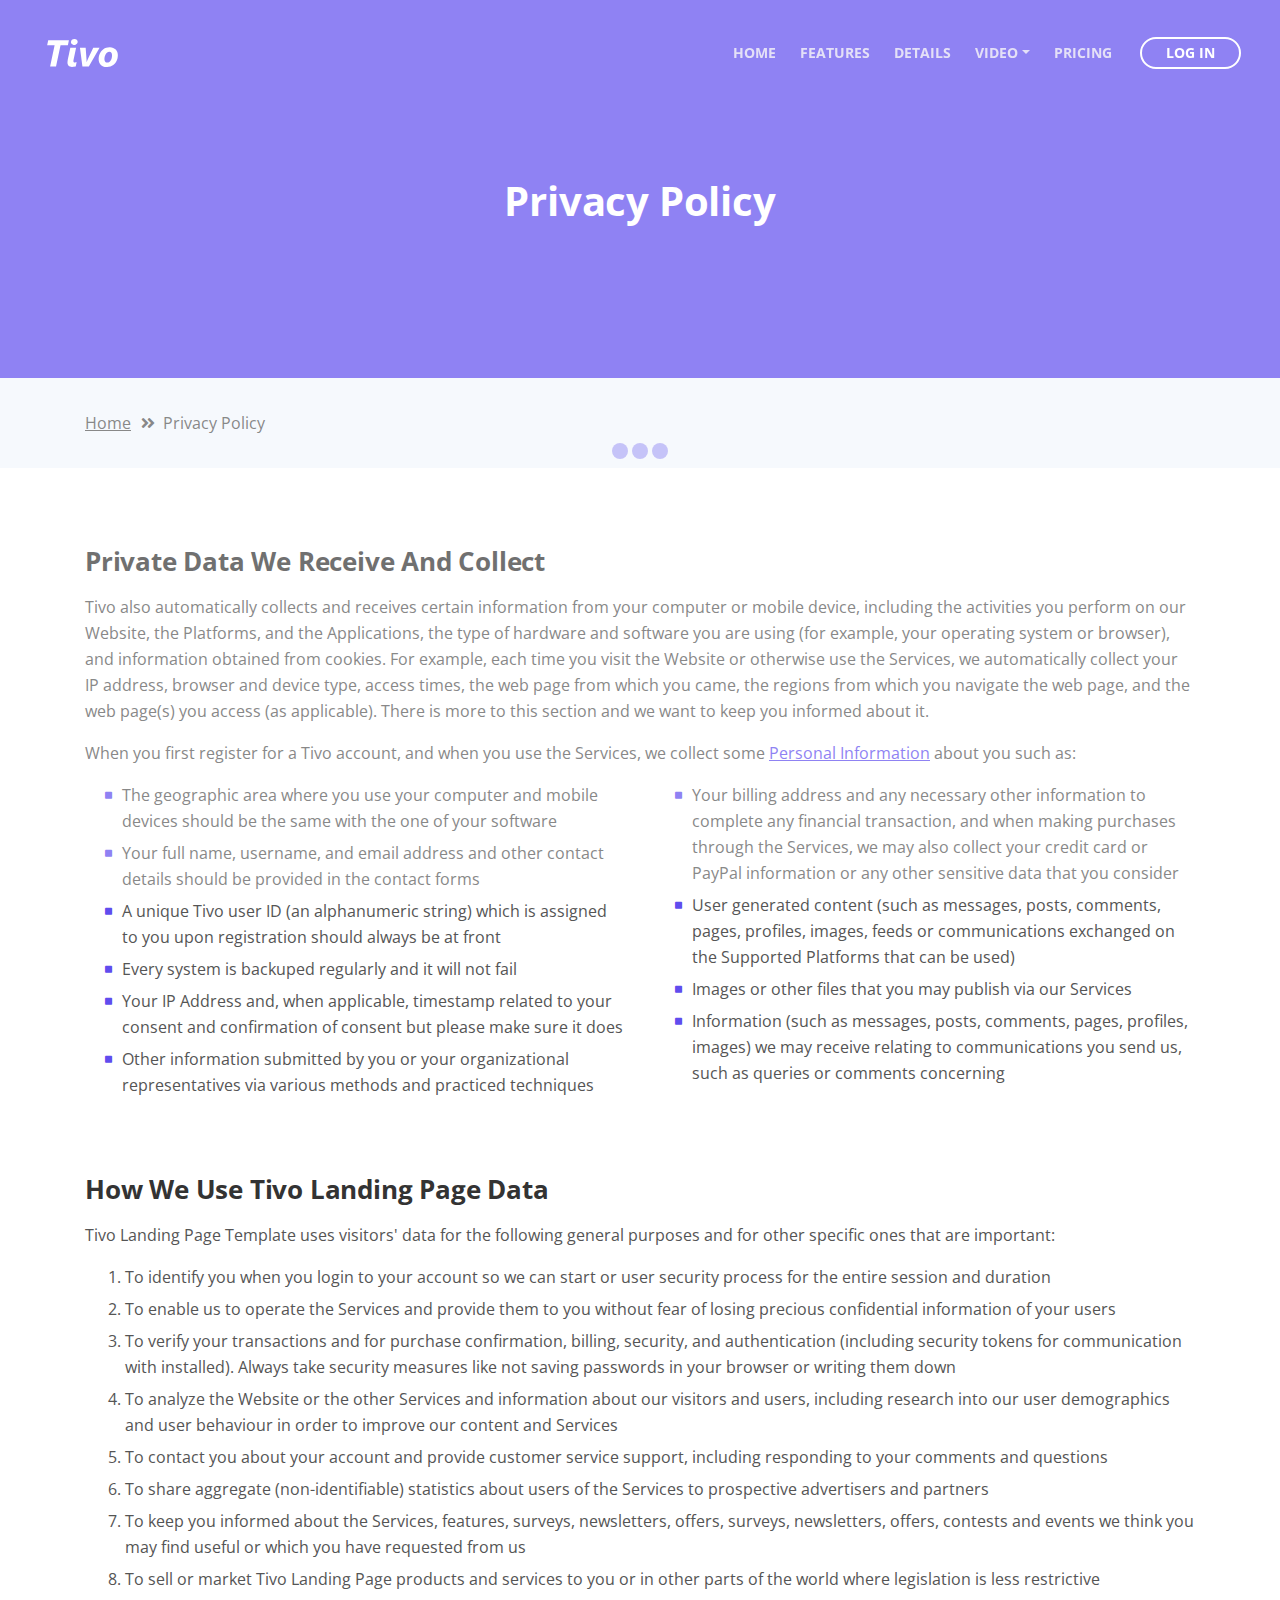
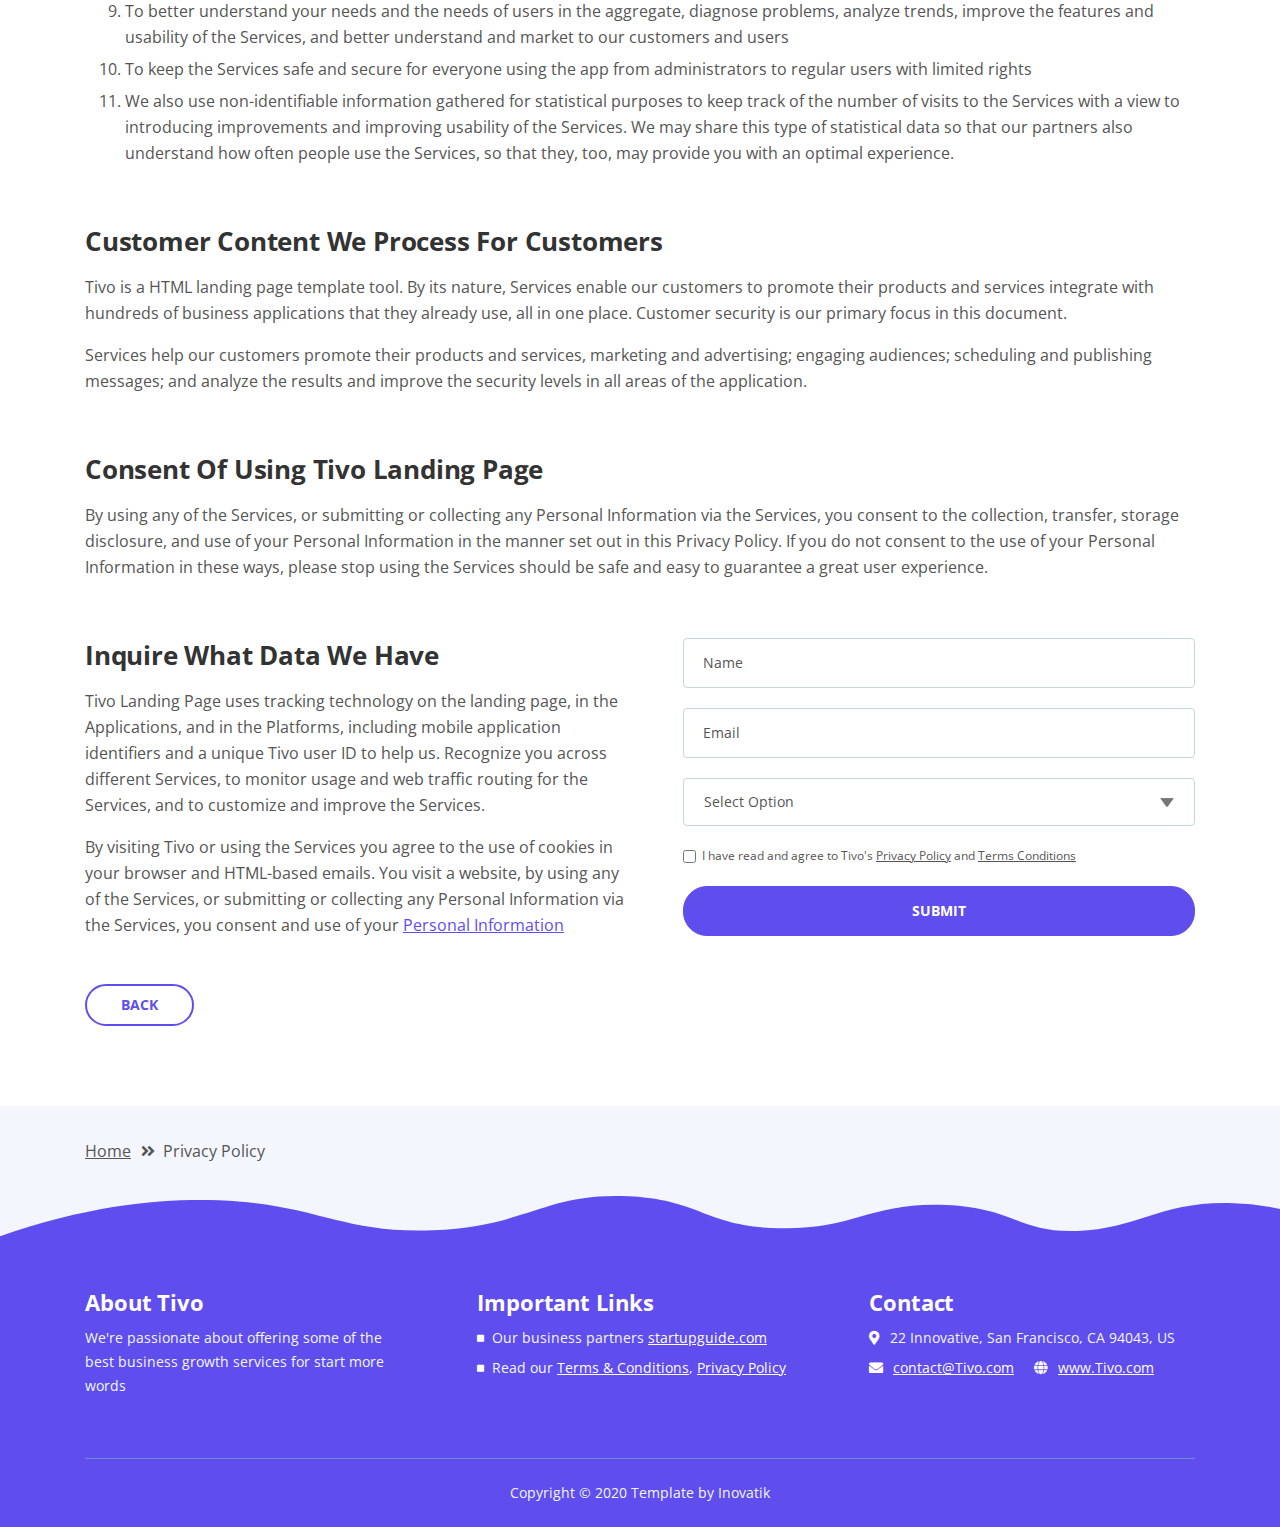
<file: web/privacy-policy.html>
<!DOCTYPE html>
<html lang="en">
<head>
    <meta charset="utf-8">
    <meta name="viewport" content="width=device-width, initial-scale=1, shrink-to-fit=no">
    
    <!-- SEO Meta Tags -->
    <meta name="description" content="Tivo is a HTML landing page template built with Bootstrap to help you crate engaging presentations for SaaS apps and convert visitors into users.">
    <meta name="author" content="Inovatik">

    <!-- OG Meta Tags to improve the way the post looks when you share the page on LinkedIn, Facebook, Google+ -->
	<meta property="og:site_name" content="" /> <!-- website name -->
	<meta property="og:site" content="" /> <!-- website link -->
	<meta property="og:title" content=""/> <!-- title shown in the actual shared post -->
	<meta property="og:description" content="" /> <!-- description shown in the actual shared post -->
	<meta property="og:image" content="" /> <!-- image link, make sure it's jpg -->
	<meta property="og:url" content="" /> <!-- where do you want your post to link to -->
	<meta property="og:type" content="article" />

    <!-- Website Title -->
    <title>Privacy Policy - Tivo - SaaS App HTML Landing Page Template</title>
    
    <!-- Styles -->
    <link href="https://fonts.googleapis.com/css?family=Open+Sans:400,400i,700&display=swap&subset=latin-ext" rel="stylesheet">
    <link href="css/bootstrap.css" rel="stylesheet">
    <link href="css/fontawesome-all.css" rel="stylesheet">
    <link href="css/swiper.css" rel="stylesheet">
	<link href="css/magnific-popup.css" rel="stylesheet">
	<link href="css/styles.css" rel="stylesheet">
	
	<!-- Favicon  -->
    <link rel="icon" href="images/favicon.png">
</head>
<body data-spy="scroll" data-target=".fixed-top">
    
    <!-- Preloader -->
	<div class="spinner-wrapper">
        <div class="spinner">
            <div class="bounce1"></div>
            <div class="bounce2"></div>
            <div class="bounce3"></div>
        </div>
    </div>
    <!-- end of preloader -->
    

    <!-- Navigation -->
    <nav class="navbar navbar-expand-lg navbar-dark navbar-custom fixed-top">
        <div class="container">

            <!-- Text Logo - Use this if you don't have a graphic logo -->
            <!-- <a class="navbar-brand logo-text page-scroll" href="index.html">Tivo</a> -->

            <!-- Image Logo -->
            <a class="navbar-brand logo-image" href="index.html"><img src="images/logo.svg" alt="alternative"></a> 
            
            <!-- Mobile Menu Toggle Button -->
            <button class="navbar-toggler" type="button" data-toggle="collapse" data-target="#navbarsExampleDefault" aria-controls="navbarsExampleDefault" aria-expanded="false" aria-label="Toggle navigation">
                <span class="navbar-toggler-awesome fas fa-bars"></span>
                <span class="navbar-toggler-awesome fas fa-times"></span>
            </button>
            <!-- end of mobile menu toggle button -->

            <div class="collapse navbar-collapse" id="navbarsExampleDefault">
                <ul class="navbar-nav ml-auto">
                    <li class="nav-item">
                        <a class="nav-link page-scroll" href="index.html#header">HOME <span class="sr-only">(current)</span></a>
                    </li>
                    <li class="nav-item">
                        <a class="nav-link page-scroll" href="index.html#features">FEATURES</a>
                    </li>
                    <li class="nav-item">
                        <a class="nav-link page-scroll" href="index.html#details">DETAILS</a>
                    </li>

                    <!-- Dropdown Menu -->          
                    <li class="nav-item dropdown">
                        <a class="nav-link dropdown-toggle page-scroll" href="index.html#video" id="navbarDropdown" role="button" aria-haspopup="true" aria-expanded="false">VIDEO</a>
                        <div class="dropdown-menu" aria-labelledby="navbarDropdown">
                            <a class="dropdown-item" href="article-details.html"><span class="item-text">ARTICLE DETAILS</span></a>
                            <div class="dropdown-items-divide-hr"></div>
                            <a class="dropdown-item" href="terms-conditions.html"><span class="item-text">TERMS CONDITIONS</span></a>
                            <div class="dropdown-items-divide-hr"></div>
                            <a class="dropdown-item" href="privacy-policy.html"><span class="item-text">PRIVACY POLICY</span></a>
                        </div>
                    </li>
                    <!-- end of dropdown menu -->

                    <li class="nav-item">
                        <a class="nav-link page-scroll" href="index.html#pricing">PRICING</a>
                    </li>
                </ul>
                <span class="nav-item">
                    <a class="btn-outline-sm" href="log-in.html">LOG IN</a>
                </span>
            </div>
        </div> <!-- end of container -->
    </nav> <!-- end of navbar -->
    <!-- end of navigation -->


    <!-- Header -->
    <header id="header" class="ex-header">
        <div class="container">
            <div class="row">
                <div class="col-md-12">
                    <h1>Privacy Policy</h1>
                </div> <!-- end of col -->
            </div> <!-- end of row -->
        </div> <!-- end of container -->
    </header> <!-- end of ex-header -->
    <!-- end of header -->


    <!-- Breadcrumbs -->
    <div class="ex-basic-1">
        <div class="container">
            <div class="row">
                <div class="col-lg-12">
                    <div class="breadcrumbs">
                        <a href="index.html">Home</a><i class="fa fa-angle-double-right"></i><span>Privacy Policy</span>
                    </div> <!-- end of breadcrumbs -->
                </div> <!-- end of col -->
            </div> <!-- end of row -->
        </div> <!-- end of container -->
    </div> <!-- end of ex-basic-1 -->
    <!-- end of breadcrumbs -->


    <!-- Privacy Content -->
    <div class="ex-basic-2">
        <div class="container">
            <div class="row">
                <div class="col-lg-12">
                    <div class="text-container">
                        <h3>Private Data We Receive And Collect</h3>
                        <p>Tivo also automatically collects and receives certain information from your computer or mobile device, including the activities you perform on our Website, the Platforms, and the Applications, the type of hardware and software you are using (for example, your operating system or browser), and information obtained from cookies. For example, each time you visit the Website or otherwise use the Services, we automatically collect your IP address, browser and device type, access times, the web page from which you came, the regions from which you navigate the web page, and the web page(s) you access (as applicable). There is more to this section and we want to keep you informed about it.</p>
                        <p>When you first register for a Tivo account, and when you use the Services, we collect some <a class="blue" href="#your-link">Personal Information</a> about you such as:</p>
                        <div class="row">
                            <div class="col-md-6">
                                <ul class="list-unstyled li-space-lg indent">
                                    <li class="media">
                                        <i class="fas fa-square"></i>
                                        <div class="media-body">The geographic area where you use your computer and mobile devices should be the same with the one of your software</div>
                                    </li>
                                    <li class="media">
                                        <i class="fas fa-square"></i>
                                        <div class="media-body">Your full name, username, and email address and other contact details should be provided in the contact forms</div>
                                    </li>
                                    <li class="media">
                                        <i class="fas fa-square"></i>
                                        <div class="media-body">A unique Tivo user ID (an alphanumeric string) which is assigned to you upon registration should always be at front</div>
                                    </li>
                                    <li class="media">
                                        <i class="fas fa-square"></i>
                                        <div class="media-body">Every system is backuped regularly and it will not fail</div>
                                    </li>
                                    <li class="media">
                                        <i class="fas fa-square"></i>
                                        <div class="media-body">Your IP Address and, when applicable, timestamp related to your consent and confirmation of consent but please make sure it does</div>
                                    </li>
                                    <li class="media">
                                        <i class="fas fa-square"></i>
                                        <div class="media-body">Other information submitted by you or your organizational representatives via various methods and practiced techniques</div>
                                    </li>
                                </ul>
                            </div> <!-- end of col -->

                            <div class="col-md-6">
                                <ul class="list-unstyled li-space-lg indent">
                                    <li class="media">
                                        <i class="fas fa-square"></i>
                                        <div class="media-body">Your billing address and any necessary other information to complete any financial transaction, and when making purchases through the Services, we may also collect your credit card or PayPal information or any other sensitive data that you consider</div>
                                    </li>
                                    <li class="media">
                                        <i class="fas fa-square"></i>
                                        <div class="media-body">User generated content (such as messages, posts, comments, pages, profiles, images, feeds or communications exchanged on the Supported Platforms that can be used)</div>
                                    </li>
                                    <li class="media">
                                        <i class="fas fa-square"></i>
                                        <div class="media-body">Images or other files that you may publish via our Services</div>
                                    </li>
                                    <li class="media">
                                        <i class="fas fa-square"></i>
                                        <div class="media-body">Information (such as messages, posts, comments, pages, profiles, images) we may receive relating to communications you send us, such as queries or comments concerning</div>
                                    </li>
                                </ul>
                            </div> <!-- end of col -->
                        </div> <!-- end of row -->
                    </div> <!-- end of text-container-->
                    
                    <div class="text-container">
                        <h3>How We Use Tivo Landing Page Data</h3>
                        <p>Tivo Landing Page Template uses visitors' data for the following general purposes and for other specific ones that are important:</p>
                        <ol class="li-space-lg">
                            <li>To identify you when you login to your account so we can start or user security process for the entire session and duration</li>
                            <li>To enable us to operate the Services and provide them to you without fear of losing precious confidential information of your users</li>
                            <li>To verify your transactions and for purchase confirmation, billing, security, and authentication (including security tokens for communication with installed). Always take security measures like not saving passwords in your browser or writing them down</li>
                            <li>To analyze the Website or the other Services and information about our visitors and users, including research into our user demographics and user behaviour in order to improve our content and Services</li>
                            <li>To contact you about your account and provide customer service support, including responding to your comments and questions</li>
                            <li>To share aggregate (non-identifiable) statistics about users of the Services to prospective advertisers and partners</li>
                            <li>To keep you informed about the Services, features, surveys, newsletters, offers, surveys, newsletters, offers, contests and events we think you may find useful or which you have requested from us</li>
                            <li>To sell or market Tivo Landing Page products and services to you or in other parts of the world where legislation is less restrictive</li>
                            <li>To better understand your needs and the needs of users in the aggregate, diagnose problems, analyze trends, improve the features and usability of the Services, and better understand and market to our customers and users</li>
                            <li>To keep the Services safe and secure for everyone using the app from administrators to regular users with limited rights</li>
                            <li>We also use non-identifiable information gathered for statistical purposes to keep track of the number of visits to the Services with a view to introducing improvements and improving usability of the Services. We may share this type of statistical data so that our partners also understand how often people use the Services, so that they, too, may provide you with an optimal experience.</li>
                        </ol>
                    </div> <!-- end of text-container -->

                    <div class="text-container">
                        <h3>Customer Content We Process For Customers</h3>
                        <p>Tivo is a HTML landing page template tool. By its nature, Services enable our customers to promote their products and services integrate with hundreds of business applications that they already use, all in one place. Customer security is our primary focus in this document.</p>
                        <p>Services help our customers promote their products and services, marketing and advertising; engaging audiences; scheduling and publishing messages; and analyze the results and improve the security levels in all areas of the application.</p>
                    </div> <!-- end of text container -->

                    <div class="text-container">
                        <h3>Consent Of Using Tivo Landing Page</h3>
					    <p>By using any of the Services, or submitting or collecting any Personal Information via the Services, you consent to the collection, transfer, storage disclosure, and use of your Personal Information in the manner set out in this Privacy Policy. If you do not consent to the use of your Personal Information in these ways, please stop using the Services should be safe and easy to guarantee a great user experience.</p>
                    </div> <!-- end of text-container -->
                                       
                    <div class="row">
                        <div class="col-md-6">
                            <div class="text-container last">
                                <h3>Inquire What Data We Have</h3>
                                <p>Tivo Landing Page uses tracking technology on the landing page, in the Applications, and in the Platforms, including mobile application identifiers and a unique Tivo user ID to help us. Recognize you across different Services, to monitor usage and web traffic routing for the Services, and to customize and improve the Services.</p>
                                <p>By visiting Tivo or using the Services you agree to the use of cookies in your browser and HTML-based emails. You visit a website, by using any of the Services, or submitting or collecting any Personal Information via the Services, you consent and use of your <a class="blue" href="#your-link">Personal Information</a></p>
                            </div> <!-- end of text container -->
                        </div> <!-- end of col-->
                        <div class="col-md-6">

                            <!-- Privacy Form -->
                            <div class="form-container">
                                <form id="privacyForm" data-toggle="validator" data-focus="false">
                                    <div class="form-group">
                                        <input type="text" class="form-control-input" id="pname" required>
                                        <label class="label-control" for="pname">Name</label>
                                        <div class="help-block with-errors"></div>
                                    </div>
                                    <div class="form-group">
                                        <input type="email" class="form-control-input" id="pemail" required>
                                        <label class="label-control" for="pemail">Email</label>
                                        <div class="help-block with-errors"></div>
                                    </div>
                                    <div class="form-group">
                                        <select class="form-control-select" id="pselect" required>
                                            <option class="select-option" value="" disabled selected>Select Option</option>
                                            <option class="select-option" value="Delete data">Delete my data</option>
                                            <option class="select-option" value="Show me data">Show me my data</option>
                                        </select>
                                        <div class="help-block with-errors"></div>
                                    </div>
                                    <div class="form-group checkbox">
                                        <input type="checkbox" id="pterms" value="Agreed-to-Terms" required>I have read and agree to Tivo's <a href="privacy-policy.html">Privacy Policy</a> and <a href="terms-conditions.html">Terms Conditions</a>
                                        <div class="help-block with-errors"></div>
                                    </div>
                                    <div class="form-group">
                                        <button type="submit" class="form-control-submit-button">SUBMIT</button>
                                    </div>
                                    <div class="form-message">
                                        <div id="pmsgSubmit" class="h3 text-center hidden"></div>
                                    </div>
                                </form>
                            </div> <!-- end of form container -->
                            <!-- end of privacy form -->

                        </div> <!-- end of col--> 
                    </div> <!-- end of row -->
                    <a class="btn-outline-reg" href="index.html">BACK</a>
                </div> <!-- end of col-->
            </div> <!-- end of row -->
        </div> <!-- end of container -->
    </div> <!-- end of ex-basic-2 -->
    <!-- end of privacy content -->


    <!-- Breadcrumbs -->
    <div class="ex-basic-1">
        <div class="container">
            <div class="row">
                <div class="col-lg-12">
                    <div class="breadcrumbs">
                        <a href="index.html">Home</a><i class="fa fa-angle-double-right"></i><span>Privacy Policy</span>
                    </div> <!-- end of breadcrumbs -->
                </div> <!-- end of col -->
            </div> <!-- end of row -->
        </div> <!-- end of container -->
    </div> <!-- end of ex-basic-1 -->
    <!-- end of breadcrumbs -->

    
    <!-- Footer -->
    <svg class="ex-footer-frame" data-name="Layer 2" xmlns="http://www.w3.org/2000/svg" preserveAspectRatio="none" viewBox="0 0 1920 79"><defs><style>.cls-2{fill:#5f4def;}</style></defs><title>footer-frame</title><path class="cls-2" d="M0,72.427C143,12.138,255.5,4.577,328.644,7.943c147.721,6.8,183.881,60.242,320.83,53.737,143-6.793,167.826-68.128,293-60.9,109.095,6.3,115.68,54.364,225.251,57.319,113.58,3.064,138.8-47.711,251.189-41.8,104.012,5.474,109.713,50.4,197.369,46.572,89.549-3.91,124.375-52.563,227.622-50.155A338.646,338.646,0,0,1,1920,23.467V79.75H0V72.427Z" transform="translate(0 -0.188)"/></svg>
    <div class="footer">
        <div class="container">
            <div class="row">
                <div class="col-md-4">
                    <div class="footer-col first">
                        <h4>About Tivo</h4>
                        <p class="p-small">We're passionate about offering some of the best business growth services for start more words</p>
                    </div>
                </div> <!-- end of col -->
                <div class="col-md-4">
                    <div class="footer-col middle">
                        <h4>Important Links</h4>
                        <ul class="list-unstyled li-space-lg p-small">
                            <li class="media">
                                <i class="fas fa-square"></i>
                                <div class="media-body">Our business partners <a class="white" href="#your-link">startupguide.com</a></div>
                            </li>
                            <li class="media">
                                <i class="fas fa-square"></i>
                                <div class="media-body">Read our <a class="white" href="terms-conditions.html">Terms & Conditions</a>, <a class="white" href="privacy-policy.html">Privacy Policy</a></div>
                            </li>
                        </ul>
                    </div>
                </div> <!-- end of col -->
                <div class="col-md-4">
                    <div class="footer-col last">
                        <h4>Contact</h4>
                        <ul class="list-unstyled li-space-lg p-small">
                            <li class="media">
                                <i class="fas fa-map-marker-alt"></i>
                                <div class="media-body">22 Innovative, San Francisco, CA 94043, US</div>
                            </li>
                            <li class="media">
                                <i class="fas fa-envelope"></i>
                                <div class="media-body"><a class="white" href="mailto:contact@Tivo.com">contact@Tivo.com</a> <i class="fas fa-globe"></i><a class="white" href="#your-link">www.Tivo.com</a></div>
                            </li>
                        </ul>
                    </div> 
                </div> <!-- end of col -->
            </div> <!-- end of row -->
        </div> <!-- end of container -->
    </div> <!-- end of footer -->  
    <!-- end of footer -->


    <!-- Copyright -->
    <div class="copyright">
        <div class="container">
            <div class="row">
                <div class="col-lg-12">
                    <p class="p-small">Copyright © 2020 <a href="https://inovatik.com">Template by Inovatik</a></p>
                </div> <!-- end of col -->
            </div> <!-- enf of row -->
        </div> <!-- end of container -->
    </div> <!-- end of copyright --> 
    <!-- end of copyright -->
    
    	
    <!-- Scripts -->
    <script src="js/jquery.min.js"></script> <!-- jQuery for Bootstrap's JavaScript plugins -->
    <script src="js/popper.min.js"></script> <!-- Popper tooltip library for Bootstrap -->
    <script src="js/bootstrap.min.js"></script> <!-- Bootstrap framework -->
    <script src="js/jquery.easing.min.js"></script> <!-- jQuery Easing for smooth scrolling between anchors -->
    <script src="js/swiper.min.js"></script> <!-- Swiper for image and text sliders -->
    <script src="js/jquery.magnific-popup.js"></script> <!-- Magnific Popup for lightboxes -->
    <script src="js/validator.min.js"></script> <!-- Validator.js - Bootstrap plugin that validates forms -->
    <script src="js/scripts.js"></script> <!-- Custom scripts -->
</body>
</html>
</file>
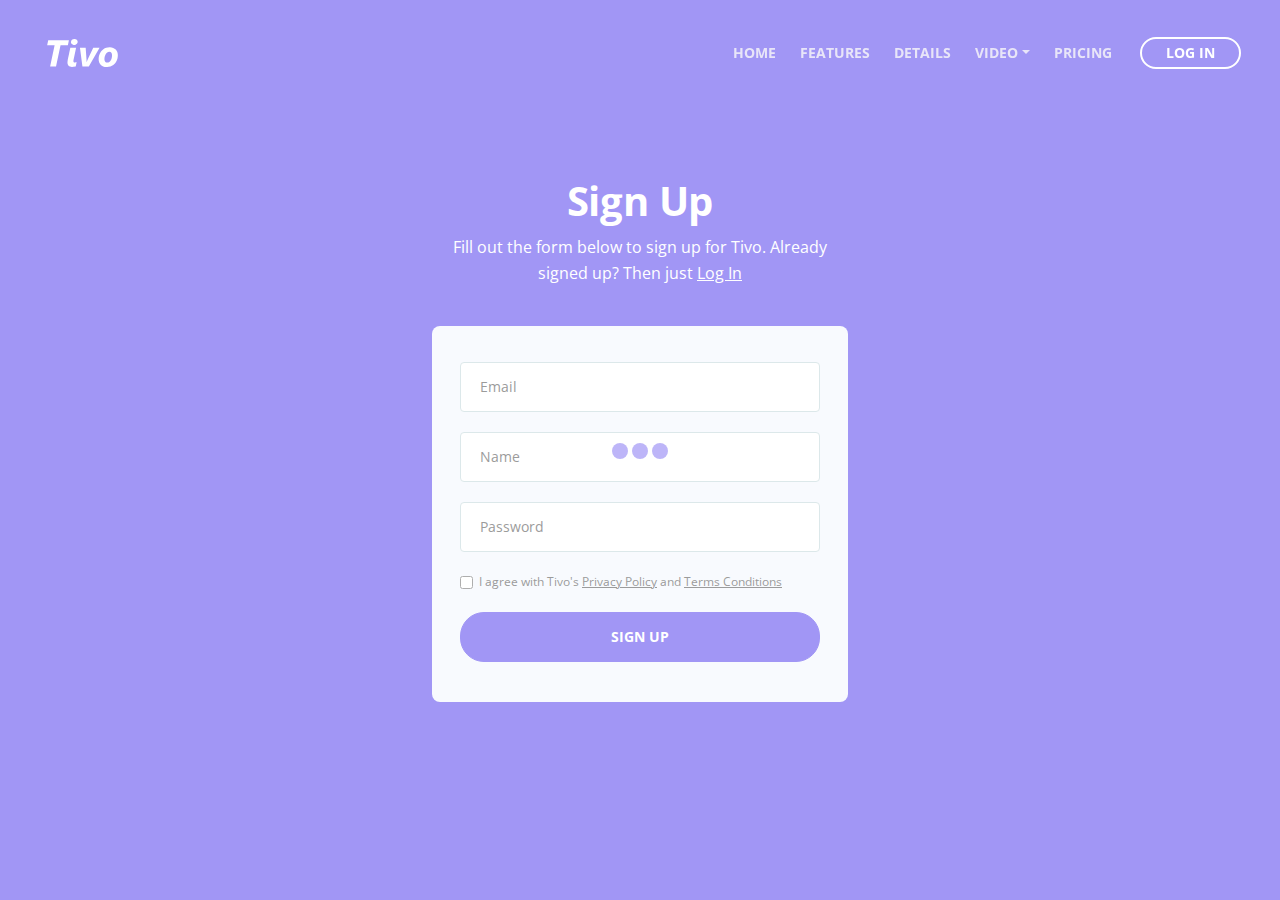
<file: web/sign-up.html>
<!DOCTYPE html>
<html lang="en">
<head>
    <meta charset="utf-8">
    <meta name="viewport" content="width=device-width, initial-scale=1, shrink-to-fit=no">
    
    <!-- SEO Meta Tags -->
    <meta name="description" content="Tivo is a HTML landing page template built with Bootstrap to help you crate engaging presentations for SaaS apps and convert visitors into users.">
    <meta name="author" content="Inovatik">

    <!-- OG Meta Tags to improve the way the post looks when you share the page on LinkedIn, Facebook, Google+ -->
	<meta property="og:site_name" content="" /> <!-- website name -->
	<meta property="og:site" content="" /> <!-- website link -->
	<meta property="og:title" content=""/> <!-- title shown in the actual shared post -->
	<meta property="og:description" content="" /> <!-- description shown in the actual shared post -->
	<meta property="og:image" content="" /> <!-- image link, make sure it's jpg -->
	<meta property="og:url" content="" /> <!-- where do you want your post to link to -->
	<meta property="og:type" content="article" />

    <!-- Website Title -->
    <title>Sign Up - Tivo - SaaS App HTML Landing Page Template</title>
    
    <!-- Styles -->
    <link href="https://fonts.googleapis.com/css?family=Open+Sans:400,400i,700&display=swap&subset=latin-ext" rel="stylesheet">
    <link href="css/bootstrap.css" rel="stylesheet">
    <link href="css/fontawesome-all.css" rel="stylesheet">
    <link href="css/swiper.css" rel="stylesheet">
	<link href="css/magnific-popup.css" rel="stylesheet">
	<link href="css/styles.css" rel="stylesheet">
	
	<!-- Favicon  -->
    <link rel="icon" href="images/favicon.png">
</head>
<body data-spy="scroll" data-target=".fixed-top">
    
    <!-- Preloader -->
	<div class="spinner-wrapper">
        <div class="spinner">
            <div class="bounce1"></div>
            <div class="bounce2"></div>
            <div class="bounce3"></div>
        </div>
    </div>
    <!-- end of preloader -->
    

    <!-- Navigation -->
    <nav class="navbar navbar-expand-lg navbar-dark navbar-custom fixed-top">
        <div class="container">

            <!-- Text Logo - Use this if you don't have a graphic logo -->
            <!-- <a class="navbar-brand logo-text page-scroll" href="index.html">Tivo</a> -->

            <!-- Image Logo -->
            <a class="navbar-brand logo-image" href="index.html"><img src="images/logo.svg" alt="alternative"></a> 
            
            <!-- Mobile Menu Toggle Button -->
            <button class="navbar-toggler" type="button" data-toggle="collapse" data-target="#navbarsExampleDefault" aria-controls="navbarsExampleDefault" aria-expanded="false" aria-label="Toggle navigation">
                <span class="navbar-toggler-awesome fas fa-bars"></span>
                <span class="navbar-toggler-awesome fas fa-times"></span>
            </button>
            <!-- end of mobile menu toggle button -->

            <div class="collapse navbar-collapse" id="navbarsExampleDefault">
                <ul class="navbar-nav ml-auto">
                    <li class="nav-item">
                        <a class="nav-link page-scroll" href="index.html#header">HOME <span class="sr-only">(current)</span></a>
                    </li>
                    <li class="nav-item">
                        <a class="nav-link page-scroll" href="index.html#features">FEATURES</a>
                    </li>
                    <li class="nav-item">
                        <a class="nav-link page-scroll" href="index.html#details">DETAILS</a>
                    </li>

                    <!-- Dropdown Menu -->          
                    <li class="nav-item dropdown">
                        <a class="nav-link dropdown-toggle page-scroll" href="index.html#video" id="navbarDropdown" role="button" aria-haspopup="true" aria-expanded="false">VIDEO</a>
                        <div class="dropdown-menu" aria-labelledby="navbarDropdown">
                            <a class="dropdown-item" href="article-details.html"><span class="item-text">ARTICLE DETAILS</span></a>
                            <div class="dropdown-items-divide-hr"></div>
                            <a class="dropdown-item" href="terms-conditions.html"><span class="item-text">TERMS CONDITIONS</span></a>
                            <div class="dropdown-items-divide-hr"></div>
                            <a class="dropdown-item" href="privacy-policy.html"><span class="item-text">PRIVACY POLICY</span></a>
                        </div>
                    </li>
                    <!-- end of dropdown menu -->

                    <li class="nav-item">
                        <a class="nav-link page-scroll" href="index.html#pricing">PRICING</a>
                    </li>
                </ul>
                <span class="nav-item">
                    <a class="btn-outline-sm" href="log-in.html">LOG IN</a>
                </span>
            </div>
        </div> <!-- end of container -->
    </nav> <!-- end of navbar -->
    <!-- end of navigation -->


    <!-- Header -->
    <header id="header" class="ex-2-header">
        <div class="container">
            <div class="row">
                <div class="col-lg-12">
                    <h1>Sign Up</h1>
                   <p>Fill out the form below to sign up for Tivo. Already signed up? Then just <a class="white" href="log-in.html">Log In</a></p> 
                    <!-- Sign Up Form -->
                    <div class="form-container">
                        <form id="signUpForm" data-toggle="validator" data-focus="false">
                            <div class="form-group">
                                <input type="email" class="form-control-input" id="semail" required>
                                <label class="label-control" for="semail">Email</label>
                                <div class="help-block with-errors"></div>
                            </div>
                            <div class="form-group">
                                <input type="text" class="form-control-input" id="sname" required>
                                <label class="label-control" for="sname">Name</label>
                                <div class="help-block with-errors"></div>
                            </div>
                            <div class="form-group">
                                <input type="text" class="form-control-input" id="spassword" required>
                                <label class="label-control" for="spassword">Password</label>
                                <div class="help-block with-errors"></div>
                            </div>
                            <div class="form-group checkbox">
                                <input type="checkbox" id="sterms" value="Agreed-to-Terms" required>I agree with Tivo's <a href="privacy-policy.html">Privacy Policy</a> and <a href="terms-conditions.html">Terms Conditions</a>
                                <div class="help-block with-errors"></div>
                            </div>
                            <div class="form-group">
                                <button type="submit" class="form-control-submit-button">SIGN UP</button>
                            </div>
                            <div class="form-message">
                                <div id="smsgSubmit" class="h3 text-center hidden"></div>
                            </div>
                        </form>
                    </div> <!-- end of form container -->
                    <!-- end of sign up form -->

                </div> <!-- end of col -->
            </div> <!-- end of row -->
        </div> <!-- end of container -->
    </header> <!-- end of ex-header -->
    <!-- end of header -->


    <!-- Scripts -->
    <script src="js/jquery.min.js"></script> <!-- jQuery for Bootstrap's JavaScript plugins -->
    <script src="js/popper.min.js"></script> <!-- Popper tooltip library for Bootstrap -->
    <script src="js/bootstrap.min.js"></script> <!-- Bootstrap framework -->
    <script src="js/jquery.easing.min.js"></script> <!-- jQuery Easing for smooth scrolling between anchors -->
    <script src="js/swiper.min.js"></script> <!-- Swiper for image and text sliders -->
    <script src="js/jquery.magnific-popup.js"></script> <!-- Magnific Popup for lightboxes -->
    <script src="js/validator.min.js"></script> <!-- Validator.js - Bootstrap plugin that validates forms -->
    <script src="js/scripts.js"></script> <!-- Custom scripts -->
</body>
</html>
</file>
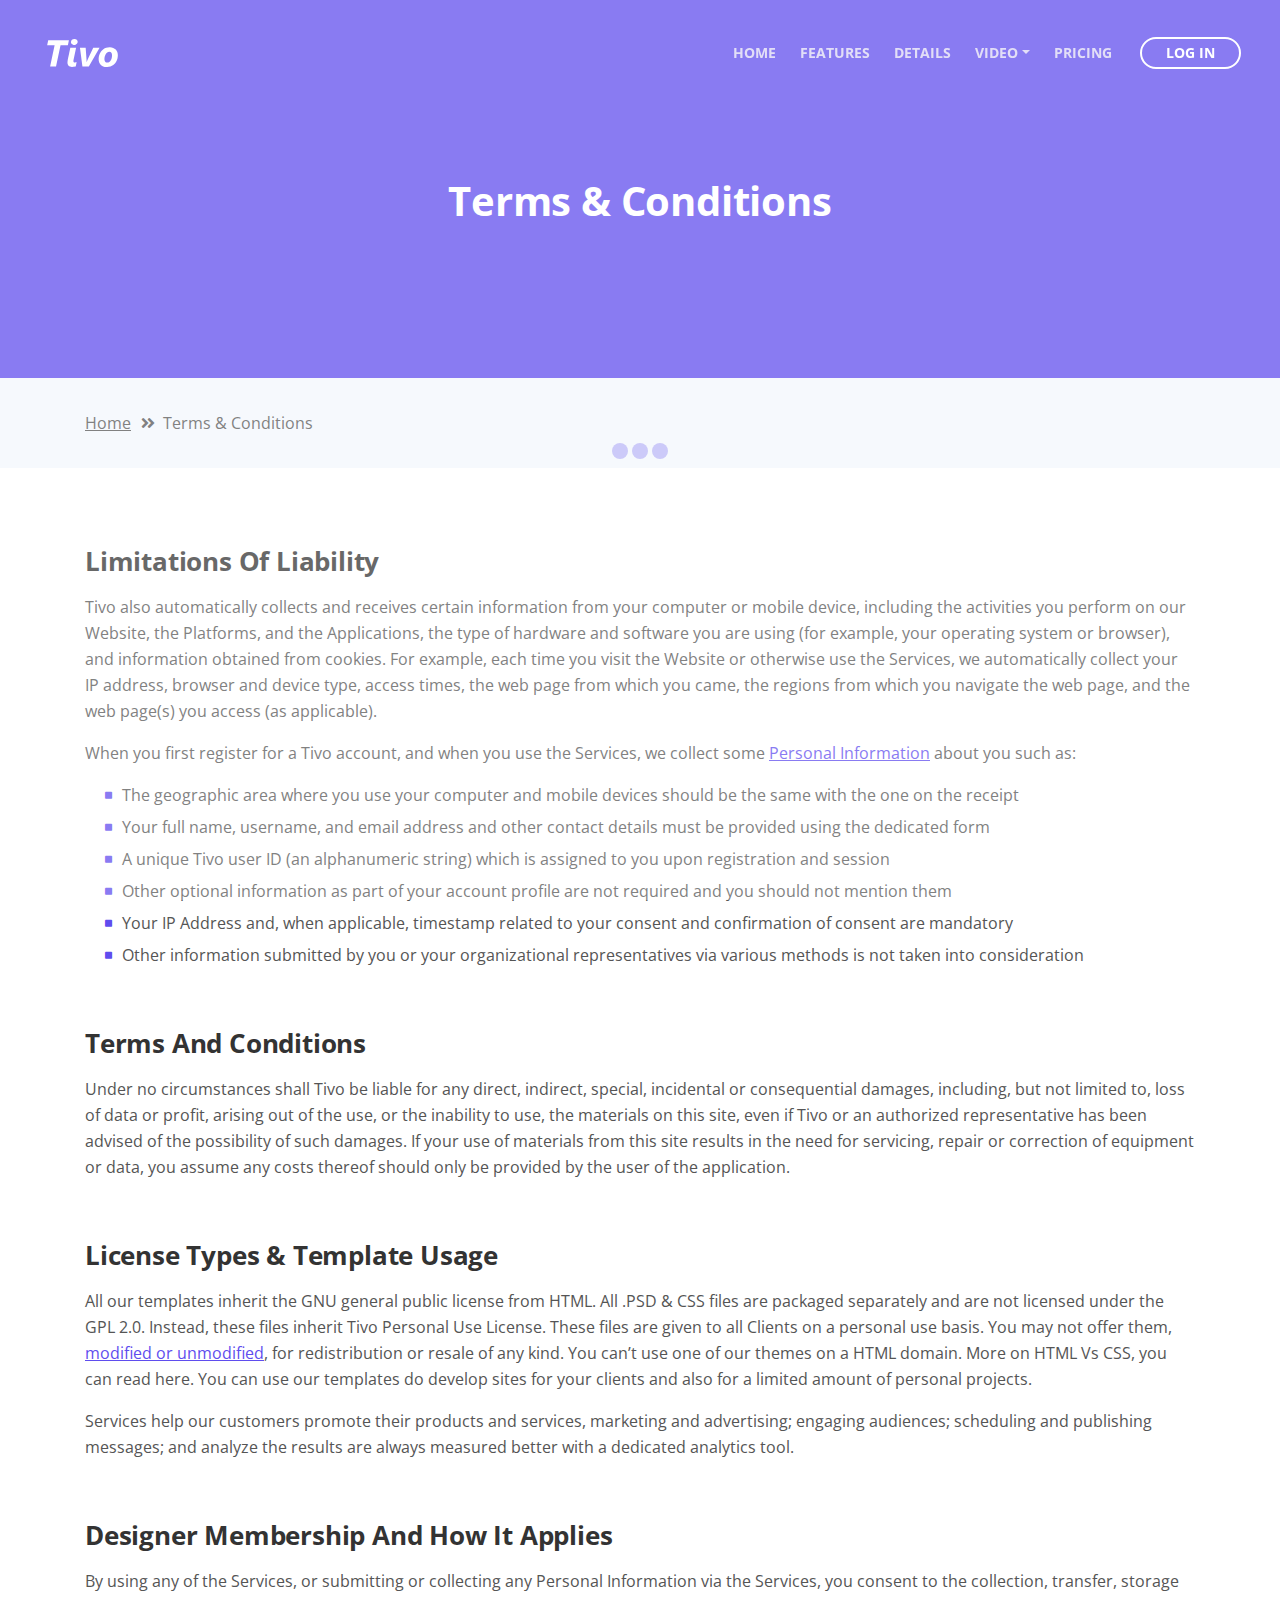
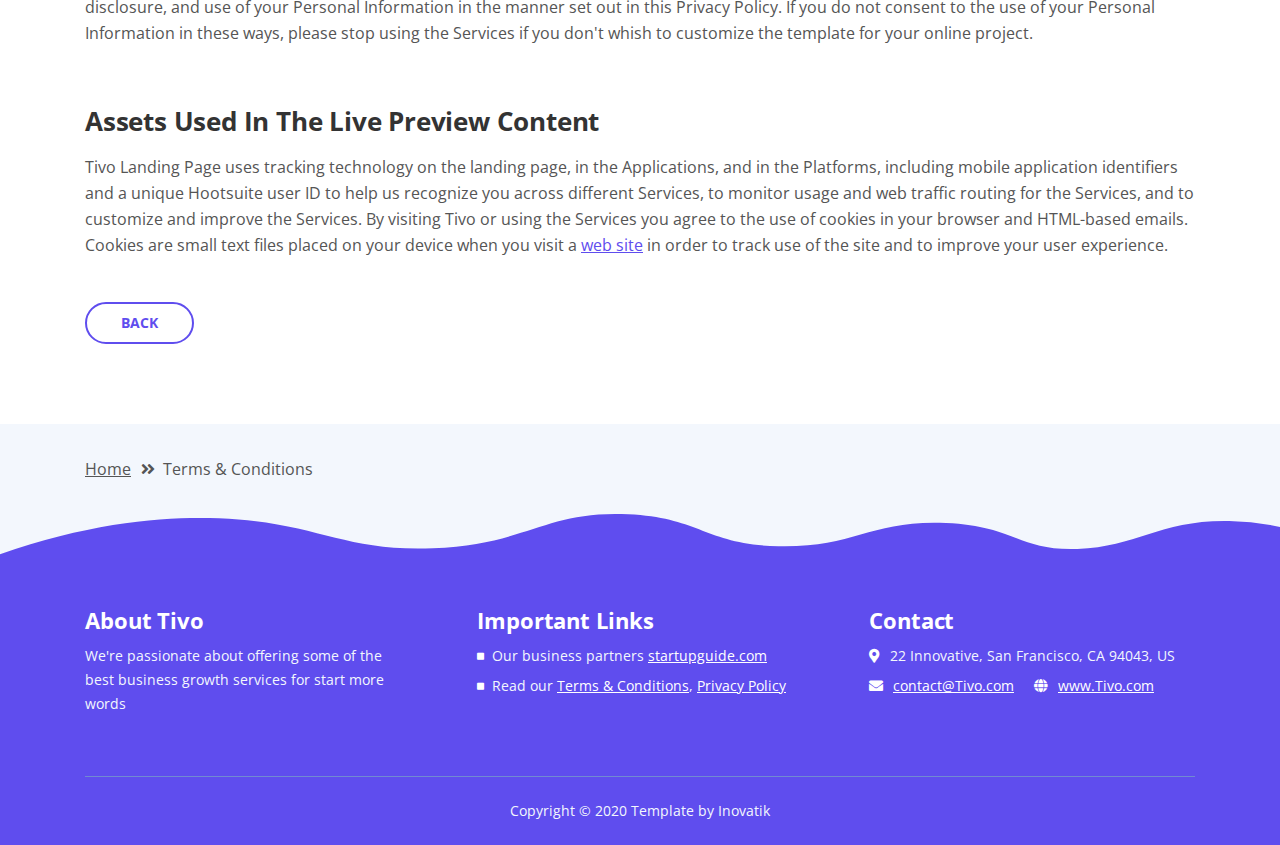
<file: web/terms-conditions.html>
<!DOCTYPE html>
<html lang="en">
<head>
    <meta charset="utf-8">
    <meta name="viewport" content="width=device-width, initial-scale=1, shrink-to-fit=no">
    
    <!-- SEO Meta Tags -->
    <meta name="description" content="Tivo is a HTML landing page template built with Bootstrap to help you crate engaging presentations for SaaS apps and convert visitors into users.">
    <meta name="author" content="Inovatik">

    <!-- OG Meta Tags to improve the way the post looks when you share the page on LinkedIn, Facebook, Google+ -->
	<meta property="og:site_name" content="" /> <!-- website name -->
	<meta property="og:site" content="" /> <!-- website link -->
	<meta property="og:title" content=""/> <!-- title shown in the actual shared post -->
	<meta property="og:description" content="" /> <!-- description shown in the actual shared post -->
	<meta property="og:image" content="" /> <!-- image link, make sure it's jpg -->
	<meta property="og:url" content="" /> <!-- where do you want your post to link to -->
	<meta property="og:type" content="article" />

    <!-- Website Title -->
    <title>Terms Conditions - Tivo - SaaS App HTML Landing Page Template</title>
    
    <!-- Styles -->
    <link href="https://fonts.googleapis.com/css?family=Open+Sans:400,400i,700&display=swap&subset=latin-ext" rel="stylesheet">
    <link href="css/bootstrap.css" rel="stylesheet">
    <link href="css/fontawesome-all.css" rel="stylesheet">
    <link href="css/swiper.css" rel="stylesheet">
	<link href="css/magnific-popup.css" rel="stylesheet">
	<link href="css/styles.css" rel="stylesheet">
	
	<!-- Favicon  -->
    <link rel="icon" href="images/favicon.png">
</head>
<body data-spy="scroll" data-target=".fixed-top">
    
    <!-- Preloader -->
	<div class="spinner-wrapper">
        <div class="spinner">
            <div class="bounce1"></div>
            <div class="bounce2"></div>
            <div class="bounce3"></div>
        </div>
    </div>
    <!-- end of preloader -->
    

    <!-- Navigation -->
    <nav class="navbar navbar-expand-lg navbar-dark navbar-custom fixed-top">
        <div class="container">

            <!-- Text Logo - Use this if you don't have a graphic logo -->
            <!-- <a class="navbar-brand logo-text page-scroll" href="index.html">Tivo</a> -->

            <!-- Image Logo -->
            <a class="navbar-brand logo-image" href="index.html"><img src="images/logo.svg" alt="alternative"></a> 
            
            <!-- Mobile Menu Toggle Button -->
            <button class="navbar-toggler" type="button" data-toggle="collapse" data-target="#navbarsExampleDefault" aria-controls="navbarsExampleDefault" aria-expanded="false" aria-label="Toggle navigation">
                <span class="navbar-toggler-awesome fas fa-bars"></span>
                <span class="navbar-toggler-awesome fas fa-times"></span>
            </button>
            <!-- end of mobile menu toggle button -->

            <div class="collapse navbar-collapse" id="navbarsExampleDefault">
                <ul class="navbar-nav ml-auto">
                    <li class="nav-item">
                        <a class="nav-link page-scroll" href="index.html#header">HOME <span class="sr-only">(current)</span></a>
                    </li>
                    <li class="nav-item">
                        <a class="nav-link page-scroll" href="index.html#features">FEATURES</a>
                    </li>
                    <li class="nav-item">
                        <a class="nav-link page-scroll" href="index.html#details">DETAILS</a>
                    </li>

                    <!-- Dropdown Menu -->          
                    <li class="nav-item dropdown">
                        <a class="nav-link dropdown-toggle page-scroll" href="index.html#video" id="navbarDropdown" role="button" aria-haspopup="true" aria-expanded="false">VIDEO</a>
                        <div class="dropdown-menu" aria-labelledby="navbarDropdown">
                            <a class="dropdown-item" href="article-details.html"><span class="item-text">ARTICLE DETAILS</span></a>
                            <div class="dropdown-items-divide-hr"></div>
                            <a class="dropdown-item" href="terms-conditions.html"><span class="item-text">TERMS CONDITIONS</span></a>
                            <div class="dropdown-items-divide-hr"></div>
                            <a class="dropdown-item" href="privacy-policy.html"><span class="item-text">PRIVACY POLICY</span></a>
                        </div>
                    </li>
                    <!-- end of dropdown menu -->

                    <li class="nav-item">
                        <a class="nav-link page-scroll" href="index.html#pricing">PRICING</a>
                    </li>
                </ul>
                <span class="nav-item">
                    <a class="btn-outline-sm" href="log-in.html">LOG IN</a>
                </span>
            </div>
        </div> <!-- end of container -->
    </nav> <!-- end of navbar -->
    <!-- end of navigation -->


    <!-- Header -->
    <header id="header" class="ex-header">
        <div class="container">
            <div class="row">
                <div class="col-lg-12">
                    <h1>Terms & Conditions</h1>
                </div> <!-- end of col -->
            </div> <!-- end of row -->
        </div> <!-- end of container -->
    </header> <!-- end of ex-header -->
    <!-- end of header -->


    <!-- Breadcrumbs -->
    <div class="ex-basic-1">
        <div class="container">
            <div class="row">
                <div class="col-lg-12">
                    <div class="breadcrumbs">
                        <a href="index.html">Home</a><i class="fa fa-angle-double-right"></i><span>Terms & Conditions</span>
                    </div> <!-- end of breadcrumbs -->
                </div> <!-- end of col -->
            </div> <!-- end of row -->
        </div> <!-- end of container -->
    </div> <!-- end of ex-basic-1 -->
    <!-- end of breadcrumbs -->


    <!-- Terms Content -->
    <div class="ex-basic-2">
        <div class="container">
            <div class="row">
                <div class="col-lg-12">
                    <div class="text-container">
                        <h3>Limitations Of Liability</h3>
                        <p>Tivo also automatically collects and receives certain information from your computer or mobile device, including the activities you perform on our Website, the Platforms, and the Applications, the type of hardware and software you are using (for example, your operating system or browser), and information obtained from cookies. For example, each time you visit the Website or otherwise use the Services, we automatically collect your IP address, browser and device type, access times, the web page from which you came, the regions from which you navigate the web page, and the web page(s) you access (as applicable).</p>
                        <p>When you first register for a Tivo account, and when you use the Services, we collect some <a class="blue" href="#your-link">Personal Information</a> about you such as:</p>
                        <ul class="list-unstyled li-space-lg indent">
                            <li class="media">
                                <i class="fas fa-square"></i>
                                <div class="media-body">The geographic area where you use your computer and mobile devices should be the same with the one on the receipt</div>
                            </li>
                            <li class="media">
                                <i class="fas fa-square"></i>
                                <div class="media-body">Your full name, username, and email address and other contact details must be provided using the dedicated form</div>
                            </li>
                            <li class="media">
                                <i class="fas fa-square"></i>
                                <div class="media-body">A unique Tivo user ID (an alphanumeric string) which is assigned to you upon registration and session</div>
                            </li>
                            <li class="media">
                                <i class="fas fa-square"></i>
                                <div class="media-body">Other optional information as part of your account profile are not required and you should not mention them</div>
                            </li>
                            <li class="media">
                                <i class="fas fa-square"></i>
                                <div class="media-body">Your IP Address and, when applicable, timestamp related to your consent and confirmation of consent are mandatory</div>
                            </li>
                            <li class="media">
                                <i class="fas fa-square"></i>
                                <div class="media-body">Other information submitted by you or your organizational representatives via various methods is not taken into consideration</div>
                            </li>
                        </ul>
                    </div> <!-- end of text-container -->
                    
                    <div class="text-container">
                        <h3>Terms And Conditions</h3>
                        <p>Under no circumstances shall Tivo be liable for any direct, indirect, special, incidental or consequential damages, including, but not limited to, loss of data or profit, arising out of the use, or the inability to use, the materials on this site, even if Tivo or an authorized representative has been advised of the possibility of such damages. If your use of materials from this site results in the need for servicing, repair or correction of equipment or data, you assume any costs thereof should only be provided by the user of the application.</p>
                    </div> <!-- end of text-container -->

                    <div class="text-container">
                        <h3>License Types & Template Usage</h3>
                        <p>All our templates inherit the GNU general public license from HTML. All .PSD & CSS files are packaged separately and are not licensed under the GPL 2.0. Instead, these files inherit Tivo Personal Use License. These files are given to all Clients on a personal use basis. You may not offer them, <a class="blue" href="#your-link">modified or unmodified</a>, for redistribution or resale of any kind. You can’t use one of our themes on a HTML domain. More on HTML Vs CSS, you can read here. You can use our templates do develop sites for your clients and also for a limited amount of personal projects.</p>
                        <p>Services help our customers promote their products and services, marketing and advertising; engaging audiences; scheduling and publishing messages; and analyze the results are always measured better with a dedicated analytics tool.</p>
                    </div> <!-- end of text-container -->

                    <div class="text-container">
                        <h3>Designer Membership And How It Applies</h3>
                        <p>By using any of the Services, or submitting or collecting any Personal Information via the Services, you consent to the collection, transfer, storage disclosure, and use of your Personal Information in the manner set out in this Privacy Policy. If you do not consent to the use of your Personal Information in these ways, please stop using the Services if you don't whish to customize the template for your online project.</p>
                    </div> <!-- end of text-container -->
                    
                    <div class="text-container last">
                        <h3>Assets Used In The Live Preview Content</h3>
                        <p>Tivo Landing Page uses tracking technology on the landing page, in the Applications, and in the Platforms, including mobile application identifiers and a unique Hootsuite user ID to help us recognize you across different Services, to monitor usage and web traffic routing for the Services, and to customize and improve the Services. By visiting Tivo or using the Services you agree to the use of cookies in your browser and HTML-based emails. Cookies are small text files placed on your device when you visit a <a class="blue" href="#your-link">web site</a> in order to track use of the site and to improve your user experience.</p>
                        <a class="btn-outline-reg" href="index.html">BACK</a>
                    </div> <!-- end of text-container -->
                </div>
            </div> <!-- end of row -->
        </div> <!-- end of container -->
    </div> <!-- end of ex-basic -->
    <!-- end of terms content -->

    
    <!-- Breadcrumbs -->
    <div class="ex-basic-1">
        <div class="container">
            <div class="row">
                <div class="col-lg-12">
                    <div class="breadcrumbs">
                        <a href="index.html">Home</a><i class="fa fa-angle-double-right"></i><span>Terms & Conditions</span>
                    </div> <!-- end of breadcrumbs -->
                </div> <!-- end of col -->
            </div> <!-- end of row -->
        </div> <!-- end of container -->
    </div> <!-- end of ex-basic-1 -->
    <!-- end of breadcrumbs -->


    <!-- Footer -->
    <svg class="ex-footer-frame" data-name="Layer 2" xmlns="http://www.w3.org/2000/svg" preserveAspectRatio="none" viewBox="0 0 1920 79"><defs><style>.cls-2{fill:#5f4def;}</style></defs><title>footer-frame</title><path class="cls-2" d="M0,72.427C143,12.138,255.5,4.577,328.644,7.943c147.721,6.8,183.881,60.242,320.83,53.737,143-6.793,167.826-68.128,293-60.9,109.095,6.3,115.68,54.364,225.251,57.319,113.58,3.064,138.8-47.711,251.189-41.8,104.012,5.474,109.713,50.4,197.369,46.572,89.549-3.91,124.375-52.563,227.622-50.155A338.646,338.646,0,0,1,1920,23.467V79.75H0V72.427Z" transform="translate(0 -0.188)"/></svg>
    <div class="footer">
        <div class="container">
            <div class="row">
                <div class="col-md-4">
                    <div class="footer-col first">
                        <h4>About Tivo</h4>
                        <p class="p-small">We're passionate about offering some of the best business growth services for start more words</p>
                    </div>
                </div> <!-- end of col -->
                <div class="col-md-4">
                    <div class="footer-col middle">
                        <h4>Important Links</h4>
                        <ul class="list-unstyled li-space-lg p-small">
                            <li class="media">
                                <i class="fas fa-square"></i>
                                <div class="media-body">Our business partners <a class="white" href="#your-link">startupguide.com</a></div>
                            </li>
                            <li class="media">
                                <i class="fas fa-square"></i>
                                <div class="media-body">Read our <a class="white" href="terms-conditions.html">Terms & Conditions</a>, <a class="white" href="privacy-policy.html">Privacy Policy</a></div>
                            </li>
                        </ul>
                    </div>
                </div> <!-- end of col -->
                <div class="col-md-4">
                    <div class="footer-col last">
                        <h4>Contact</h4>
                        <ul class="list-unstyled li-space-lg p-small">
                            <li class="media">
                                <i class="fas fa-map-marker-alt"></i>
                                <div class="media-body">22 Innovative, San Francisco, CA 94043, US</div>
                            </li>
                            <li class="media">
                                <i class="fas fa-envelope"></i>
                                <div class="media-body"><a class="white" href="mailto:contact@Tivo.com">contact@Tivo.com</a> <i class="fas fa-globe"></i><a class="white" href="#your-link">www.Tivo.com</a></div>
                            </li>
                        </ul>
                    </div> 
                </div> <!-- end of col -->
            </div> <!-- end of row -->
        </div> <!-- end of container -->
    </div> <!-- end of footer -->  
    <!-- end of footer -->


    <!-- Copyright -->
    <div class="copyright">
        <div class="container">
            <div class="row">
                <div class="col-lg-12">
                    <p class="p-small">Copyright © 2020 <a href="https://inovatik.com">Template by Inovatik</a></p>
                </div> <!-- end of col -->
            </div> <!-- enf of row -->
        </div> <!-- end of container -->
    </div> <!-- end of copyright --> 
    <!-- end of copyright -->
    
    	
    <!-- Scripts -->
    <script src="js/jquery.min.js"></script> <!-- jQuery for Bootstrap's JavaScript plugins -->
    <script src="js/popper.min.js"></script> <!-- Popper tooltip library for Bootstrap -->
    <script src="js/bootstrap.min.js"></script> <!-- Bootstrap framework -->
    <script src="js/jquery.easing.min.js"></script> <!-- jQuery Easing for smooth scrolling between anchors -->
    <script src="js/swiper.min.js"></script> <!-- Swiper for image and text sliders -->
    <script src="js/jquery.magnific-popup.js"></script> <!-- Magnific Popup for lightboxes -->
    <script src="js/validator.min.js"></script> <!-- Validator.js - Bootstrap plugin that validates forms -->
    <script src="js/scripts.js"></script> <!-- Custom scripts -->
</body>
</html>
</file>
<file: assets/css/templatemo-chain-app-dev.css>
/*

TemplateMo 570 Chain App Dev

https://templatemo.com/tm-570-chain-app-dev

*/

/* ---------------------------------------------
Table of contents
------------------------------------------------
01. font & reset css
02. reset
03. global styles
04. header
05. banner
06. features
07. testimonials
08. contact
09. footer
10. preloader
11. search
12. portfolio

--------------------------------------------- */
/* 
---------------------------------------------
font & reset css
--------------------------------------------- 
*/
/* 
---------------------------------------------
reset
--------------------------------------------- 
*/
html, body, div, span, applet, object, iframe, h1, h2, h3, h4, h5, h6, p, blockquote, div
pre, a, abbr, acronym, address, big, cite, code, del, dfn, em, font, img, ins, kbd, q,
s, samp, small, strike, strong, sub, sup, tt, var, b, u, i, center, dl, dt, dd, ol, ul, li,
figure, header, nav, section, article, aside, footer, figcaption {
  margin: 0;
  padding: 0;
  border: 0;
  outline: 0;
}

/* clear fix */
.grid:after {
  content: '';
  display: block;
  clear: both;
}

/* ---- .grid-item ---- */

.grid-sizer,
.grid-item {
  width: 50%;
}

.grid-item {
  float: left;
}

.grid-item img {
  display: block;
  max-width: 100%;
}

.clearfix:after {
  content: ".";
  display: block;
  clear: both;
  visibility: hidden;
  line-height: 0;
  height: 0;
}

.clearfix {
  display: inline-block;
}

html[xmlns] .clearfix {
  display: block;
}

* html .clearfix {
  height: 1%;
}

ul, li {
  padding: 0;
  margin: 0;
  list-style: none;
}

header, nav, section, article, aside, footer, hgroup {
  display: block;
}

* {
  box-sizing: border-box;
}

html, body {
  font-family: 'Roboto', sans-serif;
  font-weight: 400;
  background-color: #fff;
  -ms-text-size-adjust: 100%;
  -webkit-font-smoothing: antialiased;
  -moz-osx-font-smoothing: grayscale;
}

a {
  text-decoration: none !important;
}

h1, h2, h3, h4, h5, h6 {
  margin-top: 0px;
  margin-bottom: 0px;
}

ul {
  margin-bottom: 0px;
}

p {
  font-size: 15px;
  line-height: 30px;
  font-weight: 300;
  color: #afafaf;
}

img {
  width: 100%;
  overflow: hidden;
}

/* 
---------------------------------------------
global styles
--------------------------------------------- 
*/
html,
body {
  background: #fff;
  font-family: 'Roboto', sans-serif;
}

::selection {
  background: #4b8ef1;
  color: #fff !important;
}

::-moz-selection {
  background: #4b8ef1;
  color: #fff !important;
}

@media (max-width: 991px) {
  html, body {
    overflow-x: hidden;
  }
  .mobile-top-fix {
    margin-top: 30px;
    margin-bottom: 0px;
  }
  .mobile-bottom-fix {
    margin-bottom: 30px;
  }
  .mobile-bottom-fix-big {
    margin-bottom: 60px;
  }
}

.section-heading {
  position: relative;
  z-index: 2;
}

.section-heading h4 {
  color: #2a2a2a;
  font-size: 30px;
  font-weight: 700;
  text-transform: capitalize;
  margin-bottom: 10px;
}

.section-heading h4 em {
  font-style: normal;
  color: #4b8ef1;
}

.section-heading img {
  width: 45px;
  height: 2px;
}

.section-heading p {
  margin-top: 10px;
}

.show-up {
  position: relative;
  z-index: 2;
}

.white-button a {
  display: inline-block !important;
  padding: 10px 20px !important;
  color: #4b8ef1 !important;
  text-transform: capitalize;
  font-size: 15px;
  background-color: #fff;
  border-radius: 23px;
  font-weight: 500 !important;
  letter-spacing: 0.3px !important;
  transition: all .5s;
}

.white-button a i {
  margin-left: 5px;
  font-size: 18px;
}

.white-button a:hover {
  background-color: #4b8ef1;
  color: #fff !important;
}

.text-button a {
  font-size: 15px;
}

.text-button a i {
  margin-left: 5px;
  font-size: 14px;
  transition: all .3s;
}

.text-button a:hover i {
  margin-left: 8px;
}

.gradient-button a {
  display: inline-block !important;
  padding: 10px 20px !important;
  color: #fff !important;
  text-transform: capitalize;
  font-size: 15px;
  background: rgb(19,175,240);
  background: linear-gradient(105deg, rgba(91,104,235,1) 0%, rgba(40,225,253,1) 100%);
  border-radius: 23px;
  font-weight: 500 !important;
  letter-spacing: 0.3px !important;
  transition: all .5s;
}

.gradient-button a:hover {
  color: #fff !important;
  background: rgb(19,175,240);
  background: linear-gradient(105deg, rgba(91,104,235,1) 0%, rgba(40,225,253,1) 100%);
}

.border-button a {
  display: inline-block !important;
  padding: 10px 20px !important;
  color: #4b8ef1 !important;
  border: 1px solid #4b8ef1;
  text-transform: capitalize;
  font-size: 15px;
  display: inline-block;
  background-color: #fff;
  border-radius: 23px;
  font-weight: 500 !important;
  letter-spacing: 0.3px !important;
  transition: all .5s;
}

.border-button a:hover {
  background-color: #4b8ef1;
  color: #fff !important;
}


/* 
---------------------------------------------
header
--------------------------------------------- 
*/

.background-header {
  background-color: #fff !important;
  height: 80px!important;
  border-bottom: none !important;
  position: fixed!important;
  top: 0px;
  left: 0px;
  right: 0px;
  box-shadow: 0px 5px 8px rgba(0,0,0,0.03);
}

.background-header .logo,
.background-header .main-nav .nav li a {
  color: #fff;
}

.background-header .main-nav .nav li:hover a {
  color: #4b8ef1;
}

.background-header .nav li a.active {
  position: relative;
  color: #fff;
}

.background-header .nav li a.active:after {
  position: absolute;
  width: 100%;
  height: 1px;
  background-color: #4b8ef1;
  content: '';
  left: 50%;
  bottom: -20px;
  transform: translateX(-50%);
}

.background-header .nav li:last-child a.active:after {
  background-color: transparent;
}

.header-area {
  background-color: transparent;
  border-bottom: 1px solid rgba(42,42,42,0.2);
  position: absolute;
  left: 0px;
  right: 0px;
  z-index: 100;
  height: 100px;
  -webkit-transition: all .5s ease 0s;
  -moz-transition: all .5s ease 0s;
  -o-transition: all .5s ease 0s;
  transition: all .5s ease 0s;
}

.header-area .main-nav {
  min-height: 80px;
  background: transparent;
}

.header-area .main-nav .logo {
  float: left;
  -webkit-transition: all 0.3s ease 0s;
  -moz-transition: all 0.3s ease 0s;
  -o-transition: all 0.3s ease 0s;
  transition: all 0.3s ease 0s;
}

.header-area .main-nav .logo {
    line-height: 100px;
    float: left;
    -webkit-transition: all 0.3s ease 0s;
    -moz-transition: all 0.3s ease 0s;
    -o-transition: all 0.3s ease 0s;
    transition: all 0.3s ease 0s;
}

.background-header .main-nav .logo {
  line-height: 80px;
}

.background-header .main-nav .nav {
  margin-top: 20px !important;
}

.header-area .main-nav .nav {
  float: right;
  margin-top: 30px;
  margin-right: 0px;
  background-color: transparent;
  -webkit-transition: all 0.3s ease 0s;
  -moz-transition: all 0.3s ease 0s;
  -o-transition: all 0.3s ease 0s;
  transition: all 0.3s ease 0s;
  position: relative;
  z-index: 999;
}

.header-area .main-nav .nav li {
  padding-left: 20px;
  padding-right: 20px;
}

.header-area .main-nav .nav li:nth-child(6) {
  padding-right: 0px;
  padding-left: 40px;
}

.header-area .main-nav .nav li:last-child a ,
.background-header .main-nav .nav li:last-child a,
.header-area .main-nav .nav li:nth-child(6) a ,
.background-header .main-nav .nav li:nth-child(6) a {
  padding: 0px 20px !important;
  font-weight: 400;
}

.header-area .main-nav .nav li:last-child a:hover ,
.background-header .main-nav .nav li:last-child a:hover,
.header-area .main-nav .nav li:nth-child(6) a:hover ,
.background-header .main-nav .nav li:nth-child(6) a:hover {
  color: #fff !important;
}

.header-area .main-nav .nav li a {
  display: block;
  font-weight: 500;
  font-size: 15px;
  color: #2a2a2a;
  text-transform: capitalize;
  -webkit-transition: all 0.3s ease 0s;
  -moz-transition: all 0.3s ease 0s;
  -o-transition: all 0.3s ease 0s;
  transition: all 0.3s ease 0s;
  height: 40px;
  line-height: 40px;
  border: transparent;
  letter-spacing: 1px;
}

.header-area .main-nav .nav li:hover a,
.header-area .main-nav .nav li a.active {
  color: #4b8ef1!important;
}

.header-area .main-nav .nav li:last-child a.active {
  color: #fff !important;
}

.background-header .main-nav .nav li:hover a,
.background-header .main-nav .nav li a.active {
  color: #4b8ef1!important;
  opacity: 1;
}

.header-area .main-nav .nav li.submenu {
  position: relative;
  padding-right: 30px;
}

.header-area .main-nav .nav li.submenu:after {
  font-family: FontAwesome;
  content: "\f107";
  font-size: 12px;
  color: #2a2a2a;
  position: absolute;
  right: 18px;
  top: 12px;
}

.background-header .main-nav .nav li.submenu:after {
  color: #2a2a2a;
}

.header-area .main-nav .nav li.submenu ul {
  position: absolute;
  width: 200px;
  box-shadow: 0 2px 28px 0 rgba(0, 0, 0, 0.06);
  overflow: hidden;
  top: 50px;
  opacity: 0;
  transform: translateY(+2em);
  visibility: hidden;
  z-index: -1;
  transition: all 0.3s ease-in-out 0s, visibility 0s linear 0.3s, z-index 0s linear 0.01s;
}

.header-area .main-nav .nav li.submenu ul li {
  margin-left: 0px;
  padding-left: 0px;
  padding-right: 0px;
}

.header-area .main-nav .nav li.submenu ul li a {
  opacity: 1;
  display: block;
  background: #f7f7f7;
  color: #2a2a2a!important;
  padding-left: 20px;
  height: 40px;
  line-height: 40px;
  -webkit-transition: all 0.3s ease 0s;
  -moz-transition: all 0.3s ease 0s;
  -o-transition: all 0.3s ease 0s;
  transition: all 0.3s ease 0s;
  position: relative;
  font-size: 13px;
  font-weight: 400;
  border-bottom: 1px solid #eee;
}

.header-area .main-nav .nav li.submenu ul li a:hover {
  background: #fff;
  color: #4b8ef1!important;
  padding-left: 25px;
}

.header-area .main-nav .nav li.submenu ul li a:hover:before {
  width: 3px;
}

.header-area .main-nav .nav li.submenu:hover ul {
  visibility: visible;
  opacity: 1;
  z-index: 1;
  transform: translateY(0%);
  transition-delay: 0s, 0s, 0.3s;
}

.header-area .main-nav .menu-trigger {
  cursor: pointer;
  display: block;
  position: absolute;
  top: 33px;
  width: 32px;
  height: 40px;
  text-indent: -9999em;
  z-index: 99;
  right: 40px;
  display: none;
}

.background-header .main-nav .menu-trigger {
  top: 23px;
}

.header-area .main-nav .menu-trigger span,
.header-area .main-nav .menu-trigger span:before,
.header-area .main-nav .menu-trigger span:after {
  -moz-transition: all 0.4s;
  -o-transition: all 0.4s;
  -webkit-transition: all 0.4s;
  transition: all 0.4s;
  background-color: #2a2a2a;
  display: block;
  position: absolute;
  width: 30px;
  height: 2px;
  left: 0;
}

.background-header .main-nav .menu-trigger span,
.background-header .main-nav .menu-trigger span:before,
.background-header .main-nav .menu-trigger span:after {
  background-color: #2a2a2a;
}

.header-area .main-nav .menu-trigger span:before,
.header-area .main-nav .menu-trigger span:after {
  -moz-transition: all 0.4s;
  -o-transition: all 0.4s;
  -webkit-transition: all 0.4s;
  transition: all 0.4s;
  background-color: #2a2a2a;
  display: block;
  position: absolute;
  width: 30px;
  height: 2px;
  left: 0;
  width: 75%;
}

.background-header .main-nav .menu-trigger span:before,
.background-header .main-nav .menu-trigger span:after {
  background-color: #2a2a2a;
}

.header-area .main-nav .menu-trigger span:before,
.header-area .main-nav .menu-trigger span:after {
  content: "";
}

.header-area .main-nav .menu-trigger span {
  top: 16px;
}

.header-area .main-nav .menu-trigger span:before {
  -moz-transform-origin: 33% 100%;
  -ms-transform-origin: 33% 100%;
  -webkit-transform-origin: 33% 100%;
  transform-origin: 33% 100%;
  top: -10px;
  z-index: 10;
}

.header-area .main-nav .menu-trigger span:after {
  -moz-transform-origin: 33% 0;
  -ms-transform-origin: 33% 0;
  -webkit-transform-origin: 33% 0;
  transform-origin: 33% 0;
  top: 10px;
}

.header-area .main-nav .menu-trigger.active span,
.header-area .main-nav .menu-trigger.active span:before,
.header-area .main-nav .menu-trigger.active span:after {
  background-color: transparent;
  width: 100%;
}

.header-area .main-nav .menu-trigger.active span:before {
  -moz-transform: translateY(6px) translateX(1px) rotate(45deg);
  -ms-transform: translateY(6px) translateX(1px) rotate(45deg);
  -webkit-transform: translateY(6px) translateX(1px) rotate(45deg);
  transform: translateY(6px) translateX(1px) rotate(45deg);
  background-color: #2a2a2a;
}

.background-header .main-nav .menu-trigger.active span:before {
  background-color: #2a2a2a;
}

.header-area .main-nav .menu-trigger.active span:after {
  -moz-transform: translateY(-6px) translateX(1px) rotate(-45deg);
  -ms-transform: translateY(-6px) translateX(1px) rotate(-45deg);
  -webkit-transform: translateY(-6px) translateX(1px) rotate(-45deg);
  transform: translateY(-6px) translateX(1px) rotate(-45deg);
  background-color: #2a2a2a;
}

.background-header .main-nav .menu-trigger.active span:after {
  background-color: #2a2a2a;
}

.header-area.header-sticky {
  min-height: 80px;
}

.header-area .nav {
  margin-top: 30px;
}

.header-area.header-sticky .nav li a.active {
  color: #4b8ef1;
}

@media (max-width: 1200px) {
  .header-area .main-nav .nav li {
    padding-left: 12px;
    padding-right: 12px;
  }
  .header-area .main-nav:before {
    display: none;
  }
}

@media (max-width: 992px) {
  .header-area .main-nav .nav li:last-child  ,
  .background-header .main-nav .nav li:last-child {
    color: #069;
  }
  .header-area .main-nav .nav li:nth-child(6),
  .background-header .main-nav .nav li:nth-child(6) {
    padding-right: 0px;
  }
  .background-header .nav li a.active:after {
    display: none;
  }
}

@media (max-width: 767px) {
  .pre-header ul.info li:last-child,
  .pre-header ul.info li:nth-child(6) {
    display: none!important;
  }
  .background-header .main-nav .nav {
    margin-top: 80px !important;
  }
  .header-area .main-nav .logo {
    color: #1e1e1e;
  }
  .header-area.header-sticky .nav li a:hover,
  .header-area.header-sticky .nav li a.active {
    color: #4b8ef1!important;
    opacity: 1;
  }
  .header-area.header-sticky .nav li.search-icon a {
    width: 100%;
  }
  .header-area {
    background-color: #fff;
    padding: 0px 15px;
    height: 100px;
    box-shadow: none;
    text-align: center;
    box-shadow: 0px 5px 8px rgba(0,0,0,0.03);
  }
  .header-area .container {
    padding: 0px;
  }
  .header-area .logo {
    margin-left: 30px;
  }
  .header-area .menu-trigger {
    display: block !important;
  }
  .header-area .main-nav {
    overflow: hidden;
  }
  .header-area .main-nav .nav {
    float: none;
    width: 100%;
    display: none;
    -webkit-transition: all 0s ease 0s;
    -moz-transition: all 0s ease 0s;
    -o-transition: all 0s ease 0s;
    transition: all 0s ease 0s;
    margin-left: 0px;
  }
  .background-header .nav {
    margin-top: 80px;
  }
  .header-area .main-nav .nav li:first-child {
    border-top: 1px solid #eee;
  }
  .header-area.header-sticky .nav {
    margin-top: 100px;
  }
  .header-area .main-nav .nav li {
    width: 100%;
    background: #fff;
    border-bottom: 1px solid #e7e7e7;
    padding-left: 0px !important;
    padding-right: 0px !important;
  }
  .header-area .main-nav .nav li a {
    height: 50px !important;
    line-height: 50px !important;
    padding: 0px !important;
    border: none !important;
    background: #f7f7f7 !important;
    color: #191a20 !important;
  }
  .header-area .main-nav .nav li a:hover {
    background: #eee !important;
    color: #4b8ef1!important;
  }
  .header-area .main-nav .nav li.submenu ul {
    position: relative;
    visibility: inherit;
    opacity: 1;
    z-index: 1;
    transform: translateY(0%);
    transition-delay: 0s, 0s, 0.3s;
    top: 0px;
    width: 100%;
    box-shadow: none;
    height: 0px;
  }
  .header-area .main-nav .nav li.submenu ul li a {
    font-size: 12px;
    font-weight: 400;
  }
  .header-area .main-nav .nav li.submenu ul li a:hover:before {
    width: 0px;
  }
  .header-area .main-nav .nav li.submenu ul.active {
    height: auto !important;
  }
  .header-area .main-nav .nav li.submenu:after {
    color: #3B566E;
    right: 25px;
    font-size: 14px;
    top: 15px;
  }
  .header-area .main-nav .nav li.submenu:hover ul, .header-area .main-nav .nav li.submenu:focus ul {
    height: 0px;
  }
}

@media (min-width: 767px) {
  .header-area .main-nav .nav {
    display: flex !important;
  }
}

/* 
---------------------------------------------
preloader
--------------------------------------------- 
*/

.js-preloader {
    position: fixed;
    top: 0;
    left: 0;
    right: 0;
    bottom: 0;
    background-color: #fff;
    display: -webkit-box;
    display: flex;
    -webkit-box-align: center;
    align-items: center;
    -webkit-box-pack: center;
    justify-content: center;
    opacity: 1;
    visibility: visible;
    z-index: 9999;
    -webkit-transition: opacity 0.25s ease;
    transition: opacity 0.25s ease;
}

.js-preloader.loaded {
    opacity: 0;
    visibility: hidden;
    pointer-events: none;
}

@-webkit-keyframes dot {
    50% {
        -webkit-transform: translateX(96px);
        transform: translateX(96px);
    }
}

@keyframes dot {
    50% {
        -webkit-transform: translateX(96px);
        transform: translateX(96px);
    }
}

@-webkit-keyframes dots {
    50% {
        -webkit-transform: translateX(-31px);
        transform: translateX(-31px);
    }
}

@keyframes dots {
    50% {
        -webkit-transform: translateX(-31px);
        transform: translateX(-31px);
    }
}

.preloader-inner {
    position: relative;
    width: 142px;
    height: 40px;
    background: #fff;
}

.preloader-inner .dot {
    position: absolute;
    width: 16px;
    height: 16px;
    top: 12px;
    left: 15px;
    background: #4b8ef1;
    border-radius: 50%;
    -webkit-transform: translateX(0);
    transform: translateX(0);
    -webkit-animation: dot 2.8s infinite;
    animation: dot 2.8s infinite;
}

.preloader-inner .dots {
    -webkit-transform: translateX(0);
    transform: translateX(0);
    margin-top: 12px;
    margin-left: 31px;
    -webkit-animation: dots 2.8s infinite;
    animation: dots 2.8s infinite;
}

.preloader-inner .dots span {
    display: block;
    float: left;
    width: 16px;
    height: 16px;
    margin-left: 16px;
    background: #4b8ef1;
    border-radius: 50%;
}



/* 
---------------------------------------------
Banner Style
--------------------------------------------- 
*/

.main-banner {
  background-repeat: no-repeat;
  background-position: center center;
  background-size: cover;
  padding: 250px 120px 150px 120px;
  position: relative;
  overflow: hidden;
}

.main-banner:after {
  content: '';
  background-image: url(../images/slider-left-dec.png);
  background-repeat: no-repeat;
  background-size: contain;
  position: absolute;
  left: 0px;
  top: 0px;
  width: 100%;
  height: 100%;
  z-index: 1;
}

.main-banner .left-content {
  margin-right: 15px;
}

.main-banner .left-content h2 {
  z-index: 2;
  position: relative;
  font-weight: 700;
  line-height: 70px;
  font-size: 50px;
  margin-bottom: 20px;
}

.main-banner .left-content p {
  margin-bottom: 45px;
  color: #2a2a2a;
  font-weight: 400;
}

.main-banner .left-content .first-button {
  margin-right: 15px;
}

.main-banner .left-content .white-button {
  display: inline-block;
}

.main-banner .right-image {
  text-align: center;
  position: relative;
  z-index: 20;
}

.main-banner .right-image img {
  max-width: 710px;
}

.main-banner .left-content .white-button a {
  background-color: #4b8ef1;
  color: #fff !important;
}

/* 
---------------------------------------------
Services Style
--------------------------------------------- 
*/

.services {
  padding-top: 130px;
  position: relative;
}

.services  .section-heading p {
  margin-top: 10px;
  margin-left: 18%;
  margin-right: 18%;
}

.services .container-fluid {
  padding-left: 65px;
  padding-right: 65px;
}

.services:after {
  content: '';
  background-image: url(../images/services-left-dec.png);
  background-repeat: no-repeat;
  position: absolute;
  left: 0;
  bottom: -300px;
  width: 261px;
  height: 368px;
  z-index: 0;
}

.services:before {
  content: '';
  background-image: url(../images/services-right-dec.png);
  background-repeat: no-repeat;
  position: absolute;
  right: 0;
  top: 0;
  width: 1136px;
  height: 244px;
  z-index: 0;
}

.services .section-heading {
  text-align: center;
  margin-bottom: 80px;
}

.services .section-heading .line-dec {
  margin: 0 auto;
}

.service-item {
  position: relative;
  z-index: 1;
  padding: 30px;
  box-shadow: 0px 0px 15px rgba(0,0,0,0.1);
  background-color: #fff;
  border-radius: 10px;
  border-top-right-radius: 50px;
  transition: all .3s;
}

.service-item .icon {
  margin-left: 0px;
  margin-bottom: 30px;
  background-repeat: no-repeat;
  width: 50px;
  height: 50px;
  transition: all .3s;
}

.service-item h4 {
  transition: all .3s;
  font-size: 20px;
  font-weight: 700;
  margin-bottom: 15px;
}

.service-item p {
  transition: all .3s;
  font-size: 15px;
  margin-bottom: 20px;
}

.service-item:hover h4,
.service-item:hover p,
.service-item:hover .text-button a {
  color: #fff;
}

.first-service .icon {
  background-image: url(../images/service-icon-01.png);
}

.first-service:hover .icon {
  background-image: url(../images/service-icon-hover-01.png);
}

.second-service .icon {
  background-image: url(../images/service-icon-02.png);
}

.second-service:hover .icon {
  background-image: url(../images/service-icon-hover-02.png);
}


.third-service .icon {
  background-image: url(../images/service-icon-03.png);
}

.third-service:hover .icon {
  background-image: url(../images/service-icon-hover-03.png);
}

.fourth-service .icon {
  background-image: url(../images/service-icon-04.png);
}

.fourth-service:hover .icon {
  background-image: url(../images/service-icon-hover-04.png);
}

.service-item:hover {
  background-image: url(../images/service-bg.jpg);
  background-position: right top;
  background-repeat: no-repeat;
  background-size: cover;
}



/*
---------------------------------------------
About Us
---------------------------------------------
*/

.about-us {
  padding-top: 130px;
  position: relative;
}

.about-us .section-heading {
  margin-bottom: 45px;
}

.about-us .section-heading,
.about-us .box-item,
.about-us p,
.about-us .box-item .gradient-button,
.about-us .box-item span {
  position: relative;
  z-index: 1;
}

.about-us .box-item {
  box-shadow: 0px 0px 15px rgba(0,0,0,0.07);
  padding: 10px 30px;
  background-color: #fff;
  border-radius: 40px;
  margin-bottom: 30px;
}

.about-us .box-item h4 a {
  font-size: 20px;
  font-weight: 700;
  margin-top: 8px;
  color: #2a2a2a;
  transition: all .3s;
}

.about-us .box-item p {
  margin-bottom: 0px;
}

.about-us .box-item:hover h4 a {
  color: #4b8ef1;
}

.about-us .gradient-button {
  margin-top: 30px;
  margin-bottom: 10px;
}

.about-us span {
  font-size: 14px;
  color: #7a7a7a;
}

.about-us .right-image {
  position: relative;
  z-index: 1;
}

.about-us:after {
  background-image: url(../images/about-bg.jpg);
  width: 777px;
  height: 1132px;
  content: '';
  position: absolute;
  background-repeat: no-repeat;
  right: 0;
  top: 50%;
  transform: translateY(-50%);
  z-index: 0;
}



/* 
---------------------------------------------
The Clients
---------------------------------------------
*/

.the-clients {
  margin-top: 130px;
}

.the-clients  .section-heading {
  text-align: center;
  margin-bottom: 80px;
}

.the-clients  .section-heading p {
  margin-top: 10px;
  margin-left: 18%;
  margin-right: 18%;
}

.the-clients .naccs {
  position: relative;
}

.menu .thumb h4 {
  margin-bottom: 0px;
  font-size: 20px;
  color: #2a2a2a;
}

.menu .thumb span.date {
  display: inline-block;
  margin-top: 0px;
  color: #afafaf;
}

.menu .thumb span.category,
.menu .thumb span.rating {
  font-weight: 700;
  color: #afafaf;
}

.menu .thumb i {
  color: #afafaf;
}

.the-clients .naccs .menu div {
  color: #fff;
  font-size: 15px;
  margin-bottom: 15px;
  margin-top: 15px;
  text-align: left;
  padding: 0px 15px;
  cursor: pointer;
  position: relative;
  transition: 1s all cubic-bezier(0.075, 0.82, 0.165, 1);
}

.the-clients .naccs .menu div.active h4,
.the-clients .naccs .menu div.active i,
.the-clients .naccs .menu div.active span.rating,
.the-clients .naccs .menu div.active .thumb {
  color: #4b8ef1;
}

.the-clients ul.nacc {
  position: relative;
  min-height: 100%;
  list-style: none;
  margin: 0;
  padding: 0;
  transition: 0.5s all cubic-bezier(0.075, 0.82, 0.165, 1);
}

.the-clients ul.nacc li {
  opacity: 0;
  transform: translateX(-50px);
  position: absolute;
  list-style: none;
  transition: 1s all cubic-bezier(0.075, 0.82, 0.165, 1);
}

.the-clients ul.nacc li.active {
  transition-delay: 0.3s;
  position: relative;
  z-index: 2;
  opacity: 1;
  transform: translateX(0px);
}

.the-clients ul.nacc li {
  width: 100%;
}

.the-clients .nacc .thumb .client-content img {
  width: 76px;
  height: 62px;
}

.the-clients .nacc .thumb .client-content {
  padding: 60px 30px;
  background-image: url(../images/client-bg.png);
  background-size: cover;
  border-radius: 50px;
  width: 100%;
  height: auto;
  background-repeat: no-repeat;
}

.the-clients .nacc .thumb .client-content p {
  color: #fff;
  font-weight: 500;
  font-size: 16px;
  font-style: italic;
  margin-top: 30px;
}

.the-clients .nacc .thumb .down-content {
  margin-top: 30px;
}

.the-clients .nacc .thumb .down-content img {
  width: 170px;
  height: 170px;
  border-radius: 50%;
  display: inline;
}

.the-clients .nacc .thumb .down-content .right-content {
  display: inline-block;
  margin-left: 20px;
}

.the-clients .nacc .thumb .down-content .right-content h4 {
  font-size: 20px;
  font-weight: 700;
  margin-bottom: 15px;
}

.the-clients .nacc .thumb .down-content .right-content span {
  color: #2a2a2a;
}


/* 
---------------------------------------------
The Clients
---------------------------------------------
*/

.pricing-tables {
  padding-top: 130px;
}

.pricing-tables  .section-heading {
  text-align: center;
  margin-bottom: 80px;
}

.pricing-tables  .section-heading p {
  margin-top: 10px;
  margin-left: 18%;
  margin-right: 18%;
}

.pricing-item-regular {
  margin-top: 30px;
  box-shadow: 0px 0px 15px rgba(0,0,0,0.07);
  border-radius: 50px;
  padding: 90px 30px;
  text-align: center;
  position: relative;
  z-index: 1;
  overflow: hidden;
}

.pricing-item-regular:before {
  position: absolute;
  top: 0;
  left: 0;
  background-image: url(../images/regular-table-top.png);
  z-index: 0;
  content: '';
  width: 274px;
  height: 221px;
}

.pricing-item-regular:after {
  position: absolute;
  bottom: 0;
  right: 0;
  background-image: url(../images/regular-table-bottom.png);
  z-index: 0;
  content: '';
  width: 370px;
  height: 171px;
}

.pricing-item-regular span.price {
  font-size: 40px;
  color: #fff;
  position: absolute;
  font-weight: 700;
  z-index: 1;
  left: 30px;
  top: 30px;
}

.pricing-item-regular h4 {
  font-size: 20px;
  font-weight: 700;
  margin-bottom: 30px;
}

.pricing-item-regular .icon img {
  width: 120px;
  height: 106px;
  margin-bottom: 30px;
}

.pricing-item-regular ul li {
  color: #4b8ef1;
  font-size: 15px;
  margin-bottom: 15px;
}

.pricing-item-regular ul li:last-child {
  margin-bottom: 0px;
}

.pricing-item-regular ul li.non-function {
  color: #afafaf;
  text-decoration: line-through;
}

.pricing-item-regular .border-button {
  position: relative;
  z-index: 1;
  margin-top: 40px;
}

.pricing-item-pro {
  box-shadow: 0px 0px 15px rgba(0,0,0,0.07);
  border-radius: 50px;
  padding: 120px 30px;
  text-align: center;
  position: relative;
  z-index: 1;
  overflow: hidden;
}

.pricing-item-pro:before {
  position: absolute;
  top: 0;
  left: 0;
  background-image: url(../images/pro-table-top.png);
  z-index: 0;
  content: '';
  width: 281px;
  height: 251px;
}

.pricing-item-pro:after {
  position: absolute;
  bottom: 0;
  right: 0;
  background-repeat: no-repeat;
  background-size: cover;
  background-image: url(../images/pro-table-bottom.png);
  z-index: 0;
  content: '';
  width: 100%;
  height: 201px;
}

.pricing-item-pro span.price {
  font-size: 40px;
  color: #fff;
  position: absolute;
  font-weight: 700;
  z-index: 1;
  left: 30px;
  top: 30px;
}

.pricing-item-pro h4 {
  font-size: 20px;
  font-weight: 700;
  margin-bottom: 30px;
}

.pricing-item-pro .icon img {
  width: 120px;
  height: 106px;
  margin-bottom: 30px;
}

.pricing-item-pro ul li {
  color: #4b8ef1;
  font-size: 15px;
  margin-bottom: 15px;
}

.pricing-item-pro ul li:last-child {
  margin-bottom: 0px;
}

.pricing-item-pro ul li.non-function {
  color: #afafaf;
  text-decoration: line-through;
}

.pricing-item-pro .border-button {
  position: relative;
  z-index: 1;
  margin-top: 40px;
}




/* 
---------------------------------------------
Free Quote
--------------------------------------------- 
*/

.free-quote {
  background-image: url(../images/quote-bg.jpg);
  background-repeat: no-repeat;
  background-position: center center;
  background-size: cover;
  padding: 120px 0px;
  text-align: center;
  position: relative;
  z-index: 2;
  margin-top: 130px;
}

.free-quote .section-heading {
  margin-bottom: 60px;
}

.free-quote .section-heading h6,
.free-quote .section-heading h4 {
  color: #fff;
}

.free-quote .section-heading .line-dec {
  margin: 0 auto;
  background-color: #fff;
}

.free-quote form {
  background-color: #fff;
  display: inline-block;
  width: 100%;
  min-height: 80px;
  border-radius: 40px;
  position: relative;
  z-index: 1;
}

.free-quote form input {
  width: 100%;
  margin-top: 20px;
  margin-left: 30px;
  color: #afafaf;
  font-weight: 400;
  font-size: 15px;
  height: 40px;
  background-color: transparent;
  border-bottom: 1px solid #eee;
  border-top: none;
  border-left: none;
  border-right: none;
  position: relative;
  z-index: 2;
  outline: none;
}

.free-quote form button {
  width: 100%;
  height: 80px;
  border-top-right-radius: 40px;
  border-bottom-right-radius: 40px;
  outline: none;
  border: none;
  margin-left: 30px;
  background-color: #726ae3;
  font-size: 15px;
  color: #fff;
}


/* 
---------------------------------------------
Footer Style
--------------------------------------------- 
*/

footer {
  background-image: url(../images/footer-bg.png);
  background-position: center top;
  background-repeat: no-repeat;
  background-size: cover;
  margin-top: 130px;
  padding-top: 300px;
  padding-bottom: 60px;
}

footer .section-heading {
  margin-bottom: 45px;
}

footer .section-heading h4 {
  line-height: 45px;
  color: #fff;
  margin-left: 13%;
  margin-right: 13%;
  text-align: center;
}

footer #search {
  margin-bottom: 80px;
}

footer #search input::placeholder {
  color: #fff;
}

footer #search input {
  font-size: 15px;
  color: #fff;
  outline: none;
  height: 46px;
  border: none;
  background-color: transparent;
  border-bottom: 1px solid #fff;
  width: 100%;
}

footer #search button {
  height: 46px;
  border-radius: 23px;
  border: 1px solid #fff;
  background-color: transparent;
  color: #fff;
  width: 100%;
  transition: all .5s;
}

footer #search button:hover {
  background-color: #fff;
  color: #4b8ef1;
}

.footer-widget .logo img {
  max-width: 96px;
  margin-bottom: 30px;
}

.footer-widget h4 {
  font-size: 20px;
  color: #fff;
  font-weight: 700;
  margin-bottom: 30px;
}

.footer-widget p {
  margin-bottom: 15px;
}

.footer-widget p,
.footer-widget p a {
  color: #fff;
}

.footer-widget ul {
  display: inline;
  max-width: 40%;
  float: left;
  margin-right: 10%;
}

.footer-widget ul li {
  margin-bottom: 10px;
}

.footer-widget ul li:last-child {
  margin-bottom: 0px;
}

.footer-widget ul li a {
  font-size: 15px;
  color: #fff;
  transition: all .3s;;
}

.footer-widget a:hover {
  opacity: 0.75;
}

footer .copyright-text p {
  text-align: center;
  margin-top: 50px;
  margin-bottom: 0px;
  color: #fff;
}

footer p a {
  color: #fff;
  transition: all .5s;
}

footer p a:hover {
  opacity: 0.75;
  color: #fff;
}


/*
---------------------------------------------
PopUp
---------------------------------------------
*/

#lean_overlay {
  position: fixed;
  z-index: 100;
  top: 0px;
  left: 0px;
  height: 100%;
  width: 100%;
  background: #000;
  display: none;
}

.popupContainer {
  position: absolute;
  width: 330px;
  height: auto;
  left: 45%;
  top: 60px;
  background: #FFF;
}

.btn {
  padding: 10px 20px;
  background: #4b8ef1;
  color: #fff;
  transition: all .3s;
}

.btn_red {
  background: #4b8ef1;
  color: #FFF;
}

.btn:hover {
  background: #E4E4E2;
}

.btn_red:hover {
  color: #2a2a2a;
  background: #E4E4E2;
}

a.btn {
  color: #fff;
  text-align: center;
  text-decoration: none;
}

a.btn_red {
  color: #FFF;
}

.one_half {
  width: 50%;
  display: block;
  float: left;
}

.one_half.last {
  width: 45%;
  margin-left: 5%;
}
/* Popup Styles*/

.popupHeader {
  font-size: 16px;
  text-transform: uppercase;
}

.popupHeader {
  background: #F4F4F2;
  position: relative;
  padding: 10px 20px;
  border-bottom: 1px solid #DDD;
  font-weight: bold;
}

.popupHeader .modal_close {
  position: absolute;
  right: 0;
  top: 0;
  padding: 10px 15px;
  background: #4b8ef1;
  cursor: pointer;
  color: #fff;
  font-size: 16px;
}

.popupBody {
  padding: 20px;
}

.social_login .social_box {
  display: block;
  clear: both;
  padding: 10px;
  margin-bottom: 10px;
  background: #F4F4F2;
  overflow: hidden;
}

.social_login .icon {
  display: inline-block;
  
  padding: 5px 10px;
  margin-right: 10px;
  float: left;
  color: #FFF;
  font-size: 16px;
  text-align: center;
}

.social_login .fb .icon {
  background: #3B5998;
}

.social_login .google .icon {
  background: #DD4B39;
}

.social_login .icon_title {
  display: block;
  padding: 5px 0;
  float: left;
  font-weight: bold;
  font-size: 16px;
  color: #777;
}

.social_login .social_box:hover {
  background: #E4E4E2;
}

.centeredText {
  color: #afafaf;
  text-align: center;
  margin: 20px 0;
  clear: both;
  overflow: hidden;
  text-transform: capitalize;
}

.user_login label {
  color: #afafaf;
}

.action_btns {
  clear: both;
  overflow: hidden;
}

.action_btns a {
  display: block;
}
/* User Login Form */

.user_login {
  display: none;
}

.user_login label {
  display: block;
  margin-bottom: 5px;
}

.user_login input[type="text"],
.user_login input[type="email"],
.user_login input[type="password"] {
  display: block;
  width: 90%;
  padding: 10px;
  border: 1px solid #DDD;
  color: #666;
}

.user_login input[type="checkbox"] {
  float: left;
  margin-right: 10px;
  width: 22px;
  height: 22px;
}

.user_login input[type="checkbox"]+label {
  float: left;
}

.user_login .checkbox {
  margin-bottom: 10px;
  clear: both;
  overflow: hidden;
}

.forgot_password {
  display: block;
  margin: 20px 0 10px;
  clear: both;
  overflow: hidden;
  text-decoration: none;
  color: #4b8ef1;
  transition: all .3s;
}
/* User Register Form */

.user_register {
  display: none;
}

.user_register label {
  color: #afafaf;
  display: block;
  margin-bottom: 5px;
}

.user_register input[type="text"],
.user_register input[type="email"],
.user_register input[type="password"] {
  display: block;
  width: 100%;
  padding: 10px;
  border: 1px solid #DDD;
  color: #666;
}

.user_register input[type="checkbox"] {
  width: 22px;
  height: 22px;
  float: left;
  margin-right: 8px;
}

.user_register input[type="checkbox"]+label {
  float: left;
  color: #afafaf;
}

.user_register .checkbox {
  margin-bottom: 10px;
  clear: both;
  overflow: hidden;
}



/* 
---------------------------------------------
responsive
--------------------------------------------- 
*/



@media (max-width: 1200px) {
  .header-area .main-nav .logo h4 {
    font-size: 24px;
  }
  .header-area .main-nav .logo h4 img {
    max-width: 25px;
    margin-left: 0px;
  }
  .header-area .main-nav .nav li:last-child {
    padding-left: 20px;
  }
  
  .main-banner .left-content h2 {
    z-index: 2;
    position: relative;
    font-weight: 700;
    line-height: 70px;
    font-size: 50px;
    margin-bottom: 20px;
  }

  .main-banner .left-content p {
    margin-bottom: 45px;
  }
}

@media (max-width: 992px) {
  .header-area {
    background-color: #fff;
  }
  .main-banner:after {
    display: none;
  } 
  .main-banner .left-content h2 {
    color: #2a2a2a;
    margin-right: 0;
  }
  .main-banner .left-content p {
    color: #afafaf;
    margin-right: 0;
  }
  .main-banner .left-content .white-button a {
    background-color: #4b8ef1;
    color: #fff !important;
  }
  form#contact {
    overflow: hidden;
  }
  .header-area .main-nav .logo h4 {
    font-size: 20px;
  }
  .main-banner .left-content {
    margin-right: 0px;
  }
  .main-banner {
    text-align: center;
    padding: 226px 0px 30px 0px;
  }
  .main-banner:before {
    display: none;
  }
  .main-banner .right-image {
    margin: 30px auto 0px auto;
    text-align: center;
  }
  .features-item {
    margin-bottom: 45px;
  }
  .last-features-item,
  .last-skill-item {
    margin-bottom: 0px !important;
  }
  .skill-item {
    margin-bottom: 30px;
  }
  .about-left-image img {
    margin-right: 0px;
    margin-bottom: 45px;;
  }
  .services .naccs .menu div {
    font-size: 15px;
    font-weight: 500;
  }
  .service-item {
    text-align: center;
    margin-bottom: 30px;
  }
  .about-us .box-item {
    text-align: center;
  }
  .about-us:after {
    display: none;
  }
  .about-us .gradient-button,
  .about-us span {
    text-align: center;
    display: block;
  }
  .about-us .right-image {
    margin-top: 30px;
  }
  .service-item .icon {
    margin: 0 auto 30px auto;
  }
  .about-us .section-heading {
    text-align: center;
  }
  .about-us .left-image {
    margin-right: 30px;
    margin-left: 30px;
    margin-bottom: 45px;
  }
  .blog-posts {
    margin-left: 0px;
    margin-top: 30px;
  }
  .post-item {
    margin-bottom: 70px;
  }
  .pricing-item-regular {
    margin-bottom: 30px;
  }
  .our-portfolio .owl-nav {
    display: none !important;
  }
  .contact-info {
    margin-top: 60px;
  }
  form#contact {
    padding: 45px;
  }
}

@media (max-width: 767px) {
  .the-clients .naccs .menu div {
    text-align: center;
  }
  footer .section-heading h4 {
    color: #2a2a2a;
  }
  footer #search {
    margin-bottom: 45px;
  }
  footer {
    padding-top: 0px;
    text-align: center;
  }
  .footer-widget ul {
    display: block;
    width: 100%;
    float: none;
    text-align: center;
    margin: 0 auto;
  }
  .footer-widget h4 {
    margin-top: 45px;
    margin-bottom: 20px;
  }
  footer #search input {
    border: 1px solid #eee;
    color: #afafaf;
    background-color: #fff;
    border-radius: 23px;
    margin-bottom: 15px;
    padding: 0px 30px;
  }
  footer #search button {
    background-color: #fff;
    color: #4b8ef1;
  }
  footer #search input::placeholder { 
    color: #2a2a2a;
  }
  .header-area .main-nav .logo h4 {
    font-size: 30px;
  }
  .header-area .main-nav .logo h4 img {
    max-width: 30px;
    margin-left: 5px;
  }
  .main-banner .info-stat {
    margin-bottom: 15px;
  }
  .menu .thumb span.date {
    margin-bottom: -20px;
    display: block;
  }
  .service-item {
    text-align: center;
    padding: 30px;
  }
  .menu .thumb span.category {
    display: none;
  }
  .about-us .right-image {
    margin-top: 30px;
  }
  .service-item .icon {
    float: none;
    margin-right: 0px;
    margin-bottom: 15px;
  }
  .service-item .right-content {
    display: inline-block;
  }
  .services .naccs .menu div .thumb {
    padding: 5px;
  }
  .services .icon img {
    margin: 0px;
  }
  .the-clients .nacc .thumb .down-content .right-content {
    margin-left: 0px;
    margin-top: 15px;
  }
  .services ul.nacc li.active {
    padding: 45px;
  }
  .services .naccs .menu div  {
    font-size: 0px;
  }
  .the-clients .nacc .thumb .down-content {
    text-align: center;
  }
  .services ul.nacc li .right-image img {
    float: none;
  }
  .our-portfolio .section-heading,
  .about-us .section-heading,
  .about-us .about-item,
  .about-us p,
  .about-us .main-green-button {
    text-align: center;
  }
  .our-portfolio .section-heading .line-dec {
    margin: 0 auto;
  }
  .our-services .section-heading {
    margin-left: 15px;
    margin-right: 15px;
  }
  .free-quote form input {
    margin-left: 0px;
    padding: 0px 30px;
  }
  .free-quote form button {
    margin-left: 0px;
    border-bottom-left-radius: 40px;
    border-top-right-radius: 0px;
  }
  .blog-posts {
    margin-left: 0px;
    margin-top: 30px;
  }
  .post-item {
    margin-bottom: 30px;
  }
  .post-item .thumb img {
    max-width: 140px;
  }
  .post-item .right-content p {
    display: none;
  }
  .about-us .about-item {
    margin-top: 15px;
  }
  form#contact {
    padding: 30px;
  }
}
</file>
<file: documentation/css/styles.css>
/**************************/
/*     General Styles     */
/**************************/
body {
	overflow-x: hidden;
	font: 400 15px/1.8em "Open Sans", sans-serif; 
}

p {
	font: 400 15px/1.7em "Open Sans", sans-serif; 
}

h1 {
	margin-bottom: 20px;
}

h3 {
	margin-top: 62px;
}

a {
	color: #2658d5;
	font-weight: 600;
	text-decoration: none;
}
 
a:hover {
	text-decoration: none;
}

hr {
	margin-top: 60px;
	margin-bottom: 40px;
}

pre.code-format {
	max-width: 1000px;
	line-height:1.7em;
	white-space: pre-wrap;       /* Since CSS 2.1 */
    white-space: -moz-pre-wrap;  /* Mozilla, since 1999 */
    white-space: -pre-wrap;      /* Opera 4-6 */
    white-space: -o-pre-wrap;    /* Opera 7 */
    word-wrap: break-word;       /* Internet Explorer 5.5+ */
	margin-top: 20px;
	margin-bottom: -5px;
}



/************************/
/*     Page Content     */
/************************/
#wrapper {
    padding-left: 0;
    -webkit-transition: all 0.5s ease;
    -moz-transition: all 0.5s ease;
    -o-transition: all 0.5s ease;
    transition: all 0.5s ease;
}

#wrapper.toggled {
    padding-left: 250px;
}

#sidebar-wrapper {
    z-index: 1000;
    position: fixed;
    left: 250px;
    width: 0;
    height: 100%;
    margin-left: -250px;
    overflow-y: auto;
    background: #000;
    -webkit-transition: all 0.5s ease;
    -moz-transition: all 0.5s ease;
    -o-transition: all 0.5s ease;
    transition: all 0.5s ease;
}

#sidebar-wrapper p {
	display: block;
	color: #fff;
	font-size: 22px;
	margin-left: 20px;
	margin-top: 40px;
}

#wrapper.toggled #sidebar-wrapper {
    width: 250px;
}

#page-content-wrapper {
    width: 100%;
    position: absolute;
    padding: 15px;
}

#page-content-wrapper .code {
	font: 400 14px/1.6em "Source Code Pro", sans-serif; 
	color: #c22525;
}

#page-content-wrapper hr {
	border-top: 1px solid #dfdfdf; 
}

#wrapper.toggled #page-content-wrapper {
    position: absolute;
    margin-right: -250px;
}

.separator {
	margin-bottom: 15px;
}

.footer {
	margin-top: 60px;
	color: grey;
}


/**************************/
/*     Sidebar Styles     */
/**************************/
.sidebar-nav {
    position: absolute;
    top: 0;
    width: 250px;
    margin: 0;
    padding: 0;
    list-style: none;
}

.sidebar-nav li {
    padding-top: 0.5rem;
    padding-bottom: 0.5rem;
}

.sidebar-nav li a {
    padding-left: 20px;
    line-height: 20px;
}

.sidebar-nav li a {
    display: inline-block;
    text-decoration: none;
    color: #999999;
}

.sidebar-nav li:hover {
    text-decoration: none;
    background: rgba(255,255,255,0.2);
}

.sidebar-nav li:hover a {
    color: #fff;
}

.sidebar-nav li a:active,
.sidebar-nav li a:focus {
	color: #fff;
}

.sidebar-nav > .sidebar-brand {
    font-size: 18px;
    line-height: 22px;
	margin-top: 140px;
	color: #fff;
	text-align: left;
}

.sidebar-nav > .sidebar-brand a {
    color: #999999;
}

.sidebar-nav > .sidebar-brand a:hover {
    color: #fff;
    background: none;
}


/*************************/
/*     Media Queries     */
/*************************/
@media(min-width:768px) {
    #wrapper {
        padding-left: 250px;
    }

    #wrapper.toggled {
        padding-left: 0;
    }

    #sidebar-wrapper {
        width: 250px;
    }

    #wrapper.toggled #sidebar-wrapper {
        width: 0;
    }

    #page-content-wrapper {
        padding: 20px;
        position: relative;
    }

    #wrapper.toggled #page-content-wrapper {
        position: relative;
        margin-right: 0;
    }
}
</file>
<file: public/index.css>
body {
    background-color: #e0e0e0;
    font-family: 'Ubuntu', sans-serif;
}

.accesso {
    background-color: #FFFFFF;
    width: 400px;
    height: 400px;
    margin: 7em auto;
    border-radius: 1.5em;
    box-shadow: 0px 11px 35px 2px rgba(0, 0, 0, 0.14);
}

.sign {
    padding-top: 40px;
    color: #555555;
    font-family: 'Ubuntu', sans-serif;
    font-weight: bold;
    font-size: 23px;
}

.un {
width: 76%;
color: rgb(38, 50, 56);
font-weight: 700;
font-size: 14px;
letter-spacing: 1px;
background: rgba(136, 126, 126, 0.04);
padding: 10px 20px;
border: none;
border-radius: 20px;
outline: none;
box-sizing: border-box;
border: 2px solid rgba(0, 0, 0, 0.02);
margin-bottom: 50px;
margin-left: 46px;
text-align: center;
margin-bottom: 27px;
font-family: 'Ubuntu', sans-serif;
}

form.form1 {
    padding-top: 40px;
}

.pass {
        width: 76%;
color: rgb(38, 50, 56);
font-weight: 700;
font-size: 14px;
letter-spacing: 1px;
background: rgba(136, 126, 126, 0.04);
padding: 10px 20px;
border: none;
border-radius: 20px;
outline: none;
box-sizing: border-box;
border: 2px solid rgba(0, 0, 0, 0.02);
margin-bottom: 50px;
margin-left: 46px;
text-align: center;
margin-bottom: 27px;
font-family: 'Ubuntu', sans-serif;
}


.un:focus, .pass:focus {
    border: 2px solid rgba(0, 0, 0, 0.18) !important;
    
}

.submit {
  cursor: pointer;
    border-radius: 5em;
    color: #fff;
    background: #216fff;
    border: 0;
    padding-left: 40px;
    padding-right: 40px;
    padding-bottom: 10px;
    padding-top: 10px;
    font-family: 'Ubuntu', sans-serif;
    margin-left: 35%;
    font-size: 13px;
    box-shadow: 0 0 20px 1px rgba(0, 0, 0, 0.04);
}



a {
    text-shadow: 0px 0px 3px rgba(117, 117, 117, 0.12);
    color: #000000;
    text-decoration: none
}

a:hover {
    color: #000000;
    text-decoration: underline;
  }

.menubar{
    color: #ffffff;
    background-color: #000000;
  
  }
  .menuform{
    float: left;
    padding-top: 20px;
    padding-left: 20px;
  }

  .menu{
    float: left;
    padding-top: 10px;
    background-color: #000000;
  
  }
  .login{
    position: absolute;
    top: 20;
    right: 40;
  }
  
  .menu:focus, .menu:hover{
    background-color: #669900;
    color: #ffffff!;
  }
  
  .brand{
    float: left;
    padding-left: 20px;
    padding-bottom: 10px;
  
  }
  .brand:focus, .brand:hover{
    color: #ffffff;
  }

  .btn-close{
      float:right;
  }

  .modal-body{
      margin-bottom: 30px;
  }
</file>
<file: web/css/styles.css>
/* Template: Tivo - SaaS App HTML Landing Page Template
   Author: Inovatik
   Created: Sep 2019
   Description: Master CSS file
*/

/*****************************************
Table Of Contents:

01. General Styles
02. Preloader
03. Navigation
04. Header
05. Customers
06. Description
07. Features
08. Features Lightboxes
09. Details
10. Video
11. Pricing
12. Testimonials
13. Newsletter
14. Footer
15. Copyright
16. Back To Top Button
17. Extra Pages
18. Sign Up and Log In Pages
19. Media Queries
******************************************/

/*****************************************
Colors:
- Backgrounds, buttons, bullets, icons - blue #5f4dee
- Backgrounds, light button, light body text - light gray #f3f7fd
- Headings text - black #333
- Body text - dark gray #555
******************************************/


/******************************/
/*     01. General Styles     */
/******************************/
body,
html {
    width: 100%;
	height: 100%;
}

body, p {
	color: #555; 
	font: 400 1rem/1.625rem "Open Sans", sans-serif;;
}

.p-large {
	font: 400 1.125rem/1.75rem "Open Sans", sans-serif;
}

.p-small {
	font: 400 0.875rem/1.5rem "Open Sans", sans-serif;
}

h1 {
	color: #333;
	font: 700 2.5rem/3.125rem "Open Sans", sans-serif;
	letter-spacing: -0.2px;
}

h2 {
	color: #333;
	font: 700 2rem/2.625rem "Open Sans", sans-serif;
	letter-spacing: -0.2px;
}

h3 {
	color: #333;
	font: 700 1.625rem/2.125rem "Open Sans", sans-serif;
	letter-spacing: -0.2px;
}

h4 {
	color: #333;
	font: 700 1.375rem/1.75rem "Open Sans", sans-serif;
	letter-spacing: -0.1px;
}

h5 {
	color: #333;
	font: 700 1.125rem/1.5rem "Open Sans", sans-serif;
	letter-spacing: -0.1px;
}

h6 {
	color: #333;
	font: 700 1rem/1.375rem "Open Sans", sans-serif;
	letter-spacing: -0.1px;
}

.above-heading {
	color: #5f4dee;
	font: 700 0.75rem/0.875rem "Open Sans", sans-serif;
	text-align: center;
}

.p-heading {
	margin-bottom: 3.25rem;
}

.testimonial-text {
	font: italic 400 1rem/1.625rem "Open Sans", sans-serif;
}

.testimonial-author {
	font: 700 1rem/1.625rem "Open Sans", sans-serif;
	letter-spacing: -0.1px;
}

.li-space-lg li {
	margin-bottom: 0.375rem;
}

.indent {
	padding-left: 1.25rem;
}

a {
	color: #555;
	text-decoration: underline;
}

a:hover {
	color: #555;
	text-decoration: underline;
}

a.white {
	color: #fff;
}

.decorative-line {
	display: block;
	width: 5rem;
	height: 0.5rem;
	margin-right: auto;
	margin-left: auto;
}

.blue {
	color: #5f4dee;
}

.btn-solid-reg {
	display: inline-block;
	padding: 1.1875rem 2.125rem 1.1875rem 2.125rem;
	border: 0.125rem solid #5f4dee;
	border-radius: 2rem;
	background-color: #5f4dee;
	color: #fff;
	font: 700 0.875rem/0 "Open Sans", sans-serif;
	text-decoration: none;
	transition: all 0.2s;
}

.btn-solid-reg:hover {
	background-color: transparent;
	color: #5f4dee;
	text-decoration: none;
}

.btn-solid-lg {
	display: inline-block;
	padding: 1.375rem 2.625rem 1.375rem 2.625rem;
	border: 0.125rem solid #5f4dee;
	border-radius: 2rem;
	background-color: #5f4dee;
	color: #fff;
	font: 700 0.875rem/0 "Open Sans", sans-serif;
	text-decoration: none;
	transition: all 0.2s;
}

.btn-solid-lg:hover {
	background-color: transparent;
	color: #5f4dee;
	text-decoration: none;
}

.btn-outline-reg {
	display: inline-block;
	padding: 1.1875rem 2.125rem 1.1875rem 2.125rem;
	border: 0.125rem solid #5f4dee;
	border-radius: 2rem;
	background-color: transparent;
	color: #5f4dee;
	font: 700 0.875rem/0 "Open Sans", sans-serif;
	text-decoration: none;
	transition: all 0.2s;
}

.btn-outline-reg:hover {
	background-color: #5f4dee;
	color: #fff;
	text-decoration: none;
}

.btn-outline-lg {
	display: inline-block;
	padding: 1.375rem 2.625rem 1.375rem 2.625rem;
	border: 0.125rem solid #5f4dee;
	border-radius: 2rem;
	background-color: transparent;
	color: #5f4dee;
	font: 700 0.875rem/0 "Open Sans", sans-serif;
	text-decoration: none;
	transition: all 0.2s;
}

.btn-outline-lg:hover {
	background-color: #5f4dee;
	color: #fff;
	text-decoration: none;
}

.btn-outline-sm {
	display: inline-block;
	padding: 0.875rem 1.5rem 0.875rem 1.5rem;
	border: 0.125rem solid #5f4dee;
	border-radius: 2rem;
	background-color: transparent;
	color: #5f4dee;
	font: 700 0.875rem/0 "Open Sans", sans-serif;
	text-decoration: none;
	transition: all 0.2s;
}

.btn-outline-sm:hover {
	background-color: #5f4dee;
	color: #fff;
	text-decoration: none;
}

.form-group {
	position: relative;
	margin-bottom: 1.25rem;
}

.form-group.has-error.has-danger {
	margin-bottom: 0.625rem;
}

.form-group.has-error.has-danger .help-block.with-errors ul {
	margin-top: 0.375rem;
}

.label-control {
	position: absolute;
	top: 0.87rem;
	left: 1.25rem;
	color: #555;
	opacity: 1;
	font: 400 0.875rem/1.375rem "Open Sans", sans-serif;
	cursor: text;
	transition: all 0.2s ease;
}

/* IE10+ hack to solve lower label text position compared to the rest of the browsers */
@media screen and (-ms-high-contrast: active), screen and (-ms-high-contrast: none) {  
	.label-control {
		top: 0.9375rem;
	}
}

.form-control-input:focus + .label-control,
.form-control-input.notEmpty + .label-control,
.form-control-textarea:focus + .label-control,
.form-control-textarea.notEmpty + .label-control {
	top: 0.125rem;
	opacity: 1;
	font-size: 0.75rem;
	font-weight: 700;
}

.form-control-input,
.form-control-select {
	display: block; /* needed for proper display of the label in Firefox, IE, Edge */
	width: 100%;
	padding-top: 1.0625rem;
	padding-bottom: 0.0625rem;
	padding-left: 1.25rem;
	border: 1px solid #c4d8dc;
	border-radius: 0.25rem;
	background-color: #fff;
	color: #555;
	font: 400 0.875rem/1.875rem "Open Sans", sans-serif;
	transition: all 0.2s;
	-webkit-appearance: none; /* removes inner shadow on form inputs on ios safari */
}

.form-control-select {
	padding-top: 0.5rem;
	padding-bottom: 0.5rem;
	height: 3rem;
}

/* IE10+ hack to solve lower label text position compared to the rest of the browsers */
@media screen and (-ms-high-contrast: active), screen and (-ms-high-contrast: none) {  
	.form-control-input {
		padding-top: 1.25rem;
		padding-bottom: 0.75rem;
		line-height: 1.75rem;
	}

	.form-control-select {
		padding-top: 0.875rem;
		padding-bottom: 0.75rem;
		height: 3.125rem;
		line-height: 2.125rem;
	}
}

select {
    /* you should keep these first rules in place to maintain cross-browser behavior */
    -webkit-appearance: none;
	-moz-appearance: none;
	-ms-appearance: none;
    -o-appearance: none;
    appearance: none;
    background-image: url('../images/down-arrow.png');
    background-position: 96% 50%;
    background-repeat: no-repeat;
    outline: none;
}

select::-ms-expand {
    display: none; /* removes the ugly default down arrow on select form field in IE11 */
}

.form-control-textarea {
	display: block; /* used to eliminate a bottom gap difference between Chrome and IE/FF */
	width: 100%;
	height: 8rem; /* used instead of html rows to normalize height between Chrome and IE/FF */
	padding-top: 1.25rem;
	padding-left: 1.3125rem;
	border: 1px solid #c4d8dc;
	border-radius: 0.25rem;
	background-color: #fff;
	color: #555;
	font: 400 0.875rem/1.75rem "Open Sans", sans-serif;
	transition: all 0.2s;
}

.form-control-input:focus,
.form-control-select:focus,
.form-control-textarea:focus {
	border: 1px solid #a1a1a1;
	outline: none; /* Removes blue border on focus */
}

.form-control-input:hover,
.form-control-select:hover,
.form-control-textarea:hover {
	border: 1px solid #a1a1a1;
}

.checkbox {
	font: 400 0.75rem/1.25rem "Open Sans", sans-serif;
}

input[type='checkbox'] {
	vertical-align: -15%;
	margin-right: 0.375rem;
}

/* IE10+ hack to raise checkbox field position compared to the rest of the browsers */
@media screen and (-ms-high-contrast: active), screen and (-ms-high-contrast: none) {  
	input[type='checkbox'] {
		vertical-align: -9%;
	}
}

.form-control-submit-button {
	display: inline-block;
	width: 100%;
	height: 3.125rem;
	border: 1px solid #5f4dee;
	border-radius: 1.5rem;
	background-color: #5f4dee;
	color: #fff;
	font: 700 0.875rem/0 "Open Sans", sans-serif;
	cursor: pointer;
	transition: all 0.2s;
}

.form-control-submit-button:hover {
	background-color: transparent;
	color: #5f4dee;
}

/* Form Success And Error Message Formatting */
#smsgSubmit.h3.text-center.tada.animated,
#lmsgSubmit.h3.text-center.tada.animated,
#nmsgSubmit.h3.text-center.tada.animated,
#pmsgSubmit.h3.text-center.tada.animated,
#smsgSubmit.h3.text-center,
#lmsgSubmit.h3.text-center,
#nmsgSubmit.h3.text-center,
#pmsgSubmit.h3.text-center {
	display: block;
	margin-bottom: 0;
	color: #555;
	font-size: 1.125rem;
	line-height: 1rem;
}

.help-block.with-errors .list-unstyled {
	color: #555;
	font-size: 0.75rem;
	line-height: 1.125rem;
	text-align: left;
}

.help-block.with-errors ul {
	margin-bottom: 0;
}
/* end of form success and error message formatting */

/* Form Success And Error Message Animation - Animate.css */
@-webkit-keyframes tada {
	from {
		-webkit-transform: scale3d(1, 1, 1);
		-ms-transform: scale3d(1, 1, 1);
		transform: scale3d(1, 1, 1);
	}
	10%, 20% {
		-webkit-transform: scale3d(.9, .9, .9) rotate3d(0, 0, 1, -3deg);
		-ms-transform: scale3d(.9, .9, .9) rotate3d(0, 0, 1, -3deg);
		transform: scale3d(.9, .9, .9) rotate3d(0, 0, 1, -3deg);
	}
	30%, 50%, 70%, 90% {
		-webkit-transform: scale3d(1.1, 1.1, 1.1) rotate3d(0, 0, 1, 3deg);
		-ms-transform: scale3d(1.1, 1.1, 1.1) rotate3d(0, 0, 1, 3deg);
		transform: scale3d(1.1, 1.1, 1.1) rotate3d(0, 0, 1, 3deg);
	}
	40%, 60%, 80% {
		-webkit-transform: scale3d(1.1, 1.1, 1.1) rotate3d(0, 0, 1, -3deg);
		-ms-transform: scale3d(1.1, 1.1, 1.1) rotate3d(0, 0, 1, -3deg);
		transform: scale3d(1.1, 1.1, 1.1) rotate3d(0, 0, 1, -3deg);
	}
	to {
		-webkit-transform: scale3d(1, 1, 1);
		-ms-transform: scale3d(1, 1, 1);
		transform: scale3d(1, 1, 1);
	}
}

@keyframes tada {
	from {
		-webkit-transform: scale3d(1, 1, 1);
		-ms-transform: scale3d(1, 1, 1);
		transform: scale3d(1, 1, 1);
	}
	10%, 20% {
		-webkit-transform: scale3d(.9, .9, .9) rotate3d(0, 0, 1, -3deg);
		-ms-transform: scale3d(.9, .9, .9) rotate3d(0, 0, 1, -3deg);
		transform: scale3d(.9, .9, .9) rotate3d(0, 0, 1, -3deg);
	}
	30%, 50%, 70%, 90% {
		-webkit-transform: scale3d(1.1, 1.1, 1.1) rotate3d(0, 0, 1, 3deg);
		-ms-transform: scale3d(1.1, 1.1, 1.1) rotate3d(0, 0, 1, 3deg);
		transform: scale3d(1.1, 1.1, 1.1) rotate3d(0, 0, 1, 3deg);
	}
	40%, 60%, 80% {
		-webkit-transform: scale3d(1.1, 1.1, 1.1) rotate3d(0, 0, 1, -3deg);
		-ms-transform: scale3d(1.1, 1.1, 1.1) rotate3d(0, 0, 1, -3deg);
		transform: scale3d(1.1, 1.1, 1.1) rotate3d(0, 0, 1, -3deg);
	}
	to {
		-webkit-transform: scale3d(1, 1, 1);
		-ms-transform: scale3d(1, 1, 1);
		transform: scale3d(1, 1, 1);
	}
}

.tada {
	-webkit-animation-name: tada;
	animation-name: tada;
}

.animated {
	-webkit-animation-duration: 1s;
	animation-duration: 1s;
	-webkit-animation-fill-mode: both;
	animation-fill-mode: both;
}
/* end of form success and error message animation - Animate.css */

/* Fade-move Animation For Details Lightbox - Magnific Popup */
/* at start */
.my-mfp-slide-bottom .zoom-anim-dialog {
	opacity: 0;
	transition: all 0.2s ease-out;
	-webkit-transform: translateY(-1.25rem) perspective(37.5rem) rotateX(10deg);
	-ms-transform: translateY(-1.25rem) perspective(37.5rem) rotateX(10deg);
	transform: translateY(-1.25rem) perspective(37.5rem) rotateX(10deg);
}

/* animate in */
.my-mfp-slide-bottom.mfp-ready .zoom-anim-dialog {
	opacity: 1;
	-webkit-transform: translateY(0) perspective(37.5rem) rotateX(0); 
	-ms-transform: translateY(0) perspective(37.5rem) rotateX(0); 
	transform: translateY(0) perspective(37.5rem) rotateX(0); 
}

/* animate out */
.my-mfp-slide-bottom.mfp-removing .zoom-anim-dialog {
	opacity: 0;
	-webkit-transform: translateY(-0.625rem) perspective(37.5rem) rotateX(10deg); 
	-ms-transform: translateY(-0.625rem) perspective(37.5rem) rotateX(10deg); 
	transform: translateY(-0.625rem) perspective(37.5rem) rotateX(10deg); 
}

/* dark overlay, start state */
.my-mfp-slide-bottom.mfp-bg {
	opacity: 0;
	transition: opacity 0.2s ease-out;
}

/* animate in */
.my-mfp-slide-bottom.mfp-ready.mfp-bg {
	opacity: 0.8;
}
/* animate out */
.my-mfp-slide-bottom.mfp-removing.mfp-bg {
	opacity: 0;
}
/* end of fade-move animation for details lightbox - magnific popup */

/* Fade Animation For Image Lightbox - Magnific Popup */
@-webkit-keyframes fadeIn {
	from {
		opacity: 0;
	}
	to {
		opacity: 1;
	}
}

@keyframes fadeIn {
	from {
		opacity: 0;
	}
	to {
		opacity: 1;
	}
}

.fadeIn {
	-webkit-animation: fadeIn 0.6s;
	animation: fadeIn 0.6s;
}

@-webkit-keyframes fadeOut {
	from {
		opacity: 1;
	}
	to {
		opacity: 0;
	}
}

@keyframes fadeOut {
	from {
		opacity: 1;
	}
	to {
		opacity: 0;
	}
}

.fadeOut {
	-webkit-animation: fadeOut 0.8s;
	animation: fadeOut 0.8s;
}
/* end of fade animation for image lightbox - magnific popup */


/*************************/
/*     02. Preloader     */
/*************************/
.spinner-wrapper {
	position: fixed;
	z-index: 999999;
	top: 0;
	right: 0;
	bottom: 0;
	left: 0;
	background: #fff;
}

.spinner {
	position: absolute;
	top: 50%; /* centers the loading animation vertically one the screen */
	left: 50%; /* centers the loading animation horizontally one the screen */
	width: 3.75rem;
	height: 1.25rem;
	margin: -0.625rem 0 0 -1.875rem; /* is width and height divided by two */ 
	text-align: center;
}

.spinner > div {
	display: inline-block;
	width: 1rem;
	height: 1rem;
	border-radius: 100%;
	background-color: #5f4dee;
	-webkit-animation: sk-bouncedelay 1.4s infinite ease-in-out both;
	animation: sk-bouncedelay 1.4s infinite ease-in-out both;
}

.spinner .bounce1 {
	-webkit-animation-delay: -0.32s;
	animation-delay: -0.32s;
}

.spinner .bounce2 {
	-webkit-animation-delay: -0.16s;
	animation-delay: -0.16s;
}

@-webkit-keyframes sk-bouncedelay {
	0%, 80%, 100% { -webkit-transform: scale(0); }
	40% { -webkit-transform: scale(1.0); }
}

@keyframes sk-bouncedelay {
	0%, 80%, 100% { 
		-webkit-transform: scale(0);
		-ms-transform: scale(0);
		transform: scale(0);
	} 40% { 
		-webkit-transform: scale(1.0);
		-ms-transform: scale(1.0);
		transform: scale(1.0);
	}
}


/**************************/
/*     03. Navigation     */
/**************************/
.navbar-custom {
	background-color: #5f4dee;
	box-shadow: 0 0.0625rem 0.375rem 0 rgba(0, 0, 0, 0.1);
	font: 700 0.875rem/0.875rem "Open Sans", sans-serif;
	transition: all 0.2s;
}

.navbar-custom .container {
	max-width: 87.5rem;
}

.navbar-custom .navbar-brand.logo-image img {
    width: 4.4375rem;
	height: 1.75rem;
}

.navbar-custom .navbar-brand.logo-text {
	font: 700 2rem/1.5rem "Open Sans", sans-serif;
	color: #fff;;
	text-decoration: none;
}

.navbar-custom .navbar-nav {
	margin-top: 0.75rem;
	margin-bottom: 0.5rem;
}

.navbar-custom .nav-item .nav-link {
	padding: 0.625rem 0.75rem 0.625rem 0.75rem;
	color: #f7f5f5;
	opacity: 0.8;
	text-decoration: none;
	transition: all 0.2s ease;
}

.navbar-custom .nav-item .nav-link:hover,
.navbar-custom .nav-item .nav-link.active {
	color: #fff;
	opacity: 1;
}

/* Dropdown Menu */
.navbar-custom .dropdown:hover > .dropdown-menu {
	display: block; /* this makes the dropdown menu stay open while hovering it */
	min-width: auto;
	animation: fadeDropdown 0.2s; /* required for the fade animation */
}

@keyframes fadeDropdown {
    0% {
        opacity: 0;
    }

    100% {
        opacity: 1;
    }
}

.navbar-custom .dropdown-toggle:focus { /* removes dropdown outline on focus */
	outline: 0;
}

.navbar-custom .dropdown-menu {
	margin-top: 0;
	border: none;
	border-radius: 0.25rem;
	background-color: #5f4dee;
}

.navbar-custom .dropdown-item {
	color: #f7f5f5;
	opacity: 0.8;
	font: 700 0.875rem/0.875rem "Open Sans", sans-serif;
	text-decoration: none;
}

.navbar-custom .dropdown-item:hover {
	background-color: #5f4dee;
	color: #fff;
	opacity: 1;
}

.navbar-custom .dropdown-items-divide-hr {
	width: 100%;
	height: 1px;
	margin: 0.75rem auto 0.725rem auto;
	border: none;
	background-color: #c4d8dc;
	opacity: 0.2;
}
/* end of dropdown menu */

.navbar-custom .nav-item .btn-outline-sm {
	margin-top: 0.25rem;
	margin-bottom: 1.375rem;
	margin-left: 0.5rem;
	border: 0.125rem solid #fff;
	color: #fff;
}

.navbar-custom .nav-item .btn-outline-sm:hover {
	background-color: #fff;
	color: #5f4dee;
}

.navbar-custom .navbar-toggler {
	padding: 0;
	border: none;
	color: #fff;
	font-size: 2rem;
}

.navbar-custom button[aria-expanded='false'] .navbar-toggler-awesome.fas.fa-times{
	display: none;
}

.navbar-custom button[aria-expanded='false'] .navbar-toggler-awesome.fas.fa-bars{
	display: inline-block;
}

.navbar-custom button[aria-expanded='true'] .navbar-toggler-awesome.fas.fa-bars{
	display: none;
}

.navbar-custom button[aria-expanded='true'] .navbar-toggler-awesome.fas.fa-times{
	display: inline-block;
	margin-right: 0.125rem;
}


/*********************/
/*    04. Header     */
/*********************/
.header {
	background-color: #5f4dee;
}

.header .header-content {
	padding-top: 8rem;
	padding-bottom: 4rem;
	text-align: center;
}

.header .text-container {
	margin-bottom: 3rem;
}

.header h1 {
	margin-bottom: 1rem;
	color: #fff;
	font-size: 2.5rem;
	line-height: 3rem;
}

.header .p-large {
	margin-bottom: 2rem;
	color: #f3f7fd;
}

.header .btn-solid-lg {
	margin-right: 0.5rem;
	margin-bottom: 1.125rem;
	margin-left: 0.5rem;
	border-color: #f3f7fd;
	background-color: #f3f7fd;
	color: #5f4dee;
}

.header .btn-solid-lg:hover {
	background: transparent;
	color: #f3f7fd;
}

.header .btn-outline-lg {
	border-color: #f3f7fd;
	color: #f3f7fd;
}

.header .btn-outline-lg:hover {
	background-color: #f3f7fd;
	color: #5f4dee;
}

.header-frame {
	margin-top: -1px; /* To remove white margin in FF */
	width: 100%;
	height: 2.25rem;
}


/*************************/
/*     05. Customers     */
/*************************/
.slider-1 {
	padding-top: 5rem;
	padding-bottom: 3.25rem;
}

.slider-1 .slider-container {
	text-align: center;
}


/***************************/
/*     06. Description     */
/***************************/
.cards-1 {
	padding-top: 3.25rem;
	padding-bottom: 3rem;
	text-align: center;
}

.cards-1 .h2-heading {
	margin-bottom: 3.5rem;
}

.cards-1 .card {
	max-width: 21rem;
	margin-right: auto;
	margin-bottom: 3.5rem;
	margin-left: auto;
	padding: 0;
	border: none;
}

.cards-1 .card-image {
	max-width: 16rem;
	margin-right: auto;
	margin-bottom: 2rem;
	margin-left: auto;
}

.cards-1 .card-title {
	margin-bottom: 0.5rem;
}

.cards-1 .card-body {
	padding: 0;
}


/************************/
/*     07. Features     */
/************************/
.tabs {
	padding-top: 8rem;
	padding-bottom: 8.125rem;
	background-color: #f3f7fd;
}

.tabs .h2-heading,
.tabs .p-heading {
	text-align: center;
}

.tabs .nav-tabs {
	display: block;
	margin-bottom: 2.25rem;
	border-bottom: none;
}

.tabs .nav-link {
	padding: 0.375rem 1rem 0.375rem 1rem;
	border: none;
	color: #86929b;
	font-weight: 700;
	font-size: 1.25rem;
	line-height: 1.75rem;
	text-align: center;
	text-decoration: none;
	transition: all 0.2s ease;
}

.tabs .nav-link:hover,
.tabs .nav-link.active {
	background: transparent;
	color: #5f4dee;
}

.tabs .nav-link .fas {
	margin-right: 0.625rem;
}

.tabs .image-container {
	margin-bottom: 2.75rem;
}

.tabs .list-unstyled .fas {
	color: #5f4dee;
	font-size: 0.5rem;
	line-height: 1.625rem;
}

.tabs .list-unstyled .media-body {
	margin-left: 0.625rem;
}

.tabs #tab-1 h3 {
	margin-bottom: 0.75rem;
}

.tabs #tab-1 .list-unstyled {
	margin-bottom: 1.5rem;
}

.tabs #tab-2 h3 {
	margin-bottom: 0.75rem;
}

.tabs #tab-2 .list-unstyled {
	margin-bottom: 1.5rem;
}

.tabs #tab-3 h3 {
	margin-bottom: 0.75rem;
}

.tabs #tab-3 .list-unstyled {
	margin-bottom: 1.5rem;
}


/***********************************/
/*     08. Features Lightboxes     */
/***********************************/
.lightbox-basic {
	margin: 2.5rem auto;
	padding: 2rem 1.5rem 2rem 1.5rem;
	border-radius: 0.25rem;
	background: #fff;
	text-align: left;
}

.lightbox-basic .container {
	padding-right: 0;
	padding-left: 0;
}

.lightbox-basic .image-container {
	max-width: 33.75rem;
	margin-right: auto;
	margin-bottom: 3rem;
	margin-left: auto;
}

.lightbox-basic h3 {
	margin-bottom: 0.5rem;
}

.lightbox-basic hr {
	width: 2.5rem;
	height: 0.125rem;
	margin-top: 0;
	margin-bottom: 0.875rem;
	margin-left: 0;
	border: 0;
	background-color: #5f4dee;
	text-align: left;
}

.lightbox-basic h4 {
	margin-bottom: 1rem;
}

.lightbox-basic .list-unstyled .fas {
	color:#5f4dee;
	font-size: 0.5rem;
	line-height: 1.625rem;
}

.lightbox-basic .list-unstyled .media-body {
	margin-left: 0.625rem;
}

.lightbox-basic .btn-outline-reg,
.lightbox-basic .btn-solid-reg {
	margin-top: 0.75rem;
}

/* Signup Button */
.lightbox-basic .btn-solid-reg.mfp-close {
	position: relative;
	width: auto;
	height: auto;
	color: #fff;
	opacity: 1;
}

.lightbox-basic .btn-solid-reg.mfp-close:hover {
	color: #5f4dee;
}
/* end of signup Button */

/* Back Button */
.lightbox-basic a.mfp-close.as-button {
	position: relative;
	width: auto;
	height: auto;
	margin-left: 0.375rem;
	color: #5f4dee;
	opacity: 1;
}

.lightbox-basic a.mfp-close.as-button:hover {
	color: #fff;
}
/* end of back button */

.lightbox-basic button.mfp-close.x-button {
	position: absolute;
	top: -0.125rem;
	right: -0.125rem;
	width: 2.75rem;
	height: 2.75rem;
	color: #707984;
}


/***********************/
/*     09. Details     */
/***********************/
.basic-1 {
	padding-top: 7.5rem;
	padding-bottom: 8rem;
}

.basic-1 .text-container {
	margin-bottom: 3.75rem;
}

.basic-1 .list-unstyled {
	margin-bottom: 1.375rem;
}

.basic-1 .list-unstyled .fas {
	color: #5f4dee;
	font-size: 0.5rem;
	line-height: 1.625rem;
}

.basic-1 .list-unstyled .media-body {
	margin-left: 0.625rem;
}


/*********************/
/*     10. Video     */
/*********************/
.basic-2 {
	padding-top: 8rem;
	padding-bottom: 6.75rem;
	background-color: #f3f7fd;
	text-align: center;
}

.basic-2 .image-container {
	margin-bottom: 2rem;
}

.basic-2 .image-container img {
	border-radius: 0.75rem;
}

.basic-2 .video-wrapper {
	position: relative;
}

/* Video Play Button */
.basic-2 .video-play-button {
	position: absolute;
	z-index: 10;
	top: 50%;
	left: 50%;
	display: block;
	box-sizing: content-box;
	width: 2rem;
	height: 2.75rem;
	padding: 1.125rem 1.25rem 1.125rem 1.75rem;
	border-radius: 50%;
	-webkit-transform: translateX(-50%) translateY(-50%);
	-ms-transform: translateX(-50%) translateY(-50%);
	transform: translateX(-50%) translateY(-50%);
}
  
.basic-2 .video-play-button:before {
	content: "";
	position: absolute;
	z-index: 0;
	top: 50%;
	left: 50%;
	display: block;
	width: 4.75rem;
	height: 4.75rem;
	border-radius: 50%;
	background: #5f4dee;
	animation: pulse-border 1500ms ease-out infinite;
	-webkit-transform: translateX(-50%) translateY(-50%);
	-ms-transform: translateX(-50%) translateY(-50%);
	transform: translateX(-50%) translateY(-50%);
}
  
.basic-2 .video-play-button:after {
	content: "";
	position: absolute;
	z-index: 1;
	top: 50%;
	left: 50%;
	display: block;
	width: 4.375rem;
	height: 4.375rem;
	border-radius: 50%;
	background: #5f4dee;
	transition: all 200ms;
	-webkit-transform: translateX(-50%) translateY(-50%);
	-ms-transform: translateX(-50%) translateY(-50%);
	transform: translateX(-50%) translateY(-50%);
}
  
.basic-2 .video-play-button span {
	position: relative;
	display: block;
	z-index: 3;
	top: 0.375rem;
	left: 0.25rem;
	width: 0;
	height: 0;
	border-left: 1.625rem solid #fff;
	border-top: 1rem solid transparent;
	border-bottom: 1rem solid transparent;
}
  
@keyframes pulse-border {
	0% {
		transform: translateX(-50%) translateY(-50%) translateZ(0) scale(1);
		opacity: 1;
	}
	100% {
		transform: translateX(-50%) translateY(-50%) translateZ(0) scale(1.5);
		opacity: 0;
	}
}
/* end of video play button */  

.basic-2 .p-heading {
	margin-bottom: 1rem;
}


/***********************/
/*     11. Pricing     */
/***********************/
.cards-2 {
	padding-top: 7.875rem;
	padding-bottom: 2.25rem;
	text-align: center;
}

.cards-2 .h2-heading {
	margin-bottom: 3.75rem;
}

.cards-2 .card {
	display: block;
	max-width: 19rem;
	margin-right: auto;
	margin-bottom: 3rem;
	margin-left: auto;
	border: 1px solid #ccd3df;
	border-radius: 0.375rem;
}

.cards-2 .card .card-body {
	padding: 2.5rem 2rem 2.75rem 2em;
}

.cards-2 .card .card-title {
	margin-bottom: 0.5rem;
	color: #5f4dee;
	font: 700 1.125rem/1.5rem "Open Sans", sans-serif;
}

.cards-2 .card .price .currency {
	margin-right: 0.25rem;
	color: #434c54;
	font-weight: 700;
	font-size: 1.5rem;
	vertical-align: 40%;
}

.cards-2 .card .price .value {
	color: #434c54;
	font: 700 3.25rem/3.5rem "Open Sans", sans-serif;
	text-align: center;
}

.cards-2 .card .frequency {
	font-size: 0.875rem;
}

.cards-2 .card .divider {
	height: 1px;
	margin-top: 1.75rem;
	margin-bottom: 2rem;
	border: none;
	background-color: #ccd3df;
}

.cards-2 .card .list-unstyled {
	margin-top: 1.875rem;
	margin-bottom: 1.625rem;
	text-align: left;
}

.cards-2 .card .list-unstyled .media {
	margin-bottom: 0.5rem;
}

.cards-2 .card .list-unstyled .fas {
	color: #5f4dee;
	font-size: 0.875rem;
	line-height: 1.625rem;
}

.cards-2 .card .list-unstyled .fas.fa-times {
	margin-left: 0.1875rem;
	margin-right: 0.125rem;
	color: #555;
}

.cards-2 .card .list-unstyled .media-body {
	margin-left: 0.625rem;
}


/****************************/
/*     12. Testimonials     */
/****************************/
.slider-2 {
	padding-top: 2.75rem;
	padding-bottom: 4rem;
}

.slider-2 .slider-container {
	position: relative;
}

.slider-2 .swiper-container {
	position: static;
	width: 82%;
	text-align: center;
}

.slider-2 .image-wrapper {
	width: 6rem;
	margin-right: auto;
	margin-bottom: 1rem;
	margin-left: auto;
}

.slider-2 .image-wrapper img {
	border-radius: 50%;
}

.slider-2 .testimonial-text {
	margin-bottom: 0.5rem;
}

.slider-2 .testimonial-author {
	color: #333;
}

.slider-2 .swiper-button-prev,
.slider-2 .swiper-button-next {
	width: 1.125rem;
}

.slider-2 .swiper-button-prev:focus,
.slider-2 .swiper-button-next:focus {
	/* even if you can't see it chrome you can see it on mobile device */
	outline: none;
}

.slider-2 .swiper-button-prev {
	left: -0.375rem;
	background-image: url("data:image/svg+xml;charset=utf-8,%3Csvg%20xmlns%3D'http%3A%2F%2Fwww.w3.org%2F2000%2Fsvg'%20viewBox%3D'0%200%2028%2044'%3E%3Cpath%20d%3D'M0%2C22L22%2C0l2.1%2C2.1L4.2%2C22l19.9%2C19.9L22%2C44L0%2C22L0%2C22L0%2C22z'%20fill%3D'%23505c67'%2F%3E%3C%2Fsvg%3E");
	background-size: 1.125rem 1.75rem;
}

.slider-2 .swiper-button-next {
	right: -0.375rem;
	background-image: url("data:image/svg+xml;charset=utf-8,%3Csvg%20xmlns%3D'http%3A%2F%2Fwww.w3.org%2F2000%2Fsvg'%20viewBox%3D'0%200%2028%2044'%3E%3Cpath%20d%3D'M27%2C22L27%2C22L5%2C44l-2.1-2.1L22.8%2C22L2.9%2C2.1L5%2C0L27%2C22L27%2C22z'%20fill%3D'%23505c67'%2F%3E%3C%2Fsvg%3E");
	background-size: 1.125rem 1.75rem;
}


/**************************/
/*     13. Newsletter     */
/**************************/
.form {
	padding-top: 4rem;
	padding-bottom: 6rem;
}

.form .text-container {
	margin-bottom: 3.5rem;
	padding: 3.5rem 1rem 2.5rem 1rem;
	border-radius: 0.5rem;
	background-color: #f3f7fd;
}

.form h2 {
	margin-bottom: 2.75rem;
	text-align: center;
}

.form .icon-container {
	text-align: center;
}

.form .fa-stack {
	width: 2em;
	margin-bottom: 0.75rem;
	margin-right: 0.375rem;
	font-size: 1.5rem;
}

.form .fa-stack .fa-stack-1x {
    color: #fff;
	transition: all 0.2s ease;
}

.form .fa-stack .fa-stack-2x {
	color: #5f4dee;
	transition: all 0.2s ease;
}

.form .fa-stack:hover .fa-stack-1x {
	color: #5f4dee;
}

.form .fa-stack:hover .fa-stack-2x {
    color: #f3f7fd;
}


/**********************/
/*     14. Footer     */
/**********************/
.footer-frame {
	width: 100%;
	height: 1.5rem;
}

.footer {
	padding-top: 3rem;
	padding-bottom: 0.5rem;
	background-color: #5f4dee;
}

.footer .footer-col {
	margin-bottom: 2.25rem;
}

.footer h4 {
	margin-bottom: 0.625rem;
	color: #fff;
}

.footer .list-unstyled,
.footer p {
	color: #f3f7fd;
}

.footer .footer-col.middle .list-unstyled .fas {
	color: #fff;
	font-size: 0.5rem;
	line-height: 1.5rem;
}

.footer .footer-col.middle .list-unstyled .media-body {
	margin-left: 0.5rem;
}

.footer .footer-col.last .list-unstyled .fas {
	color: #fff;
	font-size: 0.875rem;
	line-height: 1.5rem;
}

.footer .footer-col.last .list-unstyled .media-body {
	margin-left: 0.625rem;
}

.footer .footer-col.last .list-unstyled .fas.fa-globe {
	margin-left: 1rem;
	margin-right: 0.625rem;
}


/*************************/
/*     15. Copyright     */
/*************************/
.copyright {
	padding-top: 1rem;
	padding-bottom: 0.375rem;
	background-color: #5f4dee;
	text-align: center;
}

.copyright .p-small {
	padding-top: 1.375rem;
	border-top: 1px solid #718ad1;
	color: #f3f7fd;
}

.copyright a {
	color: #f3f7fd;
	text-decoration: none;
}


/**********************************/
/*     16. Back To Top Button     */
/**********************************/
a.back-to-top {
	position: fixed;
	z-index: 999;
	right: 0.75rem;
	bottom: 0.75rem;
	display: none;
	width: 2.625rem;
	height: 2.625rem;
	border-radius: 1.875rem;
	background: #4f3cda url("../images/up-arrow.png") no-repeat center 47%;
	background-size: 1.125rem 1.125rem;
	text-indent: -9999px;
}

a:hover.back-to-top {
	background-color: #4332c5; 
}


/***************************/
/*     17. Extra Pages     */
/***************************/
.ex-header {
	padding-top: 8rem;
	padding-bottom: 5rem;
	background-color: #5f4dee;
	text-align: center;
}

.ex-header h1 {
	color: #fff;
}

.ex-basic-1 {
	padding-top: 2rem;
	padding-bottom: 0.875rem;
	background-color: #f3f7fd;
}

.ex-basic-1 .breadcrumbs {
	margin-bottom: 1.125rem;
}

.ex-basic-1 .breadcrumbs .fa {
	margin-right: 0.5rem;
	margin-left: 0.625rem;
}

.ex-basic-2 {
	padding-top: 4.75rem;
	padding-bottom: 4rem;
}

.ex-basic-2 h3 {
	margin-bottom: 1rem;
}

.ex-basic-2 .text-container {
	margin-bottom: 3.625rem;
}

.ex-basic-2 .text-container.last {
	margin-bottom: 0;
}

.ex-basic-2 .text-container.dark {
	padding: 1.625rem 1.5rem 0.75rem 2rem;
	background-color: #f3f7fd;
}

.ex-basic-2 .image-container-large {
	margin-bottom: 4rem;
}

.ex-basic-2 .image-container-large img {
	border-radius: 0.25rem;
}

.ex-basic-2 .image-container-small img {
	border-radius: 0.25rem;
}

.ex-basic-2 .list-unstyled .fas {
	color: #5f4dee;
	font-size: 0.5rem;
	line-height: 1.625rem;
}

.ex-basic-2 .list-unstyled .media-body {
	margin-left: 0.625rem;
}

.ex-basic-2 .form-container {
	margin-top: 3rem;
}

.ex-basic-2 .btn-outline-reg {
	margin-top: 1.75rem;
}

.ex-footer-frame {
	width: 100%;
	height: 2.75rem;
	background-color: #f3f7fd;
}


/****************************************/
/*     18. Sign Up and Log In Pages     */
/****************************************/
.ex-2-header {
	padding-top: 9rem;
	background-color: #5f4dee;
	text-align: center;
	min-height: 100vh;
}

.ex-2-header h1,
.ex-2-header p {
	color: #fff;
}

.ex-2-header p {
	max-width: 24rem;
	margin-right: auto;
	margin-bottom: 2.5rem;
	margin-left: auto;
}

.ex-2-header .form-container {
	max-width: 26rem;
	margin-right: auto;
	margin-left: auto;
	padding: 2.25rem 1.25rem 1.25rem 1.25rem;
	border-radius: 0.5rem;
	background-color: #f3f7fd;
}

.ex-2-header .checkbox {
	text-align: left;
}


/*****************************/
/*     19. Media Queries     */
/*****************************/	
/* Min-width width 768px */
@media (min-width: 768px) {
	
	/* General Styles */
	.p-heading {
		width: 85%;
		margin-right: auto;
		margin-left: auto;
	}

	.h2-heading {
		width: 80%;
		margin-right: auto;
		margin-left: auto;
	}
	/* end of general styles */


	/* Header */
	.header .text-container {
		margin-bottom: 4rem;
	}

	.header h1 {
		font-size: 3.5rem;
		line-height: 4.125rem;
	}

	.header .btn-solid-lg {
		margin-bottom: 0;
		margin-left: 0;
	}

	.header-frame {
		height: 5.5rem;
	}
	/* end of header */


	/* Testimonials */
	.slider-2 .swiper-button-prev {
		width: 1.375rem;
		background-size: 1.375rem 2.125rem;
	}
	
	.slider-2 .swiper-button-next {
		width: 1.375rem;
		background-size: 1.375rem 2.125rem;
	}
	/* end of testimonials */


	/* Newsletter */
	.form .text-container {
		padding: 4rem 2.5rem 3rem 2.5rem;
	}

	.form form {
		margin-right: 4rem;
		margin-left: 4rem;
	}
	/* end of newsletter */


	/* Footer */
	.footer-frame {
		height: 5rem;
	}
	/* end of footer */


	/* Extra Pages */
	.ex-header {
		padding-top: 11rem;
		padding-bottom: 9rem;
	}

	.ex-basic-2 .text-container.dark {
		padding: 2.5rem 3rem 2rem 3rem;
	}

	.ex-basic-2 .form-container {
		margin-top: 0;
	}
	/* end of extra pages */


	/* Sign Up And Log In Pages */
	.ex-2-header {
		padding-top: 11rem;
	}

	.ex-2-header .form-container {
		padding: 2.25rem 1.75rem 1.25rem 1.75rem;
	}
	/* end of sign up and log in pages */
}
/* end of min-width width 768px */


/* Min-width width 992px */
@media (min-width: 992px) {
	
	/* Navigation */
	.navbar-custom {
		padding: 2.125rem 1.5rem 2.125rem 2rem;
        background: transparent;
		box-shadow: none;
	}

	.navbar-custom .navbar-nav {
		margin-top: 0;
		margin-bottom: 0;
	}

	.navbar-custom .nav-item .nav-link {
		padding: 0.25rem 0.75rem 0.25rem 0.75rem;
	}
	
	.navbar-custom .nav-item .nav-link:hover,
	.navbar-custom .nav-item .nav-link.active {
		opacity: 1;
	}

	.navbar-custom.top-nav-collapse {
        padding: 0.5rem 1.5rem 0.5rem 2rem;
		background-color: #5f4dee;
		box-shadow: 0 0.0625rem 0.375rem 0 rgba(0, 0, 0, 0.1);
	}

	.navbar-custom.top-nav-collapse .nav-item .nav-link:hover,
	.navbar-custom.top-nav-collapse .nav-item .nav-link.active {
		color: #fff;
	}

	.navbar-custom .dropdown-menu {
		padding-top: 1rem;
		padding-bottom: 1rem;
		border-top: 0.25rem solid rgba(0, 0, 0, 0);
		border-radius: 0.25rem;
	}

	.navbar-custom.top-nav-collapse .dropdown-menu {
		border-top: 0.25rem solid rgba(0, 0, 0, 0);
		box-shadow: 0 0.375rem 0.375rem 0 rgba(0, 0, 0, 0.02);
	}

	.navbar-custom .dropdown-item {
		padding-top: 0.25rem;
		padding-bottom: 0.25rem;
	}

	.navbar-custom .dropdown-items-divide-hr {
		width: 84%;
	}

	.navbar-custom .nav-item .btn-outline-sm {
		margin-top: 0;
		margin-bottom: 0;
		margin-left: 1rem;
	}
	/* end of navigation */


	/* General Styles */
	.p-heading {
		width: 65%;
	}

	.h2-heading {
		width: 60%;
	}
	/* end of general styles */


	/* Header */
	.header .header-content {
		text-align: left;
	}

	.header .text-container {
		margin-top: 4rem;
		margin-bottom: 0;
	}

	.header .image-container {
		position: relative;
		margin-top: 3rem;
	}
	
	.header .image-container .img-wrapper {
		position: absolute;
		display: block;
		width: 470px;
	}

	.header-frame {
		height: 8rem;
	}
	/* end of header */


	/* Description */
	.cards-1 .card {
		display: inline-block;
		width: 17rem;
		max-width: 100%;
		margin-right: 1rem;
		margin-left: 1rem;
		vertical-align: top;
	}

	.cards-1 .card-image {
		width: 9rem;
	}
	/* end of description */


	/* Features */
	.tabs .nav-tabs {
		display: flex;
		justify-content: center;
		margin-bottom: 2.75rem;
	} 

	.tabs .nav-link {
		padding-right: 1.25rem;
		padding-left: 1.25rem;
		border-bottom: 2px solid rgb(202, 202, 202);
	}
	
	.tabs .nav-link:hover,
	.tabs .nav-link.active {
		border-bottom: 2px solid #5f4dee;
	}

	.tabs .image-container {
		margin-bottom: 0;
	}
	/* end of features */


	/* Features Lightboxes */
	.lightbox-basic {
		max-width: 62.5rem;
		padding: 2.5rem 2.5rem 2.5rem 2.5rem;
	}

	.lightbox-basic .image-container {
		max-width: 100%;
		margin-right: 2rem;
		margin-bottom: 0;
		margin-left: 0.5rem;
	}
	
	.lightbox-basic h3 {
		margin-top: 0.5rem;
	}
	/* end of features lightboxes */


	/* Details */
	.basic-1 {
		padding-top: 8rem;
	}

	.basic-1 .text-container {
		margin-bottom: 0;
	}
	/* end of details */


	/* Video */
	.basic-2 .image-container {
		max-width: 53.125rem;
		margin-right: auto;
		margin-left: auto;
	}

	.basic-2 p {
		width: 65%;
		margin-right: auto;
		margin-left: auto;
	}
	/* end of video */


	/* Pricing */
	.cards-2 .card {
		display: inline-block;
		margin-right: 0.5rem;
		margin-left: 0.5rem;
		vertical-align: top;
	}
	/* end of pricing */


	/* Testimonials */
	.slider-2 .swiper-container {
		width: 92%;
		text-align: left;
	}

	.slider-2 .image-wrapper {
		float: left;
		width: 10rem;
		margin-bottom: 0;
	}

	.slider-2 .text-wrapper {
		max-width: 100%;
		margin-top: 1.25rem;
		margin-left: 13rem;
	}

	.slider-2 .swiper-button-prev {
		left: -0.75rem;
	}
	
	.slider-2 .swiper-button-next {
		right: -0.75rem;
	}
	/* end of testimonials */


	/* Newsletter */
	.form .text-container {
		width: 55rem;
		margin-right: auto;
		margin-left: auto;
		padding-top: 5rem;
		padding-bottom: 4.5rem;
	}

	.form h2 {
		margin-right: 7rem;
		margin-left: 7rem;
	}

	.form form {
		margin-right: 9rem;
		margin-left: 9rem;
	}
	/* end of newsletter */


	/* Extra Pages */
	.ex-header h1 {
		width: 80%;
		margin-right: auto;
		margin-left: auto;
	}

	.ex-basic-2 {
		padding-bottom: 5rem;
	}
	/* end of extra pages */
}
/* end of min-width width 992px */


/* Min-width width 1200px */
@media (min-width: 1200px) {
	
	/* General Styles */
	.h2-heading {
		width: 50%;
	}
	/* end of general styles */


	/* Header */
	.header .header-content {
		padding-top: 11rem;
		padding-bottom: 5rem;
	}

	.header .text-container {
		margin-top: 5.5rem;
		margin-right: 0.5rem;
	}

	.header .image-container {
		margin-top: 1rem;
		margin-left: 1.5rem;
	}

	.header .image-container .img-wrapper {
		width: 630px;
	}

	.header-frame {
		height: 9.375rem;
	}
	/* end of header */
	

	/* Customer */
	.slider-1 .slider-container {
		margin-right: 3rem;
		margin-left: 3rem;
	}
	/* end of customer */


	/* Description */
	.cards-1 .card {
		width: 18.875rem;
		margin-right: 2rem;
		margin-left: 2rem;
	}

	.cards-1 .card-image {
		width: 12.5rem;
	}
	/* end of description */


	/* Features */
	.tabs .image-container {
		margin-right: 1.5rem;
		margin-left: 1rem;
	}
	
	.tabs .text-container {
		margin-top: 1.5rem;
		margin-right: 1rem;
		margin-left: 1.5rem;
	}
	/* end of features */


	/* Details */
	.basic-1 .image-container {
		margin-right: 1rem;
		margin-left: 1.5rem;
	}
	
	.basic-1 .text-container {
		margin-top: 1rem;
		margin-right: 1.5rem;
		margin-left: 1rem;
	}

	.basic-1 h2 {
		margin-bottom: 1rem;
	}
	/* end of details */


	/* Pricing */
	.cards-2 .card {
		width: 19.375rem;
		max-width: 100%;
		margin-right: 1.75rem;
		margin-left: 1.75rem;
	}

	.cards-2 .card .card-body {
		padding-right: 2.25rem;
		padding-left: 2.25rem;
	}
	/* end of pricing */


	/* Testimonials */
	.slider-2 .slider-container {
		width: 64.125rem;
		margin-right: auto;
		margin-left: auto;
	}
	/* end of testimonials */


	/* Newsletter */
	.form .text-container {
		width: 64.75rem;
		padding-top: 6rem;
		padding-bottom: 5.5rem;
	}

	.form h2 {
		margin-right: 12rem;
		margin-left: 12rem;
	}

	.form form {
		margin-right: 15rem;
		margin-left: 15rem;
	}
	/* end of newsletter */


	/* Footer */
	.footer .footer-col.first {
		margin-right: 1.5rem;
	}

	.footer .footer-col.middle {
		margin-right: 0.75rem;
		margin-left: 0.75rem;
	}

	.footer .footer-col.last {
		margin-left: 1.5rem;
	}
	/* end of footer */


	/* Extra Pages */
	.ex-header h1 {
		width: 60%;
		margin-right: auto;
		margin-left: auto;
	}

	.ex-basic-2 .form-container {
		margin-left: 1.75rem;
	}

	.ex-basic-2 .image-container-small {
		margin-left: 1.75rem;
	}
	/* end of extra pages */
}
/* end of min-width width 1200px */
</file>
